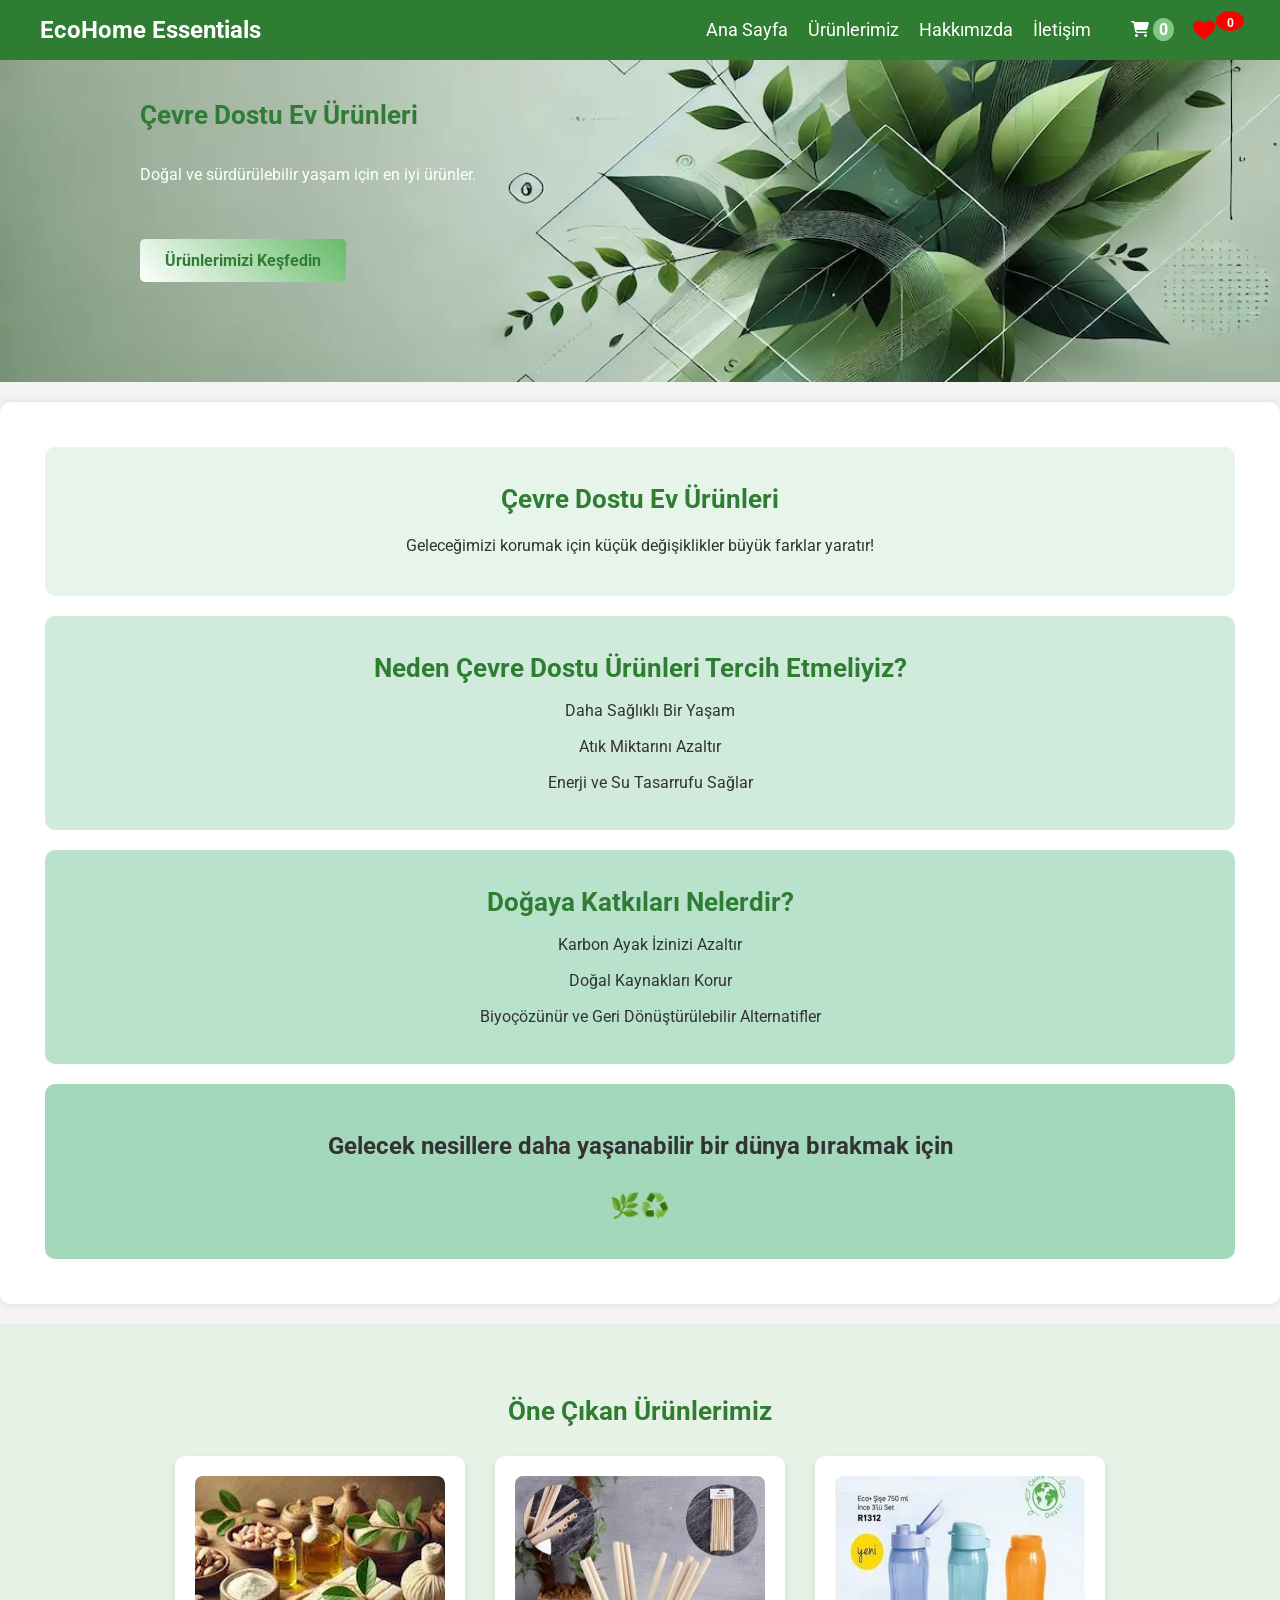
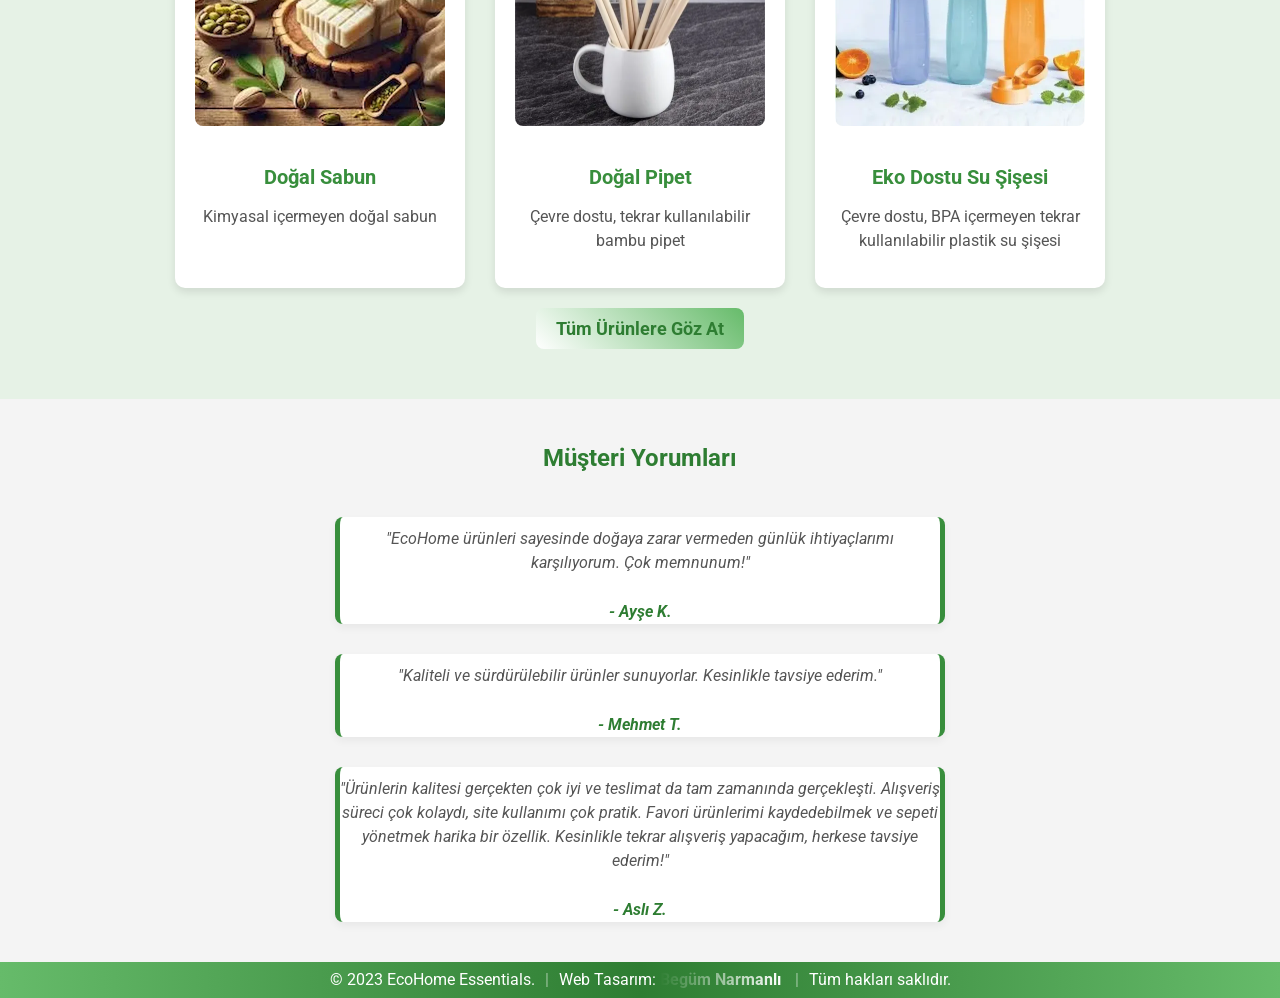
<file: index.html>
<!doctype html>
<html lang="tr">
  <head>
    <meta charset="UTF-8" />
    <meta name="viewport" content="width=device-width, initial-scale=1.0" />
    <title>Yeşil Ev Ürünleri | EcoHome Essentials</title>
    <link rel="icon" type="image/svg+xml" href="images/favicon.svg" />
    <meta
      name="description"
      content="Sürdürülebilir bir gelecek için doğa dostu, ekolojik ev ürünleri. Doğal sabunlar, bambu pipetler ve daha fazlası."
    />
    <link rel="preconnect" href="https://fonts.googleapis.com" />
    <link rel="preconnect" href="https://fonts.gstatic.com" crossorigin />
    <link
      rel="preload"
      as="image"
      href="images/EcoHome_Essentials.webp"
      fetchpriority="high"
    />
    <link rel="stylesheet" href="styles.css" />
    <link
      href="https://fonts.googleapis.com/css2?family=Roboto:wght@400;700&display=swap"
      rel="stylesheet"
      media="print"
      onload="this.media = 'all'"
    />
    <link
      rel="stylesheet"
      href="https://cdnjs.cloudflare.com/ajax/libs/font-awesome/6.5.1/css/all.min.css"
      media="print"
      onload="this.media = 'all'"
    />
  </head>

  <body>
    <header class="header">
      <div class="container">
        <h1 class="logo">EcoHome Essentials</h1>
        <nav class="nav">
          <ul>
            <li><a href="index.html">Ana Sayfa</a></li>
            <li><a href="urunler.html">Ürünlerimiz</a></li>
            <li><a href="hakkimizda.html">Hakkımızda</a></li>
            <li><a href="iletisim.html">İletişim</a></li>
            <li class="cart-container">
              <a href="#cart" id="cart-btn" class="cart-btn">
                <i class="fas fa-shopping-cart"></i>
                <span id="cart-count">0</span>
              </a>
              <div class="menu-favorite-btn" id="favorite-btn">
                <i class="fas fa-heart" id="heart-icon"></i>
                <span id="favorite-count">0</span>
              </div>
              <div id="favorite-container" class="favorite-container">
                <button class="close-fav-btn">×</button>
                <p>Henüz favori ürün yok.</p>
              </div>
            </li>
          </ul>
        </nav>
      </div>
      <div class="hamburger" id="hamburger">&#9776;</div>
    </header>

    <main>
      <section class="hero" id="home">
        <img
          src="images/EcoHome_Essentials.webp"
          alt="EcoHome Essentials - Doğal ve Sürdürülebilir Ev Ürünleri"
          fetchpriority="high"
          width="1200"
          height="600"
          style="
            position: absolute;
            inset: 0;
            width: 100%;
            height: 100%;
            object-fit: cover;
            z-index: 0;
          "
        />
        <div class="hero-content">
          <h2>Çevre Dostu Ev Ürünleri</h2>
          <p>Doğal ve sürdürülebilir yaşam için en iyi ürünler.</p>
          <a href="#products" class="btn special-btn">Ürünlerimizi Keşfedin</a>
        </div>
      </section>

      <div class="text-container">
        <div class="intro">
          <h1>Çevre Dostu Ev Ürünleri</h1>
          <p class="intro-p">
            Geleceğimizi korumak için küçük değişiklikler büyük farklar yaratır!
          </p>
        </div>

        <div class="neden">
          <h1>Neden Çevre Dostu Ürünleri Tercih Etmeliyiz?</h1>
          <ul class="neden-list">
            <li><strong>Daha Sağlıklı Bir Yaşam</strong></li>
            <li><strong>Atık Miktarını Azaltır</strong></li>
            <li><strong>Enerji ve Su Tasarrufu Sağlar</strong></li>
          </ul>
        </div>

        <div class="katkilar">
          <h1>Doğaya Katkıları Nelerdir?</h1>
          <ul class="katkilar-list">
            <li><strong>Karbon Ayak İzinizi Azaltır</strong></li>
            <li><strong>Doğal Kaynakları Korur</strong></li>
            <li>
              <strong
                >Biyoçözünür ve Geri Dönüştürülebilir Alternatifler</strong
              >
            </li>
          </ul>
        </div>

        <div class="son-mesaj">
          <p>
            <strong
              >Gelecek nesillere daha yaşanabilir bir dünya bırakmak
              için</strong
            >
          </p>
          <p><strong>🌿♻️</strong></p>
        </div>
      </div>

      <div class="cart-items-container">
        <div class="cart-item"></div>
      </div>

      <section class="featured-products" id="products">
        <h2>Öne Çıkan Ürünlerimiz</h2>
        <div class="product-cards">
          <div class="product-card">
            <img
              src="./images/sabun.webp"
              alt="Doğal Sabun"
              width="250"
              height="250"
              loading="lazy"
            />
            <h3>Doğal Sabun</h3>
            <p>Kimyasal içermeyen doğal sabun</p>
          </div>
          <div class="product-card">
            <img
              src="./images/pipet.webp"
              alt="Doğal Pipet"
              width="250"
              height="250"
              loading="lazy"
            />
            <h3>Doğal Pipet</h3>
            <p>Çevre dostu, tekrar kullanılabilir bambu pipet</p>
          </div>
          <div class="product-card">
            <img
              src="./images/eko_su.webp"
              alt="Eko Dostu Su Şişesi"
              width="250"
              height="250"
              loading="lazy"
            />
            <h3>Eko Dostu Su Şişesi</h3>
            <p>
              Çevre dostu, BPA içermeyen tekrar kullanılabilir plastik su şişesi
            </p>
          </div>
        </div>
        <a href="urunler.html" class="btn" id="btn-tum-urunler"
          >Tüm Ürünlere Göz At</a
        >
      </section>

      <section class="testimonials">
        <h2>Müşteri Yorumları</h2>
        <div class="testimonial">
          <p>
            "EcoHome ürünleri sayesinde doğaya zarar vermeden günlük
            ihtiyaçlarımı karşılıyorum. Çok memnunum!"
          </p>
          <p class="testimonial-author">- Ayşe K.</p>
        </div>
        <div class="testimonial">
          <p>
            "Kaliteli ve sürdürülebilir ürünler sunuyorlar. Kesinlikle tavsiye
            ederim."
          </p>
          <p class="testimonial-author">- Mehmet T.</p>
        </div>
        <div class="testimonial">
          <p>
            "Ürünlerin kalitesi gerçekten çok iyi ve teslimat da tam zamanında
            gerçekleşti. Alışveriş süreci çok kolaydı, site kullanımı çok
            pratik. Favori ürünlerimi kaydedebilmek ve sepeti yönetmek harika
            bir özellik. Kesinlikle tekrar alışveriş yapacağım, herkese tavsiye
            ederim!"
          </p>
          <p class="testimonial-author">- Aslı Z.</p>
        </div>
      </section>
    </main>

    <footer class="footer">
      <p>
        <span class="footer-item main-title"
          >&copy; 2023 EcoHome Essentials.</span
        >
        <span class="footer-item sub-items">
          Web Tasarım: <span class="shimmer-text">Begüm Narmanlı</span>
        </span>
        <span class="footer-item sub-items">Tüm hakları saklıdır.</span>
      </p>
    </footer>

    <button id="scrollToTopBtn" title="Yukarı Dön">
      <span class="scroll-progress-bg"></span>
      <span class="scroll-progress-border">
        <svg viewBox="0 0 64 64">
          <circle class="bg" cx="32" cy="32" r="28" stroke-width="4" />
          <circle id="scrollProgressCircle" cx="32" cy="32" r="28" />
        </svg>
      </span>
      <i class="fa-solid fa-feather-pointed scroll-feather"></i>
      <span class="scroll-rotate-ring"></span>
    </button>
    <script src="e_ticaret.js"></script>
  </body>
</html>
</file>
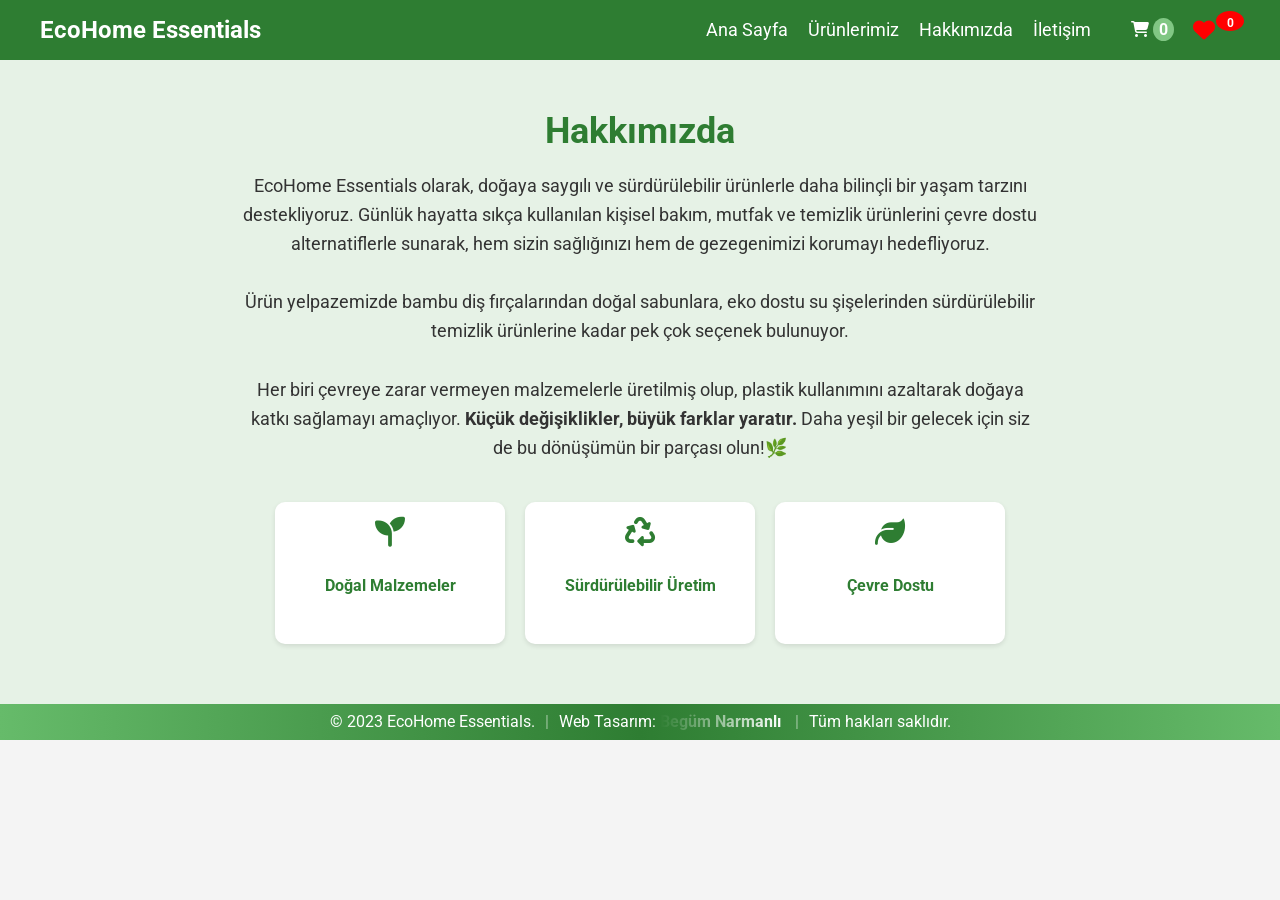
<file: hakkimizda.html>
<!doctype html>
<html lang="tr">
  <head>
    <meta charset="UTF-8" />
    <meta name="viewport" content="width=device-width, initial-scale=1.0" />
    <title>Hakkımızda</title>
    <link rel="icon" type="image/svg+xml" href="images/favicon.svg" />
    <link rel="stylesheet" href="styles.css" />
    <link
      href="https://fonts.googleapis.com/css2?family=Roboto:wght@400;700&display=swap"
      rel="stylesheet"
    />
    <link
      rel="stylesheet"
      href="https://cdnjs.cloudflare.com/ajax/libs/font-awesome/6.5.1/css/all.min.css"
    />
  </head>
  <body>
    <header class="header">
      <div class="container">
        <h1 class="logo">EcoHome Essentials</h1>
        <nav class="nav">
          <ul>
            <li><a href="index.html">Ana Sayfa</a></li>
            <li><a href="urunler.html">Ürünlerimiz</a></li>
            <li><a href="hakkimizda.html">Hakkımızda</a></li>
            <li><a href="iletisim.html">İletişim</a></li>
            <li class="cart-container">
              <a href="#cart" id="cart-btn" class="cart-btn">
                <i class="fas fa-shopping-cart"></i>
                <span id="cart-count">0</span>
              </a>
              <div class="menu-favorite-btn" id="favorite-btn">
                <i class="fas fa-heart" id="heart-icon"></i>
                <span id="favorite-count">0</span>
              </div>
              <div id="favorite-container" class="favorite-container">
                <h2>Favori Ürünler</h2>
                <p>Henüz favori ürün yok.</p>
              </div>
            </li>
          </ul>
          <div class="hamburger" id="hamburger">&#9776;</div>
        </nav>
      </div>
    </header>
    <div class="cart-items-container">
      <div class="cart-item"></div>
    </div>

    <main>
      <section class="about" id="about">
        <div class="about-container">
          <h2>Hakkımızda</h2>
          <p>
            EcoHome Essentials olarak, doğaya saygılı ve sürdürülebilir
            ürünlerle daha bilinçli bir yaşam tarzını destekliyoruz. Günlük
            hayatta sıkça kullanılan kişisel bakım, mutfak ve temizlik
            ürünlerini çevre dostu alternatiflerle sunarak, hem sizin
            sağlığınızı hem de gezegenimizi korumayı hedefliyoruz.
          </p>
          <p>
            Ürün yelpazemizde bambu diş fırçalarından doğal sabunlara, eko dostu
            su şişelerinden sürdürülebilir temizlik ürünlerine kadar pek çok
            seçenek bulunuyor.
          </p>
          <p>
            Her biri çevreye zarar vermeyen malzemelerle üretilmiş olup, plastik
            kullanımını azaltarak doğaya katkı sağlamayı amaçlıyor.
            <strong>Küçük değişiklikler, büyük farklar yaratır.</strong> Daha
            yeşil bir gelecek için siz de bu dönüşümün bir parçası olun!🌿
          </p>
          <div class="about-icons">
            <div>
              <i class="fas fa-seedling"></i>
              <p>Doğal Malzemeler</p>
            </div>
            <div>
              <i class="fas fa-recycle"></i>
              <p>Sürdürülebilir Üretim</p>
            </div>
            <div>
              <i class="fas fa-leaf"></i>
              <p>Çevre Dostu</p>
            </div>
          </div>
        </div>
      </section>
    </main>

    <footer class="footer">
      <p>
        <span class="footer-item main-title"
          >&copy; 2023 EcoHome Essentials.</span
        >
        <span class="footer-item sub-items">
          Web Tasarım: <span class="shimmer-text">Begüm Narmanlı</span>
        </span>
        <span class="footer-item sub-items">Tüm hakları saklıdır.</span>
      </p>
    </footer>
    <script src="e_ticaret.js"></script>
  </body>
</html>
</file>
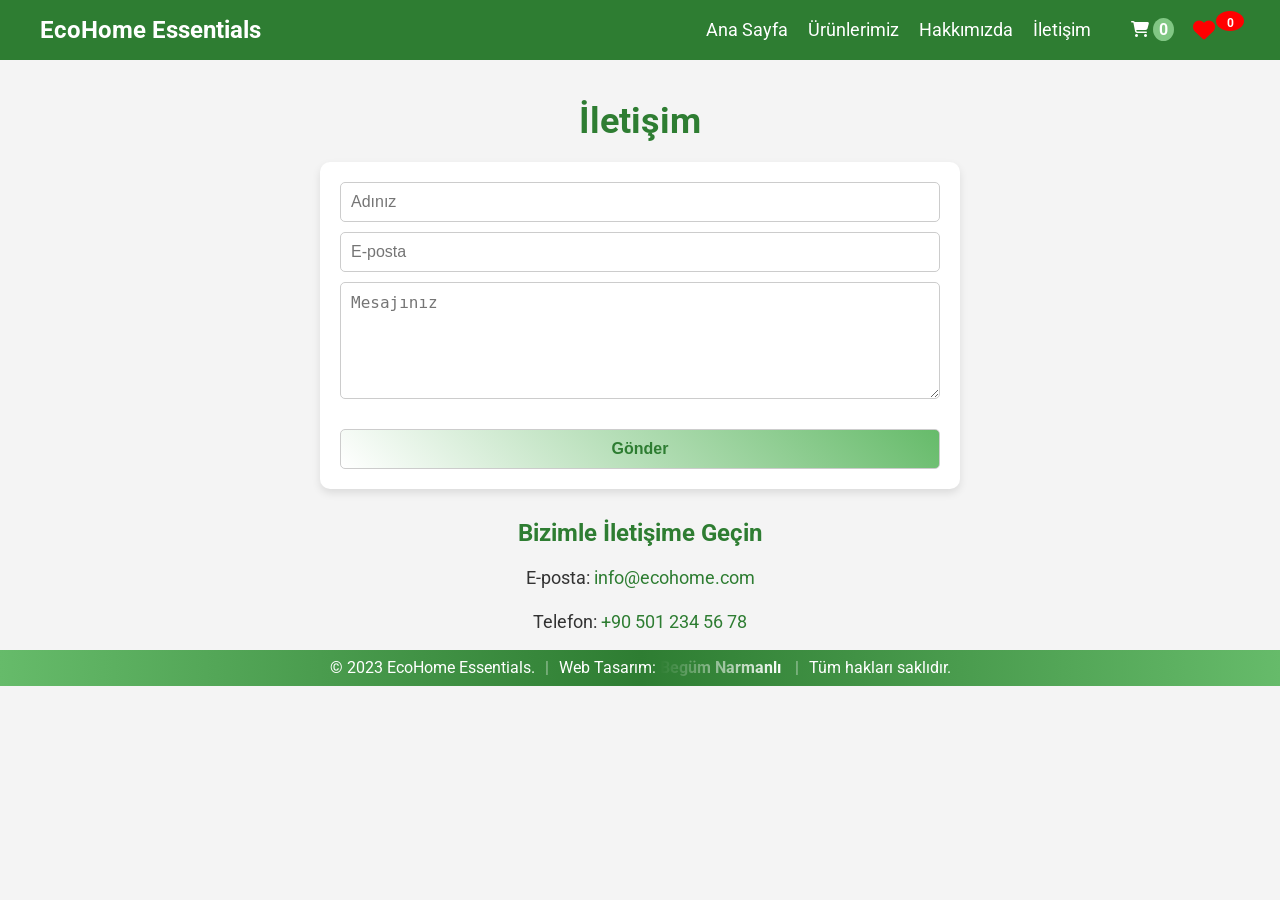
<file: iletisim.html>
<!doctype html>
<html lang="tr">
  <head>
    <meta charset="UTF-8" />
    <meta name="viewport" content="width=device-width, initial-scale=1.0" />
    <title>İletişim</title>
    <link rel="icon" type="image/svg+xml" href="images/favicon.svg" />
    <link rel="stylesheet" href="styles.css" />
    <link
      href="https://fonts.googleapis.com/css2?family=Roboto:wght@400;700&display=swap"
      rel="stylesheet"
    />
    <link
      rel="stylesheet"
      href="https://cdnjs.cloudflare.com/ajax/libs/font-awesome/6.5.1/css/all.min.css"
    />
  </head>
  <body>
    <header class="header">
      <div class="container">
        <h1 class="logo">EcoHome Essentials</h1>
        <nav class="nav">
          <ul>
            <li><a href="index.html">Ana Sayfa</a></li>
            <li><a href="urunler.html">Ürünlerimiz</a></li>
            <li><a href="hakkimizda.html">Hakkımızda</a></li>
            <li><a href="iletisim.html">İletişim</a></li>
            <li class="cart-container">
              <a href="#cart" id="cart-btn" class="cart-btn">
                <i class="fas fa-shopping-cart"></i>
                <span id="cart-count">0</span>
              </a>
              <div class="menu-favorite-btn" id="favorite-btn">
                <i class="fas fa-heart" id="heart-icon"></i>
                <span id="favorite-count">0</span>
              </div>
              <div id="favorite-container" class="favorite-container">
                <button class="close-fav-btn">×</button>
                <p>Henüz favori ürün yok.</p>
              </div>
            </li>
          </ul>
        </nav>
      </div>
      <div class="hamburger" id="hamburger">&#9776;</div>
    </header>
    <div class="cart-items-container">
      <div class="cart-item"></div>
    </div>

    <main>
      <section class="contact" id="contact">
        <h2>İletişim</h2>
        <form class="contact-form">
          <input type="text" placeholder="Adınız" required />
          <input type="email" placeholder="E-posta" required />
          <textarea placeholder="Mesajınız" rows="5" required></textarea>
          <button type="submit" class="btn">Gönder</button>
        </form>
        <div class="contact-info">
          <h3>Bizimle İletişime Geçin</h3>
          <p>E-posta: <a href="mailto:info@ecohome.com">info@ecohome.com</a></p>
          <p>Telefon: <a href="tel:+905012345678">+90 501 234 56 78</a></p>
        </div>
      </section>
    </main>

    <footer class="footer">
      <p>
        <span class="footer-item main-title"
          >&copy; 2023 EcoHome Essentials.</span
        >
        <span class="footer-item sub-items">
          Web Tasarım: <span class="shimmer-text">Begüm Narmanlı</span>
        </span>
        <span class="footer-item sub-items">Tüm hakları saklıdır.</span>
      </p>
    </footer>
    <script src="e_ticaret.js"></script>
  </body>
</html>
</file>
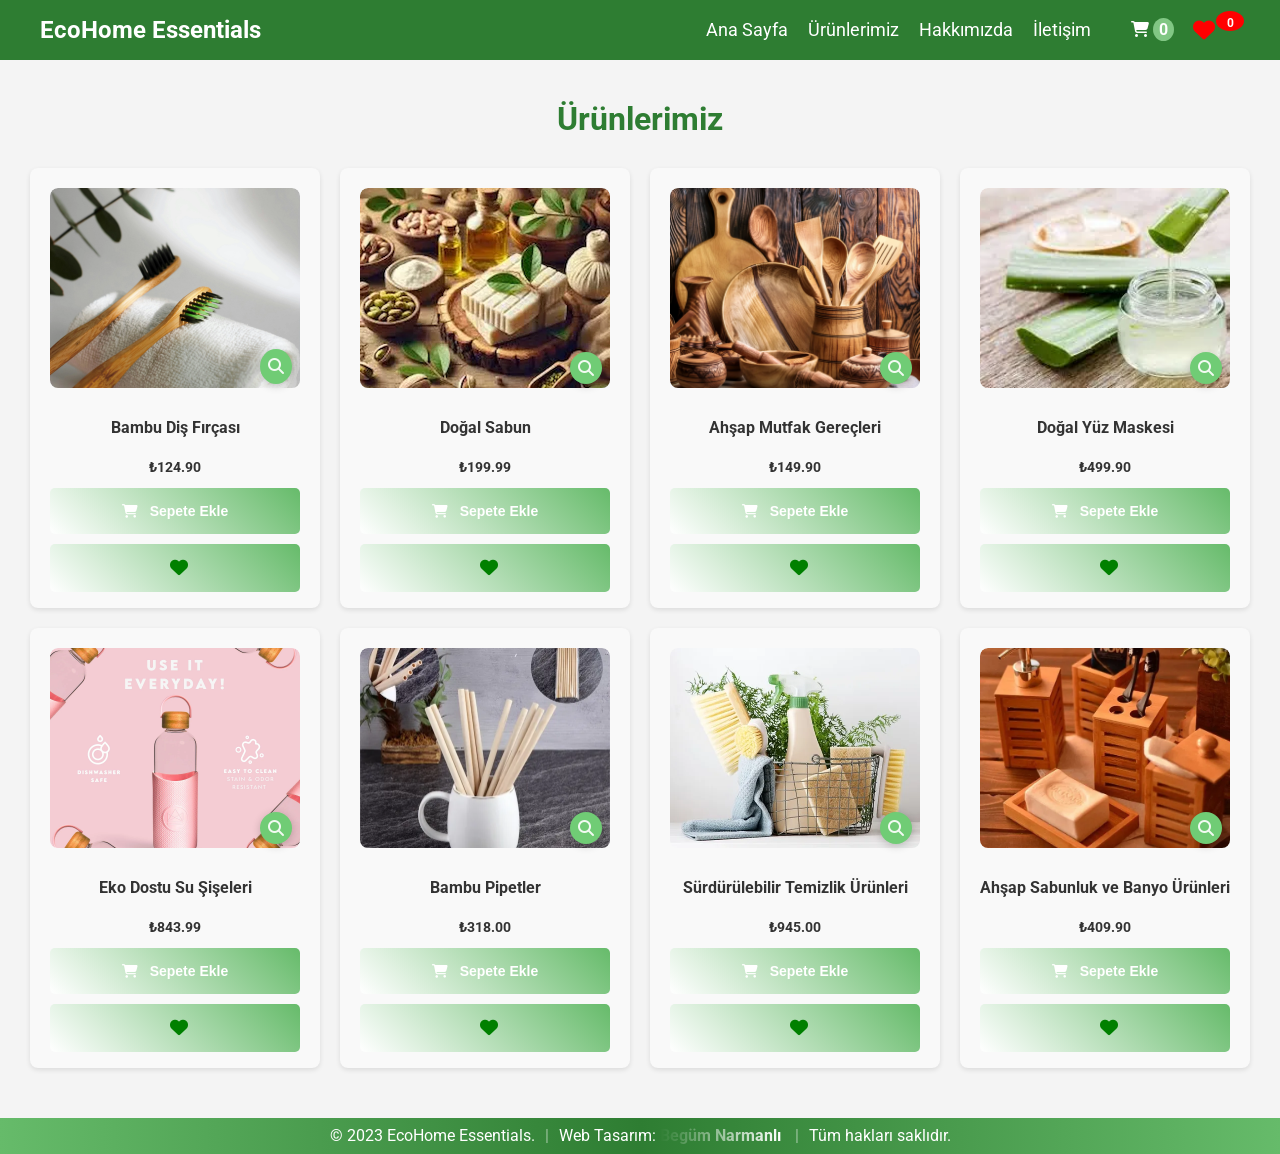
<file: urunler.html>
<!doctype html>
<html lang="tr">
  <head>
    <meta charset="UTF-8" />
    <meta name="viewport" content="width=device-width, initial-scale=1.0" />
    <title>Tüm Ürünler</title>
    <link rel="icon" type="image/svg+xml" href="images/favicon.svg" />
    <link rel="stylesheet" href="styles.css" />
    <link
      href="https://fonts.googleapis.com/css2?family=Roboto:wght@400;700&display=swap"
      rel="stylesheet"
    />
    <link
      rel="stylesheet"
      href="https://cdnjs.cloudflare.com/ajax/libs/font-awesome/6.5.1/css/all.min.css"
    />
  </head>
  <body>
    <header class="header">
      <div class="container">
        <h1 class="logo">EcoHome Essentials</h1>
        <nav class="nav">
          <ul>
            <li><a href="index.html">Ana Sayfa</a></li>
            <li><a href="urunler.html">Ürünlerimiz</a></li>
            <li><a href="hakkimizda.html">Hakkımızda</a></li>
            <li><a href="iletisim.html">İletişim</a></li>
            <li class="cart-container">
              <a href="#cart" id="cart-btn" class="cart-btn">
                <i class="fas fa-shopping-cart"></i>
                <span id="cart-count">0</span>
              </a>
              <div class="menu-favorite-btn" id="favorite-btn">
                <i class="fas fa-heart" id="heart-icon"></i>
                <span id="favorite-count">0</span>
              </div>
              <div id="favorite-container" class="favorite-container">
                <h2>Favori Ürünler</h2>
                <p>Henüz favori ürün yok.</p>
              </div>
            </li>
          </ul>
        </nav>
      </div>
      <div class="hamburger" id="hamburger">&#9776;</div>
    </header>

    <div class="cart-items-container">
      <div class="cart-item"></div>
    </div>

    <main>
      <section class="products" id="products">
        <h2>Ürünlerimiz</h2>
        <div class="product-grid">
          <div class="product-item">
            <a
              href="urunler-detay-html/bambu-dis-fircasi.html"
              class="product-link"
            >
              <div class="image-wrapper">
                <img
                  src="images/bambu.webp"
                  alt="Bambu Diş Fırçası"
                  width="250"
                  height="250"
                  loading="lazy"
                />
                <div class="search-icon"><i class="fas fa-search"></i></div>
              </div>
              <h3>Bambu Diş Fırçası</h3>
              <p>₺124.90</p>
            </a>
            <button
              class="btn cart-btn"
              data-name="Bambu Diş Fırçası"
              data-price="₺124.90"
              data-image="images/bambu.webp"
            >
              <i class="fas fa-shopping-cart"></i> Sepete Ekle
            </button>
            <button
              class="btn favorite-btn"
              data-name="Bambu Diş Fırçası"
              data-price="₺124.90"
              data-image="images/bambu.webp"
            >
              <i class="fas fa-heart"></i>
            </button>
          </div>

          <div class="product-item">
            <a href="urunler-detay-html/sabun.html" class="product-link">
              <div class="image-wrapper">
                <img
                  src="images/sabun.webp"
                  alt="Doğal Sabun"
                  width="250"
                  height="250"
                  loading="lazy"
                />
                <i class="fas fa-search search-icon"></i>
              </div>
              <h3>Doğal Sabun</h3>
              <p>₺199.99</p>
            </a>
            <button
              class="btn cart-btn"
              data-name="Doğal Sabun"
              data-price="₺199.99"
              data-image="images/sabun.webp"
            >
              <i class="fas fa-shopping-cart"></i> Sepete Ekle
            </button>
            <button
              class="btn favorite-btn"
              data-name="Doğal Sabun"
              data-price="₺199.99"
              data-image="images/sabun.webp"
            >
              <i class="fas fa-heart"></i>
            </button>
          </div>

          <div class="product-item">
            <a
              href="urunler-detay-html/ahsap-mutfak.html"
              class="product-link"
              style="display: block; text-decoration: none; color: inherit"
            >
              <div class="image-wrapper">
                <img
                  src="images/ahsap.webp"
                  alt="Ahşap Mutfak Gereçleri"
                  width="250"
                  height="250"
                  loading="lazy"
                />
                <i class="fas fa-search search-icon"></i>
              </div>
              <h3>Ahşap Mutfak Gereçleri</h3>
              <p>₺149.90</p>
            </a>
            <button
              class="btn cart-btn"
              data-name="Ahşap Mutfak Gereçleri"
              data-price="₺149.90"
              data-image="images/ahsap.webp"
            >
              <i class="fas fa-shopping-cart"></i> Sepete Ekle
            </button>
            <button
              class="btn favorite-btn"
              data-name="Ahşap Mutfak Gereçleri"
              data-price="₺149.90"
              data-image="images/ahsap.webp"
            >
              <i class="fas fa-heart"></i>
            </button>
          </div>

          <div class="product-item">
            <a
              href="urunler-detay-html/yüz-maskesi.html"
              class="product-link"
              style="display: block; text-decoration: none; color: inherit"
            >
              <div class="image-wrapper">
                <img
                  src="images/maske-sol.webp"
                  alt="Doğal Yüz Maskesi"
                  width="250"
                  height="250"
                  loading="lazy"
                />
                <i class="fas fa-search search-icon"></i>
              </div>
              <h3>Doğal Yüz Maskesi</h3>
              <p>₺499.90</p>
            </a>
            <button
              class="btn cart-btn"
              data-name="Doğal Yüz Maskesi"
              data-price="₺499.90"
              data-image="images/maske.webp"
            >
              <i class="fas fa-shopping-cart"></i> Sepete Ekle
            </button>
            <button
              class="btn favorite-btn"
              data-name="Doğal Yüz Maskesi"
              data-price="₺499.90"
              data-image="images/maske.webp"
            >
              <i class="fas fa-heart"></i>
            </button>
          </div>

          <div class="product-item">
            <a
              href="urunler-detay-html/eko-su.html"
              class="product-link"
              style="display: block; text-decoration: none; color: inherit"
            >
              <div class="image-wrapper">
                <img
                  src="images/eko_su_sol.webp"
                  alt="Eko Dostu Su Şişeleri"
                  width="250"
                  height="250"
                  loading="lazy"
                />
                <i class="fas fa-search search-icon"></i>
              </div>
              <h3>Eko Dostu Su Şişeleri</h3>
              <p>₺843.99</p>
            </a>
            <button
              class="btn cart-btn"
              data-name="Eko Dostu Su Şişeleri"
              data-price="₺843.99"
              data-image="images/eko_su.webp"
            >
              <i class="fas fa-shopping-cart"></i> Sepete Ekle
            </button>
            <button
              class="btn favorite-btn"
              data-name="Eko Dostu Su Şişeleri"
              data-price="₺843.99"
              data-image="images/eko_su.webp"
            >
              <i class="fas fa-heart"></i>
            </button>
          </div>

          <div class="product-item">
            <a
              href="urunler-detay-html/pipet.html"
              class="product-link"
              style="display: block; text-decoration: none; color: inherit"
            >
              <div class="image-wrapper">
                <img
                  src="images/pipet.webp"
                  alt="Bambu Pipetler"
                  width="250"
                  height="250"
                  loading="lazy"
                />
                <i class="fas fa-search search-icon"></i>
              </div>
              <h3>Bambu Pipetler</h3>
              <p>₺318.00</p>
            </a>
            <button
              class="btn cart-btn"
              data-name="Bambu Pipetler"
              data-price="₺318.00"
              data-image="images/pipet.webp"
            >
              <i class="fas fa-shopping-cart"></i> Sepete Ekle
            </button>
            <button
              class="btn favorite-btn"
              data-name="Bambu Pipetler"
              data-price="₺318.00"
              data-image="images/pipet.webp"
            >
              <i class="fas fa-heart"></i>
            </button>
          </div>

          <div class="product-item">
            <a
              href="urunler-detay-html/temizlik.html"
              class="product-link"
              style="display: block; text-decoration: none; color: inherit"
            >
              <div class="image-wrapper">
                <img
                  src="images/temizlik.webp"
                  alt="Sürdürülebilir Temizlik Ürünleri"
                  width="250"
                  height="250"
                  loading="lazy"
                />
                <i class="fas fa-search search-icon"></i>
              </div>
              <h3>Sürdürülebilir Temizlik Ürünleri</h3>
              <p>₺945.00</p>
            </a>
            <button
              class="btn cart-btn"
              data-name="Sürdürülebilir Temizlik Ürünleri"
              data-price="₺945.00"
              data-image="images/temizlik.webp"
            >
              <i class="fas fa-shopping-cart"></i> Sepete Ekle
            </button>
            <button
              class="btn favorite-btn"
              data-name="Sürdürülebilir Temizlik Ürünleri"
              data-price="₺945.00"
              data-image="images/temizlik.webp"
            >
              <i class="fas fa-heart"></i>
            </button>
          </div>

          <div class="product-item">
            <a
              href="urunler-detay-html/sabunluk.html"
              class="product-link"
              style="display: block; text-decoration: none; color: inherit"
            >
              <div class="image-wrapper">
                <img
                  src="images/sabunluk.webp"
                  alt="Ahşap Sabunluk ve Banyo Ürünleri"
                  width="250"
                  height="250"
                  loading="lazy"
                />
                <i class="fas fa-search search-icon"></i>
              </div>
              <h3>Ahşap Sabunluk ve Banyo Ürünleri</h3>
              <p>₺409.90</p>
            </a>
            <button
              class="btn cart-btn"
              data-name="Ahşap Sabunluk ve Banyo Ürünleri"
              data-price="₺409.90"
              data-image="images/sabunluk.webp"
            >
              <i class="fas fa-shopping-cart"></i> Sepete Ekle
            </button>
            <button
              class="btn favorite-btn"
              data-name="Ahşap Sabunluk ve Banyo Ürünleri"
              data-price="₺409.90"
              data-image="images/sabunluk.webp"
            >
              <i class="fas fa-heart"></i>
            </button>
          </div>
        </div>
      </section>
    </main>

    <button id="scrollToTopBtn" title="Yukarı Dön">
      <span class="scroll-progress-bg"></span>
      <span class="scroll-progress-border">
        <svg viewBox="0 0 64 64">
          <circle class="bg" cx="32" cy="32" r="28" stroke-width="4" />
          <circle id="scrollProgressCircle" cx="32" cy="32" r="28" />
        </svg>
      </span>
      <i class="fa-solid fa-feather-pointed scroll-feather"></i>
      <span class="scroll-rotate-ring"></span>
    </button>

    <footer class="footer">
      <p>
        <span class="footer-item main-title"
          >&copy; 2023 EcoHome Essentials.</span
        >
        <span class="footer-item sub-items">
          Web Tasarım: <span class="shimmer-text">Begüm Narmanlı</span>
        </span>
        <span class="footer-item sub-items">Tüm hakları saklıdır.</span>
      </p>
    </footer>
    <script src="e_ticaret.js"></script>
  </body>
</html>
</file>
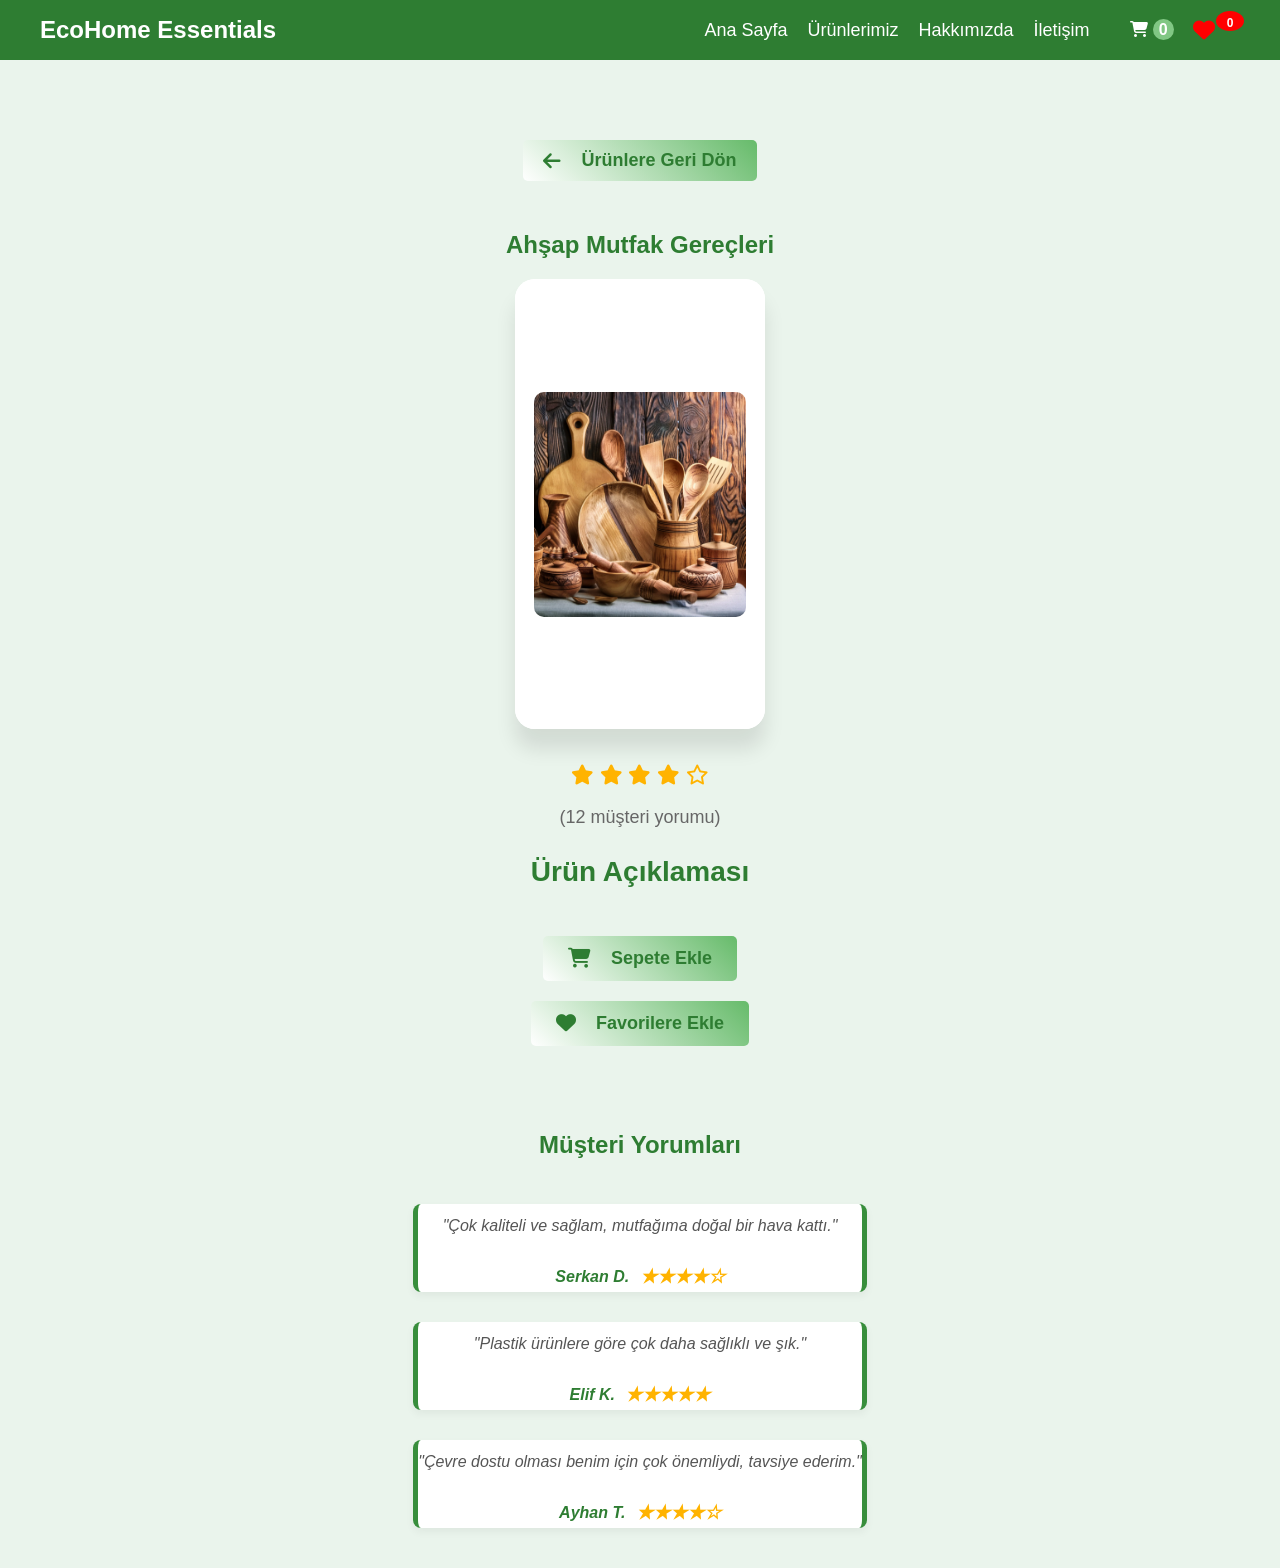
<file: urunler-detay-html/ahsap-mutfak.html>
<!doctype html>
<html lang="tr">
  <head>
    <meta charset="UTF-8" />
    <meta name="viewport" content="width=device-width, initial-scale=1.0" />
    <title>Ahşap Mutfak Gereçleri</title>
    <link rel="icon" type="image/svg+xml" href="../images/favicon.svg" />
    <link rel="stylesheet" href="../styles.css" />
    <link
      rel="stylesheet"
      href="https://cdnjs.cloudflare.com/ajax/libs/font-awesome/6.5.1/css/all.min.css"
    />
  </head>
  <body class="urun-detay-body">
    <header class="header">
      <div class="container">
        <h1 class="logo">EcoHome Essentials</h1>
        <nav class="nav">
          <ul>
            <li><a href="../index.html">Ana Sayfa</a></li>
            <li><a href="../urunler.html">Ürünlerimiz</a></li>
            <li><a href="../hakkimizda.html">Hakkımızda</a></li>
            <li><a href="../iletisim.html">İletişim</a></li>
            <li class="cart-container">
              <a href="#cart" id="cart-btn" class="cart-btn">
                <i class="fas fa-shopping-cart"></i>
                <span id="cart-count">0</span>
              </a>
              <div class="menu-favorite-btn" id="favorite-btn">
                <i class="fas fa-heart" id="heart-icon"></i>
                <span id="favorite-count">0</span>
              </div>
              <div id="favorite-container" class="favorite-container">
                <h2>Favori Ürünler</h2>
                <p>Henüz favori ürün yok.</p>
              </div>
            </li>
          </ul>
          <div class="hamburger" id="hamburger">&#9776;</div>
        </nav>
      </div>
    </header>
    <main class="product-detail" style="margin-top: 80px">
      <div class="bambu-detay-container">
        <a href="../urunler.html" class="btn back-btn">
          <i class="fas fa-arrow-left"></i> Ürünlere Geri Dön
        </a>
        <h2 class="urun-detay-baslik">Ahşap Mutfak Gereçleri</h2>
        <div class="card">
          <div class="cover">
            <img
              src="../images/ahsap.webp"
              alt="Ahşap Mutfak Gereçleri Ön Görseli"
              width="250"
              height="250"
              loading="lazy"
            />
            <img
              src="../images/ahsap-sol.webp"
              alt="Ahşap Mutfak Gereçleri Sol Görseli"
              width="250"
              height="250"
              loading="lazy"
            />
            <i class="fa-regular fa-hand-pointer urun-detay-pointer"></i>
          </div>
          <div class="details">
            <div>
              <img
                src="../images/ahsap-2.webp"
                alt="Ahşap Mutfak Gereçleri Detay Görseli"
                width="250"
                height="250"
                loading="lazy"
              />
              <h3>Ahşap Mutfak Gereçleri</h3>
              <h2>₺149.90</h2>
              <a href="#">Satın Al</a>
            </div>
          </div>
        </div>
        <div class="bambu-detay-stars">
          <div class="stars">
            <i class="fas fa-star"></i>
            <i class="fas fa-star"></i>
            <i class="fas fa-star"></i>
            <i class="fas fa-star"></i>
            <i class="far fa-star"></i>
          </div>
          <span class="customer-reviews">(12 müşteri yorumu)</span>
        </div>
        <div class="bambu-detay-aciklama">
          <h3 class="urun-aciklama-baslik" id="aciklamaBaslik">
            Ürün Açıklaması
          </h3>
          <ul id="aciklamaIcerik" style="display: none">
            <li>
              Doğal ahşaptan üretilmiş, çevre dostu ve sürdürülebilir bir
              üründür.
            </li>
            <li>
              Suya ve neme dayanıklı özel kaplama ile uzun ömürlü kullanım
              sağlar.
            </li>
            <li>
              Modern ve şık tasarımı ile banyo dekorasyonunuza doğal bir dokunuş
              katar.
            </li>
            <li>Sabun, sünger ve küçük banyo aksesuarları için idealdir.</li>
            <li>Kolay temizlenir, bakteri ve küf oluşumunu önler.</li>
            <li>Plastik kullanımını azaltarak doğaya katkı sağlar.</li>
            <li>Vegan ve hayvanlar üzerinde test edilmemiştir.</li>
            <li>Her ürün el işçiliğiyle özenle üretilmiştir, benzersizdir.</li>
            <li>Ambalajı geri dönüştürülebilir malzemeden yapılmıştır.</li>
          </ul>
        </div>
        <button
          class="btn cart-btn"
          data-name="Ahşap Mutfak Gereçleri"
          data-price="₺149.90"
          data-image="/images/ahsap.webp"
        >
          <i class="fas fa-shopping-cart"></i> Sepete Ekle
        </button>
        <button
          class="btn favorite-btn"
          data-name="Ahşap Mutfak Gereçleri"
          data-price="₺149.90"
          data-image="/images/ahsap.webp"
        >
          <i class="fas fa-heart"></i> Favorilere Ekle
        </button>
      </div>
      <section class="testimonials" style="margin-top: 40px">
        <h2>Müşteri Yorumları</h2>
        <div class="testimonial">
          <p>"Çok kaliteli ve sağlam, mutfağıma doğal bir hava kattı."</p>
          <p class="testimonial-author">
            Serkan D. <span class="yorum-stars">★★★★☆</span>
          </p>
        </div>
        <div class="testimonial">
          <p>"Plastik ürünlere göre çok daha sağlıklı ve şık."</p>
          <p class="testimonial-author">
            Elif K. <span class="yorum-stars">★★★★★</span>
          </p>
        </div>
        <div class="testimonial">
          <p>"Çevre dostu olması benim için çok önemliydi, tavsiye ederim."</p>
          <p class="testimonial-author">
            Ayhan T. <span class="yorum-stars">★★★★☆</span>
          </p>
        </div>
        <div class="testimonial" style="display: none">
          <p>"Ahşap dokusu çok hoş, mutfağımda doğal bir atmosfer yarattı."</p>
          <p class="testimonial-author">
            Melis Y. <span class="yorum-stars">★★★☆☆</span>
          </p>
        </div>
        <div class="testimonial" style="display: none">
          <p>"Kargo hızlıydı, ürün beklediğimden daha iyi çıktı."</p>
          <p class="testimonial-author">
            Barış K. <span class="yorum-stars">★★☆☆☆</span>
          </p>
        </div>
        <div class="testimonial" style="display: none">
          <p>"Çok pratik ve kullanışlı, temizliği de çok kolay."</p>
          <p class="testimonial-author">
            Gülşah T. <span class="yorum-stars">★★★★★</span>
          </p>
        </div>
        <div class="testimonial" style="display: none">
          <p>
            "Doğal malzeme olması benim için çok önemliydi, gönül rahatlığıyla
            kullanıyorum."
          </p>
          <p class="testimonial-author">
            Emre S. <span class="yorum-stars">★★★☆☆</span>
          </p>
        </div>
        <div class="testimonial" style="display: none">
          <p>"Şık tasarımıyla mutfağıma çok yakıştı."</p>
          <p class="testimonial-author">
            Selin A. <span class="yorum-stars">★★★★★</span>
          </p>
        </div>
        <div class="testimonial" style="display: none">
          <p>"Fiyat performans açısından oldukça başarılı bir ürün."</p>
          <p class="testimonial-author">
            Can D. <span class="yorum-stars">★★☆☆☆</span>
          </p>
        </div>
        <div class="testimonial" style="display: none">
          <p>"El işçiliği belli oluyor, çok kaliteli."</p>
          <p class="testimonial-author">
            Ayşe N. <span class="yorum-stars">★★★★★</span>
          </p>
        </div>
        <div class="testimonial" style="display: none">
          <p>"Ambalajı da çok özenliydi, teşekkürler."</p>
          <p class="testimonial-author">
            Burak E. <span class="yorum-stars">★★★☆☆</span>
          </p>
        </div>
      </section>
    </main>
    <div class="cart-items-container"></div>

    <button id="scrollToTopBtn" title="Yukarı Dön">
      <span class="scroll-progress-bg"></span>
      <span class="scroll-progress-border">
        <svg viewBox="0 0 64 64">
          <circle class="bg" cx="32" cy="32" r="28" stroke-width="4" />
          <circle id="scrollProgressCircle" cx="32" cy="32" r="28" />
        </svg>
      </span>
      <i class="fa-solid fa-feather-pointed scroll-feather"></i>
      <span class="scroll-rotate-ring"></span>
    </button>
    <script src="../e_ticaret.js"></script>
  </body>
</html>
</file>
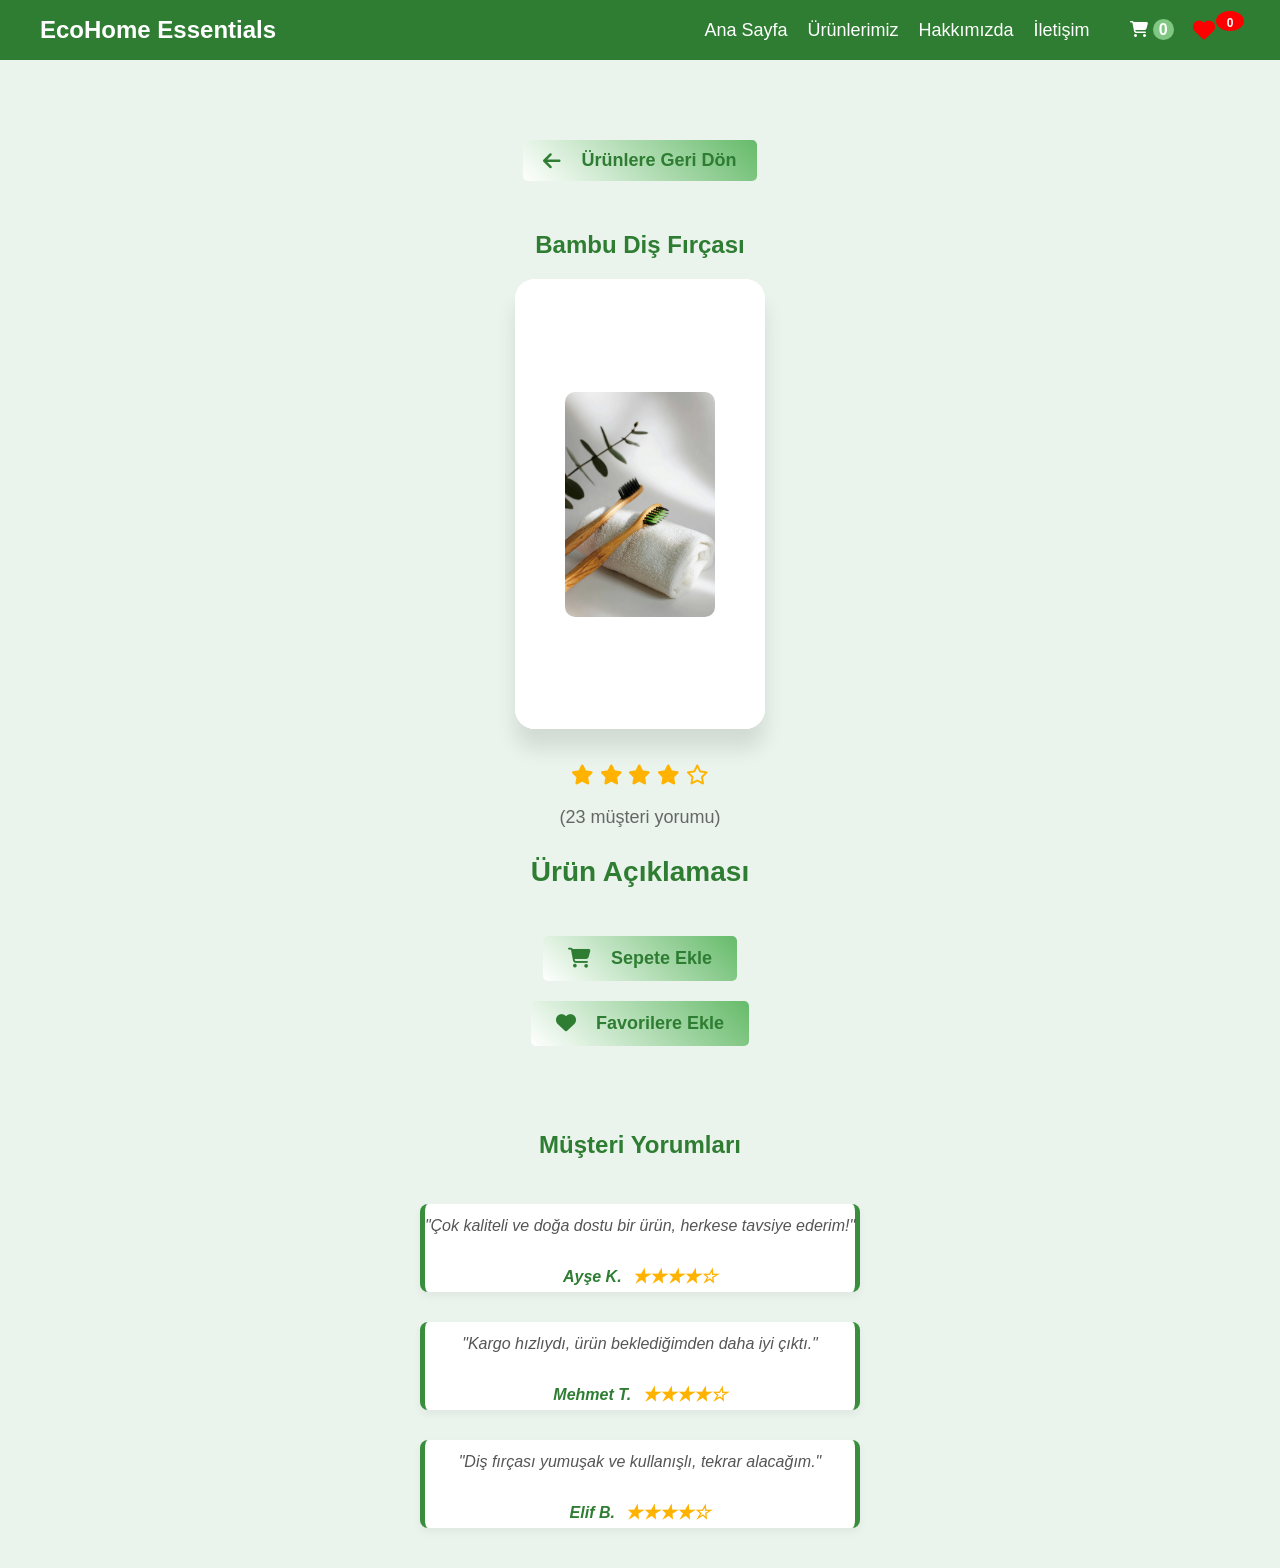
<file: urunler-detay-html/bambu-dis-fircasi.html>
<!doctype html>
<html lang="tr">
  <head>
    <meta charset="UTF-8" />
    <meta name="viewport" content="width=device-width, initial-scale=1.0" />
    <title>Bambu Diş Fırçası</title>
    <link rel="icon" type="image/svg+xml" href="../images/favicon.svg" />
    <link rel="stylesheet" href="../styles.css" />
    <link
      rel="stylesheet"
      href="https://cdnjs.cloudflare.com/ajax/libs/font-awesome/6.5.1/css/all.min.css"
    />
  </head>
  <body class="urun-detay-body">
    <header class="header">
      <div class="container">
        <h1 class="logo">EcoHome Essentials</h1>
        <nav class="nav">
          <ul>
            <li><a href="../index.html">Ana Sayfa</a></li>
            <li><a href="../urunler.html">Ürünlerimiz</a></li>
            <li><a href="../hakkimizda.html">Hakkımızda</a></li>
            <li><a href="../iletisim.html">İletişim</a></li>
            <li class="cart-container">
              <a href="#cart" id="cart-btn" class="cart-btn">
                <i class="fas fa-shopping-cart"></i>
                <span id="cart-count">0</span>
              </a>
              <div class="menu-favorite-btn" id="favorite-btn">
                <i class="fas fa-heart" id="heart-icon"></i>
                <span id="favorite-count">0</span>
              </div>
              <div id="favorite-container" class="favorite-container">
                <h2>Favori Ürünler</h2>
                <p>Henüz favori ürün yok.</p>
              </div>
            </li>
          </ul>
          <div class="hamburger" id="hamburger">&#9776;</div>
        </nav>
      </div>
    </header>
    <main class="product-detail" style="margin-top: 80px">
      <div class="bambu-detay-container">
        <a href="../urunler.html" class="btn back-btn">
          <i class="fas fa-arrow-left"></i> Ürünlere Geri Dön
        </a>
        <h2 class="urun-detay-baslik">Bambu Diş Fırçası</h2>

        <div class="card">
          <div class="cover">
            <img
              src="../images/bambu.webp"
              alt="Bambu Ürün Ön Görseli"
              width="250"
              height="250"
              loading="lazy"
            />
            <img
              src="../images/bambu-sol.webp"
              alt="Bambu Ürün Sol Görseli"
              width="250"
              height="250"
              loading="lazy"
            />
            <i class="fa-regular fa-hand-pointer urun-detay-pointer"></i>
          </div>
          <div class="details">
            <div>
              <img
                src="../images/bambu-2.webp"
                alt="Bambu Ürün Arka Görseli"
                width="250"
                height="250"
                loading="lazy"
              />
              <h3>Bambu Diş Fırçası</h3>
              <h2>₺124.90</h2>
              <a href="#">Satın Al</a>
            </div>
          </div>
        </div>

        <div class="bambu-detay-stars">
          <div class="stars">
            <i class="fas fa-star"></i>
            <i class="fas fa-star"></i>
            <i class="fas fa-star"></i>
            <i class="fas fa-star"></i>
            <i class="far fa-star"></i>
          </div>
          <span class="customer-reviews">(23 müşteri yorumu)</span>
        </div>

        <div class="bambu-detay-aciklama">
          <h3 class="urun-aciklama-baslik" id="aciklamaBaslik">
            Ürün Açıklaması
          </h3>
          <ul id="aciklamaIcerik" style="display: none">
            <li>%100 doğal bambudan üretilmiştir, çevre dostudur.</li>
            <li>Plastik içermeyen sapı sayesinde doğada çözünebilir.</li>
            <li>Yumuşak ve hassas kılları diş etlerine zarar vermez.</li>
            <li>Hem yetişkinler hem de çocuklar için uygundur.</li>
            <li>Vegan ve hayvanlar üzerinde test edilmemiştir.</li>
            <li>Hafif ve ergonomik tasarımı ile kolay kavranır.</li>
            <li>Her fırça ayrı ambalajlıdır, hijyeniktir.</li>
            <li>Düzenli kullanımda diş ve ağız sağlığınızı destekler.</li>
            <li>Kullanım sonrası sapı kompost edilebilir.</li>
          </ul>
        </div>
        <button
          class="btn cart-btn"
          data-name="Bambu Diş Fırçası"
          data-price="₺124.90"
          data-image="../images/bambu.webp"
        >
          <i class="fas fa-shopping-cart"></i> Sepete Ekle
        </button>
        <button
          class="btn favorite-btn"
          data-name="Bambu Diş Fırçası"
          data-price="₺124.90"
          data-image="../images/bambu.webp"
        >
          <i class="fas fa-heart"></i> Favorilere Ekle
        </button>
      </div>

      <section class="testimonials" style="margin-top: 40px">
        <h2>Müşteri Yorumları</h2>
        <div class="testimonial">
          <p>"Çok kaliteli ve doğa dostu bir ürün, herkese tavsiye ederim!"</p>
          <p class="testimonial-author">
            Ayşe K. <span class="yorum-stars">★★★★☆</span>
          </p>
        </div>
        <div class="testimonial">
          <p>"Kargo hızlıydı, ürün beklediğimden daha iyi çıktı."</p>
          <p class="testimonial-author">
            Mehmet T. <span class="yorum-stars">★★★★☆</span>
          </p>
        </div>
        <div class="testimonial">
          <p>"Diş fırçası yumuşak ve kullanışlı, tekrar alacağım."</p>
          <p class="testimonial-author">
            Elif B. <span class="yorum-stars">★★★★☆</span>
          </p>
        </div>
        <div class="testimonial" style="display: none">
          <p>"Ürün harika, dişlerim gerçekten daha temiz hissettiriyor."</p>
          <p class="testimonial-author">
            Deniz A. <span class="yorum-stars">★★★★★</span>
          </p>
        </div>
        <div class="testimonial" style="display: none">
          <p>
            "Çevreci olması çok güzel, artık sadece bu diş fırçasını
            kullanıyorum."
          </p>
          <p class="testimonial-author">
            Selin K. <span class="yorum-stars">★★★★☆</span>
          </p>
        </div>
        <div class="testimonial" style="display: none">
          <p>"Fırçanın sapı elime çok iyi oturuyor, rahat kullanılıyor."</p>
          <p class="testimonial-author">
            Emre Y. <span class="yorum-stars">★★★★☆</span>
          </p>
        </div>
        <div class="testimonial" style="display: none">
          <p>"Yumuşak kıllar diş etlerimi tahriş etmiyor, çok memnunum."</p>
          <p class="testimonial-author">
            Funda D. <span class="yorum-stars">★★★★☆</span>
          </p>
        </div>
        <div class="testimonial" style="display: none">
          <p>"Hızlı kargo ve sağlam paketleme için teşekkürler."</p>
          <p class="testimonial-author">
            Ali R. <span class="yorum-stars">★★★★☆</span>
          </p>
        </div>
        <div class="testimonial" style="display: none">
          <p>"Çocuklarım için de aldım, onlar da severek kullanıyor."</p>
          <p class="testimonial-author">
            Burcu T. <span class="yorum-stars">★★★★☆</span>
          </p>
        </div>
        <div class="testimonial" style="display: none">
          <p>
            "Diş fırçası ambalajı da çevre dostu, detaylara dikkat edilmiş."
          </p>
          <p class="testimonial-author">
            Melis Ö. <span class="yorum-stars">★★★★☆</span>
          </p>
        </div>
        <div class="testimonial" style="display: none">
          <p>"Düzenli kullanınca dişlerim daha sağlıklı görünüyor."</p>
          <p class="testimonial-author">
            Serkan B. <span class="yorum-stars">★★★★☆</span>
          </p>
        </div>
        <div class="testimonial" style="display: none">
          <p>"Fiyat performans açısından oldukça başarılı bir ürün."</p>
          <p class="testimonial-author">
            Elif S. <span class="yorum-stars">★★★★☆</span>
          </p>
        </div>
        <div class="testimonial" style="display: none">
          <p>
            "Çevreye duyarlı alışveriş yapmak isteyenlere kesinlikle öneririm."
          </p>
          <p class="testimonial-author">
            Canan M. <span class="yorum-stars">★★★★☆</span>
          </p>
        </div>
        <div class="testimonial" style="display: none">
          <p>"Yumuşaklığı ve tasarımı çok hoş, tekrar almayı düşünüyorum."</p>
          <p class="testimonial-author">
            Murat G. <span class="yorum-stars">★★★★☆</span>
          </p>
        </div>
        <div class="testimonial" style="display: none">
          <p>"Ambalajı açar açmaz kalite hissi verdi, çok beğendim."</p>
          <p class="testimonial-author">
            Ayşegül K. <span class="yorum-stars">★★★★★</span>
          </p>
        </div>
        <div class="testimonial" style="display: none">
          <p>"Kargo biraz geç geldi ama ürün tam istediğim gibi."</p>
          <p class="testimonial-author">
            Okan Ç. <span class="yorum-stars">★★★☆☆</span>
          </p>
        </div>
        <div class="testimonial" style="display: none">
          <p>"Hassas diş etlerim için ideal, artık vazgeçilmezim."</p>
          <p class="testimonial-author">
            Şule A. <span class="yorum-stars">★★★★☆</span>
          </p>
        </div>
        <div class="testimonial" style="display: none">
          <p>"Çocuklarla birlikte kullanıyoruz, herkes çok memnun."</p>
          <p class="testimonial-author">
            Deniz P. <span class="yorum-stars">★★★★☆</span>
          </p>
        </div>
        <div class="testimonial" style="display: none">
          <p>
            "Vegan olması benim için çok önemliydi, beklentilerimi karşıladı."
          </p>
          <p class="testimonial-author">
            Emel K. <span class="yorum-stars">★★★★☆</span>
          </p>
        </div>
        <div class="testimonial" style="display: none">
          <p>"Her fırça ayrı paketlenmiş, hijyenik ve güven verici."</p>
          <p class="testimonial-author">
            Alihan T. <span class="yorum-stars">★★★★☆</span>
          </p>
        </div>
        <div class="testimonial" style="display: none">
          <p>
            "Ergonomik tasarım elde çok rahat, uzun süre kullanmak için ideal."
          </p>
          <p class="testimonial-author">
            İrem D. <span class="yorum-stars">★★★★☆</span>
          </p>
        </div>
        <div class="testimonial" style="display: none">
          <p>"Doğal ürün kullanmak isteyen herkese tavsiye ederim."</p>
          <p class="testimonial-author">
            Levent B. <span class="yorum-stars">★★★☆☆</span>
          </p>
        </div>
        <div class="testimonial" style="display: none">
          <p>"Hem doğaya hem de diş sağlığıma katkısı olduğu için mutluyum."</p>
          <p class="testimonial-author">
            Seda N. <span class="yorum-stars">★★☆☆☆</span>
          </p>
        </div>
      </section>
    </main>
    <div class="cart-items-container"></div>
    <button id="scrollToTopBtn" title="Yukarı Dön">
      <span class="scroll-progress-bg"></span>
      <span class="scroll-progress-border">
        <svg viewBox="0 0 64 64">
          <circle class="bg" cx="32" cy="32" r="28" stroke-width="4" />
          <circle id="scrollProgressCircle" cx="32" cy="32" r="28" />
        </svg>
      </span>
      <i class="fa-solid fa-feather-pointed scroll-feather"></i>
      <span class="scroll-rotate-ring"></span>
    </button>

    <script src="../e_ticaret.js"></script>
  </body>
</html>
</file>
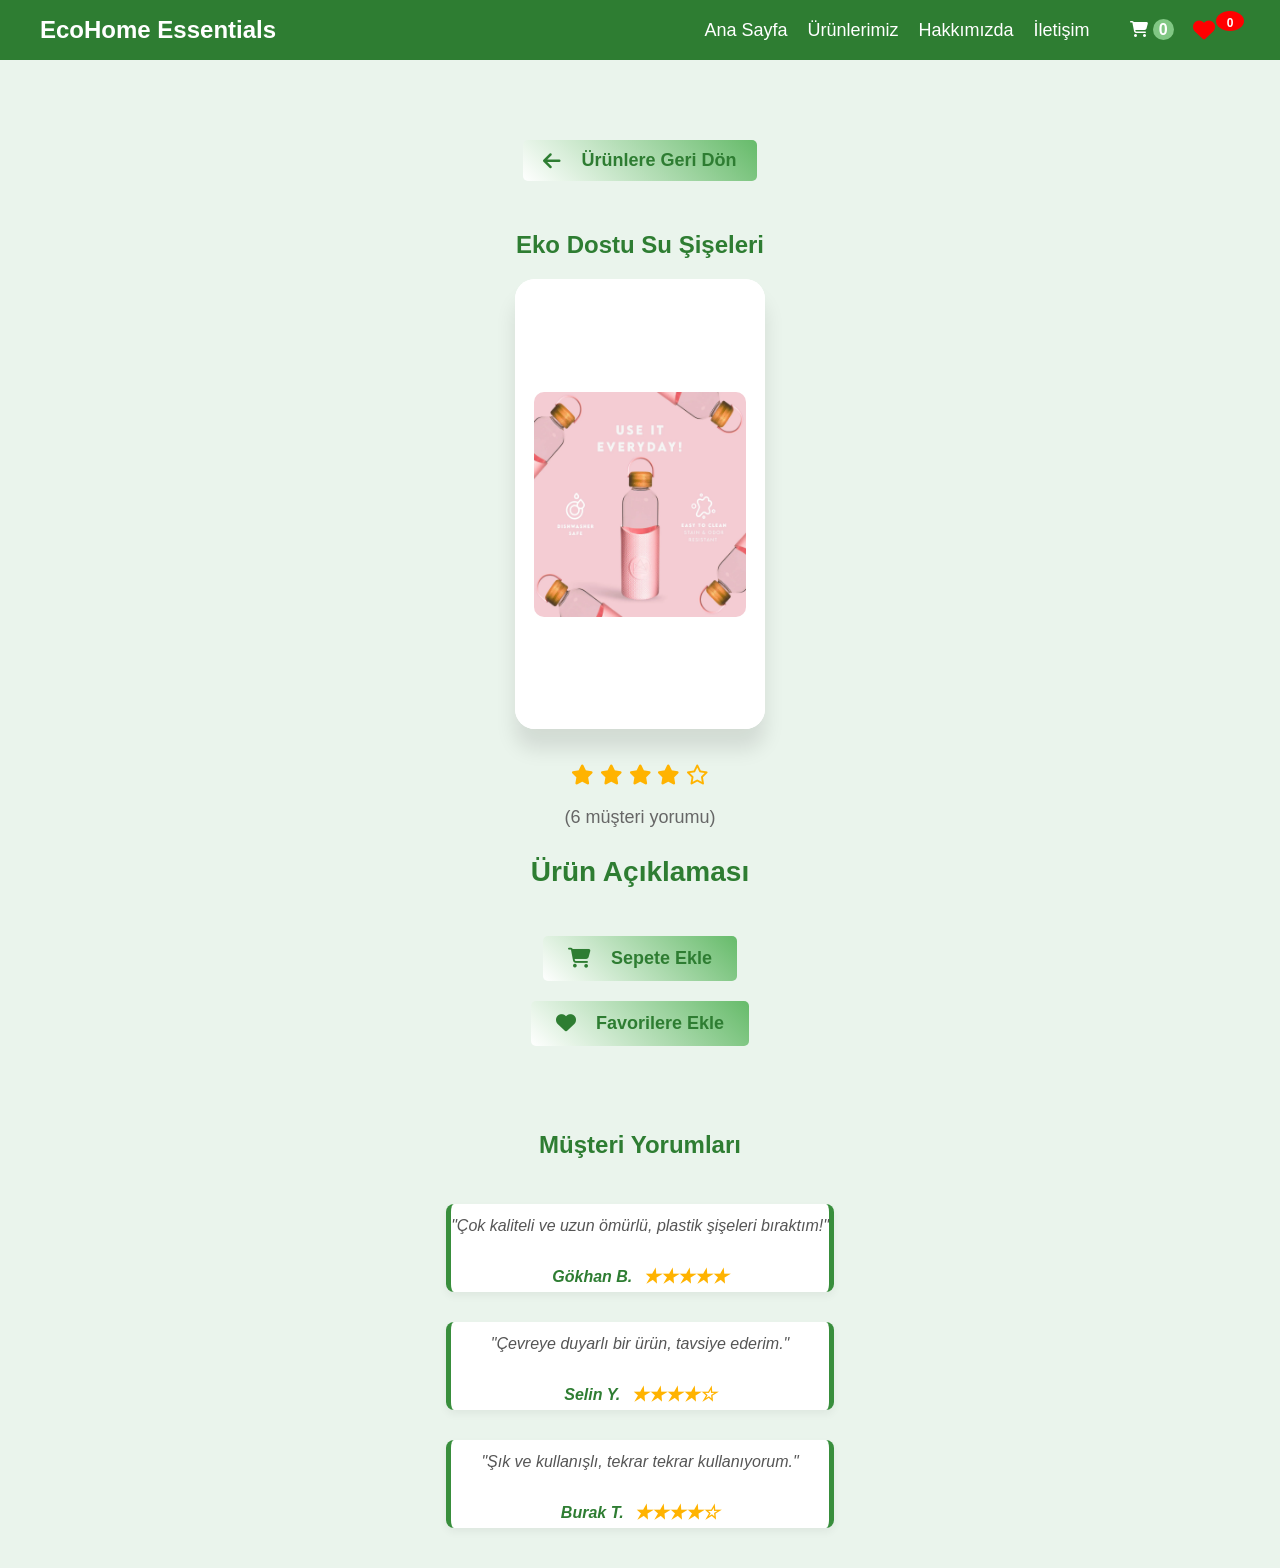
<file: urunler-detay-html/eko-su.html>
<!doctype html>
<html lang="tr">
  <head>
    <meta charset="UTF-8" />
    <meta name="viewport" content="width=device-width, initial-scale=1.0" />
    <title>Eko Dostu Su Şişeleri</title>
    <link rel="icon" type="image/svg+xml" href="../images/favicon.svg" />
    <link rel="stylesheet" href="../styles.css" />
    <link
      rel="stylesheet"
      href="https://cdnjs.cloudflare.com/ajax/libs/font-awesome/6.5.1/css/all.min.css"
    />
  </head>
  <body class="urun-detay-body">
    <header class="header">
      <div class="container">
        <h1 class="logo">EcoHome Essentials</h1>
        <nav class="nav">
          <ul>
            <li><a href="../index.html">Ana Sayfa</a></li>
            <li><a href="../urunler.html">Ürünlerimiz</a></li>
            <li><a href="../hakkimizda.html">Hakkımızda</a></li>
            <li><a href="../iletisim.html">İletişim</a></li>
            <li class="cart-container">
              <a href="#cart" id="cart-btn" class="cart-btn">
                <i class="fas fa-shopping-cart"></i>
                <span id="cart-count">0</span>
              </a>
              <div class="menu-favorite-btn" id="favorite-btn">
                <i class="fas fa-heart" id="heart-icon"></i>
                <span id="favorite-count">0</span>
              </div>
              <div id="favorite-container" class="favorite-container">
                <h2>Favori Ürünler</h2>
                <p>Henüz favori ürün yok.</p>
              </div>
            </li>
          </ul>
          <div class="hamburger" id="hamburger">&#9776;</div>
        </nav>
      </div>
    </header>
    <main class="product-detail" style="margin-top: 80px">
      <div class="bambu-detay-container">
        <a href="../urunler.html" class="btn back-btn">
          <i class="fas fa-arrow-left"></i> Ürünlere Geri Dön
        </a>
        <h2 class="urun-detay-baslik">Eko Dostu Su Şişeleri</h2>
        <div class="card">
          <div class="cover">
            <img
              src="../images/eko_su_sol.webp"
              alt="Eko Dostu Su Şişeleri Ön Görseli"
              width="250"
              height="250"
              loading="lazy"
            />
            <img
              src="../images/eko_su-2.webp"
              alt="Eko Dostu Su Şişeleri Sol Görseli"
              width="250"
              height="250"
              loading="lazy"
            />
            <i class="fa-regular fa-hand-pointer urun-detay-pointer"></i>
          </div>
          <div class="details">
            <div>
              <img
                src="../images/eko_su.webp"
                alt="Eko Dostu Su Şişeleri Detay Görseli"
                width="250"
                height="250"
                loading="lazy"
              />
              <h3>Eko Dostu Su Şişeleri</h3>
              <h2>₺843.99</h2>
              <a href="#">Satın Al</a>
            </div>
          </div>
        </div>

        <div class="bambu-detay-stars">
          <div class="stars">
            <i class="fas fa-star"></i>
            <i class="fas fa-star"></i>
            <i class="fas fa-star"></i>
            <i class="fas fa-star"></i>
            <i class="far fa-star"></i>
          </div>
          <span class="customer-reviews">(6 müşteri yorumu)</span>
        </div>

        <div class="bambu-detay-aciklama">
          <h3 class="urun-aciklama-baslik" id="aciklamaBaslik">
            Ürün Açıklaması
          </h3>
          <ul id="aciklamaIcerik" style="display: none">
            <li>
              Yüksek kaliteli, BPA ve toksik madde içermeyen malzemeden
              üretilmiştir.
            </li>
            <li>
              Tekrar tekrar kullanılabilir yapısıyla plastik atıkların önüne
              geçer.
            </li>
            <li>
              Dayanıklı ve hafif tasarımı sayesinde çantada veya elde kolayca
              taşınır.
            </li>
            <li>
              Sızdırmaz kapak yapısı ile çantanızda güvenle taşıyabilirsiniz.
            </li>
            <li>
              Hem sıcak hem soğuk içecekler için uygundur, uzun süre ısıyı
              korur.
            </li>
            <li>
              Modern ve şık görünümüyle günlük kullanıma ve spora uygundur.
            </li>
            <li>Bulaşık makinesinde yıkanabilir, kolay temizlenir.</li>
            <li>
              Çevreye duyarlı üretim süreçleriyle doğa dostu bir tercihtir.
            </li>
            <li>
              Farklı renk ve boyut seçenekleriyle her ihtiyaca hitap eder.
            </li>
            <li>Sağlıklı yaşamı ve sürdürülebilirliği destekler.</li>
          </ul>
        </div>
        <button
          class="btn cart-btn"
          data-name="Eko Dostu Su Şişeleri"
          data-price="₺843.99"
          data-image="../images/eko_su.webp"
        >
          <i class="fas fa-shopping-cart"></i> Sepete Ekle
        </button>
        <button
          class="btn favorite-btn"
          data-name="Eko Dostu Su Şişeleri"
          data-price="₺843.99"
          data-image="../images/eko_su.webp"
        >
          <i class="fas fa-heart"></i> Favorilere Ekle
        </button>
      </div>
      <section class="testimonials" style="margin-top: 40px">
        <h2>Müşteri Yorumları</h2>
        <div class="testimonial">
          <p>"Çok kaliteli ve uzun ömürlü, plastik şişeleri bıraktım!"</p>
          <p class="testimonial-author">
            Gökhan B. <span class="yorum-stars">★★★★★</span>
          </p>
        </div>
        <div class="testimonial">
          <p>"Çevreye duyarlı bir ürün, tavsiye ederim."</p>
          <p class="testimonial-author">
            Selin Y. <span class="yorum-stars">★★★★☆</span>
          </p>
        </div>
        <div class="testimonial">
          <p>"Şık ve kullanışlı, tekrar tekrar kullanıyorum."</p>
          <p class="testimonial-author">
            Burak T. <span class="yorum-stars">★★★★☆</span>
          </p>
        </div>
        <div class="testimonial hidden-testimonial" style="display: none">
          <p>
            "Sızdırmaz kapağı sayesinde çantamda hiç sorun yaşamadım. Spor
            salonuna giderken yanımdan ayırmıyorum."
          </p>
          <p class="testimonial-author">
            Melda S. <span class="yorum-stars">★★★★★</span>
          </p>
        </div>
        <div class="testimonial hidden-testimonial" style="display: none">
          <p>
            "Bulaşık makinesinde yıkadım, hiçbir deformasyon olmadı. Renk
            seçenekleri de çok güzel."
          </p>
          <p class="testimonial-author">
            Emre K. <span class="yorum-stars">★★★★☆</span>
          </p>
        </div>
        <div class="testimonial hidden-testimonial" style="display: none">
          <p>
            "Biraz pahalı ama uzun ömürlü olduğu için değer. Hem sıcak hem soğuk
            içecekler için kullanıyorum."
          </p>
          <p class="testimonial-author">
            Ayça D. <span class="yorum-stars">★★★☆☆</span>
          </p>
        </div>
      </section>
    </main>
    <div class="cart-items-container"></div>
    <button id="scrollToTopBtn" title="Yukarı Dön">
      <span class="scroll-progress-bg"></span>
      <span class="scroll-progress-border">
        <svg viewBox="0 0 64 64">
          <circle class="bg" cx="32" cy="32" r="28" stroke-width="4" />
          <circle id="scrollProgressCircle" cx="32" cy="32" r="28" />
        </svg>
      </span>
      <i class="fa-solid fa-feather-pointed scroll-feather"></i>
      <span class="scroll-rotate-ring"></span>
    </button>
    <script src="../e_ticaret.js"></script>
  </body>
</html>
</file>
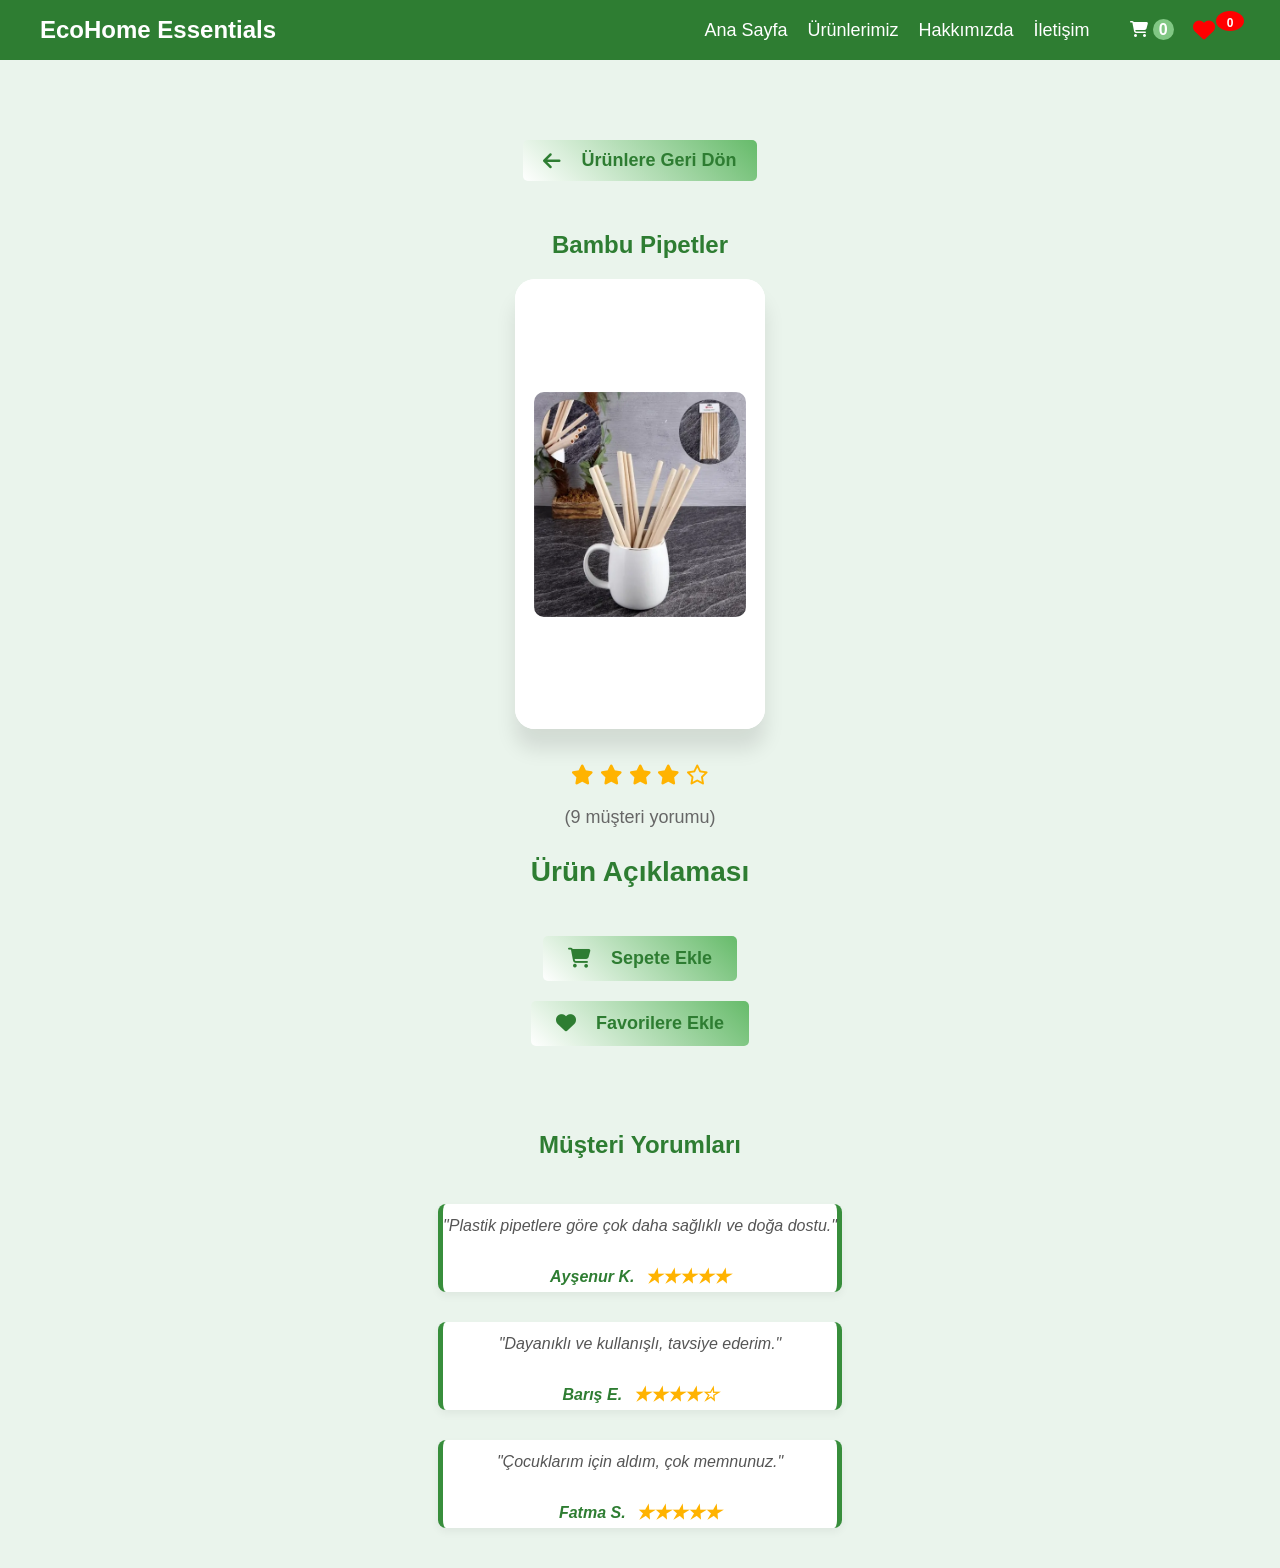
<file: urunler-detay-html/pipet.html>
<!doctype html>
<html lang="tr">
  <head>
    <meta charset="UTF-8" />
    <meta name="viewport" content="width=device-width, initial-scale=1.0" />
    <title>Bambu Pipetler</title>
    <link rel="icon" type="image/svg+xml" href="../images/favicon.svg" />
    <link rel="stylesheet" href="../styles.css" />
    <link
      rel="stylesheet"
      href="https://cdnjs.cloudflare.com/ajax/libs/font-awesome/6.5.1/css/all.min.css"
    />
  </head>
  <body class="urun-detay-body">
    <header class="header">
      <div class="container">
        <h1 class="logo">EcoHome Essentials</h1>
        <nav class="nav">
          <ul>
            <li><a href="../index.html">Ana Sayfa</a></li>
            <li><a href="../urunler.html">Ürünlerimiz</a></li>
            <li><a href="../hakkimizda.html">Hakkımızda</a></li>
            <li><a href="../iletisim.html">İletişim</a></li>
            <li class="cart-container">
              <a href="#cart" id="cart-btn" class="cart-btn">
                <i class="fas fa-shopping-cart"></i>
                <span id="cart-count">0</span>
              </a>
              <div class="menu-favorite-btn" id="favorite-btn">
                <i class="fas fa-heart" id="heart-icon"></i>
                <span id="favorite-count">0</span>
              </div>
              <div id="favorite-container" class="favorite-container">
                <h2>Favori Ürünler</h2>
                <p>Henüz favori ürün yok.</p>
              </div>
            </li>
          </ul>
          <div class="hamburger" id="hamburger">&#9776;</div>
        </nav>
      </div>
    </header>
    <main class="product-detail" style="margin-top: 80px">
      <div class="bambu-detay-container">
        <a href="../urunler.html" class="btn back-btn">
          <i class="fas fa-arrow-left"></i> Ürünlere Geri Dön
        </a>
        <h2 class="urun-detay-baslik">Bambu Pipetler</h2>
        <div class="card">
          <div class="cover">
            <img
              src="../images/pipet.webp"
              alt="Bambu Pipetler Ön Görseli"
              width="250"
              height="250"
              loading="lazy"
            />
            <img
              src="../images/pipet-sol.webp"
              alt="Bambu Pipetler Sol Görseli"
              width="250"
              height="250"
              loading="lazy"
            />
            <i class="fa-regular fa-hand-pointer urun-detay-pointer"></i>
          </div>
          <div class="details">
            <div>
              <img
                src="../images/pipet-2.webp"
                alt="Bambu Pipetler Detay Görseli"
                width="250"
                height="250"
                loading="lazy"
              />
              <h3>Bambu Pipetler</h3>
              <h2>₺318.00</h2>
              <a href="#">Satın Al</a>
            </div>
          </div>
        </div>

        <div class="bambu-detay-stars">
          <div class="stars">
            <i class="fas fa-star"></i>
            <i class="fas fa-star"></i>
            <i class="fas fa-star"></i>
            <i class="fas fa-star"></i>
            <i class="far fa-star"></i>
          </div>
          <span class="customer-reviews">(9 müşteri yorumu)</span>
        </div>

        <div class="bambu-detay-aciklama">
          <h3 class="urun-aciklama-baslik" id="aciklamaBaslik">
            Ürün Açıklaması
          </h3>
          <ul id="aciklamaIcerik" style="display: none">
            <li>
              Doğal bambudan üretilmiş, tamamen biyolojik olarak çözünebilen bir
              üründür.
            </li>
            <li>
              Tekrar tekrar kullanılabilir yapısıyla plastik pipetlere
              sürdürülebilir bir alternatiftir.
            </li>
            <li>
              Her türlü sıcak ve soğuk içecek için güvenle kullanılabilir.
            </li>
            <li>
              Kolay temizlenir, elde veya bulaşık makinesinde yıkanabilir.
            </li>
            <li>
              Çocuklar ve yetişkinler için sağlıklı ve güvenli bir tercihtir.
            </li>
            <li>Doğal dokusu sayesinde içeceklere koku veya tat vermez.</li>
            <li>
              Hafif ve dayanıklı yapısıyla çantada veya piknikte kolayca
              taşınabilir.
            </li>
            <li>
              Her bir pipet el işçiliğiyle özenle üretilmiştir, her biri
              benzersizdir.
            </li>
            <li>Çevre dostu ambalaj ile gönderilir.</li>
            <li>Plastik atıkların azaltılmasına katkı sağlar, doğayı korur.</li>
          </ul>
        </div>
        <button
          class="btn cart-btn"
          data-name="Bambu Pipetler"
          data-price="₺318.00"
          data-image="../images/pipet.webp"
        >
          <i class="fas fa-shopping-cart"></i> Sepete Ekle
        </button>
        <button
          class="btn favorite-btn"
          data-name="Bambu Pipetler"
          data-price="₺318.00"
          data-image="../images/pipet.webp"
        >
          <i class="fas fa-heart"></i> Favorilere Ekle
        </button>
      </div>
      <section class="testimonials" style="margin-top: 40px">
        <h2>Müşteri Yorumları</h2>
        <div class="testimonial">
          <p>"Plastik pipetlere göre çok daha sağlıklı ve doğa dostu."</p>
          <p class="testimonial-author">
            Ayşenur K. <span class="yorum-stars">★★★★★</span>
          </p>
        </div>
        <div class="testimonial">
          <p>"Dayanıklı ve kullanışlı, tavsiye ederim."</p>
          <p class="testimonial-author">
            Barış E. <span class="yorum-stars">★★★★☆</span>
          </p>
        </div>
        <div class="testimonial">
          <p>"Çocuklarım için aldım, çok memnunuz."</p>
          <p class="testimonial-author">
            Fatma S. <span class="yorum-stars">★★★★★</span>
          </p>
        </div>
        <div class="testimonial hidden-testimonial" style="display: none">
          <p>
            "Paketlemesi çok özenliydi, pipetler sağlam geldi. Temizleme fırçası
            da içinden çıkıyor, çok pratik"
          </p>
          <p class="testimonial-author">
            Mehmet T. <span class="yorum-stars">★★★★★</span>
          </p>
        </div>
        <div class="testimonial hidden-testimonial" style="display: none">
          <p>
            "Hem çevre dostu hem de dayanıklı. Defalarca kullandım, hâlâ ilk
            günkü gibi."
          </p>
          <p class="testimonial-author">
            Gülşah B. <span class="yorum-stars">★★★★☆</span>
          </p>
        </div>
        <div class="testimonial hidden-testimonial" style="display: none">
          <p>
            "Yanımda taşıması pratik, özellikle dışarıda çok işe yarıyor.
            Sürdürülebilirlik açısından da içim rahat."
          </p>
          <p class="testimonial-author">
            Serkan Y. <span class="yorum-stars">★★★★★</span>
          </p>
        </div>
        <div class="testimonial hidden-testimonial" style="display: none">
          <p>
            "Bir pipet çatladı ama diğerleri gayet sağlam. Yine de plastikten
            çok daha iyi bir alternatif."
          </p>
          <p class="testimonial-author">
            Elif Z. <span class="yorum-stars">★★★☆☆</span>
          </p>
        </div>
        <div class="testimonial hidden-testimonial" style="display: none">
          <p>
            "Doğal ve çevre dostu olması çok güzel. Yanında gelen kese sayesinde
            dışarıda da rahatça taşıyorum."
          </p>
          <p class="testimonial-author">
            Burcu S. <span class="yorum-stars">★★★★☆</span>
          </p>
        </div>
        <div class="testimonial hidden-testimonial" style="display: none">
          <p>
            "Fiyatı biraz yüksek ama uzun vadede plastik pipet almaktan
            kurtarıyor. Temizliği kolay, tekrar alırım."
          </p>
          <p class="testimonial-author">
            Caner D. <span class="yorum-stars">★★★☆☆</span>
          </p>
        </div>
      </section>
    </main>
    <div class="cart-items-container"></div>
    <button id="scrollToTopBtn" title="Yukarı Dön">
      <span class="scroll-progress-bg"></span>
      <span class="scroll-progress-border">
        <svg viewBox="0 0 64 64">
          <circle class="bg" cx="32" cy="32" r="28" stroke-width="4" />
          <circle id="scrollProgressCircle" cx="32" cy="32" r="28" />
        </svg>
      </span>
      <i class="fa-solid fa-feather-pointed scroll-feather"></i>
      <span class="scroll-rotate-ring"></span>
    </button>
    <script src="../e_ticaret.js"></script>
  </body>
</html>
</file>
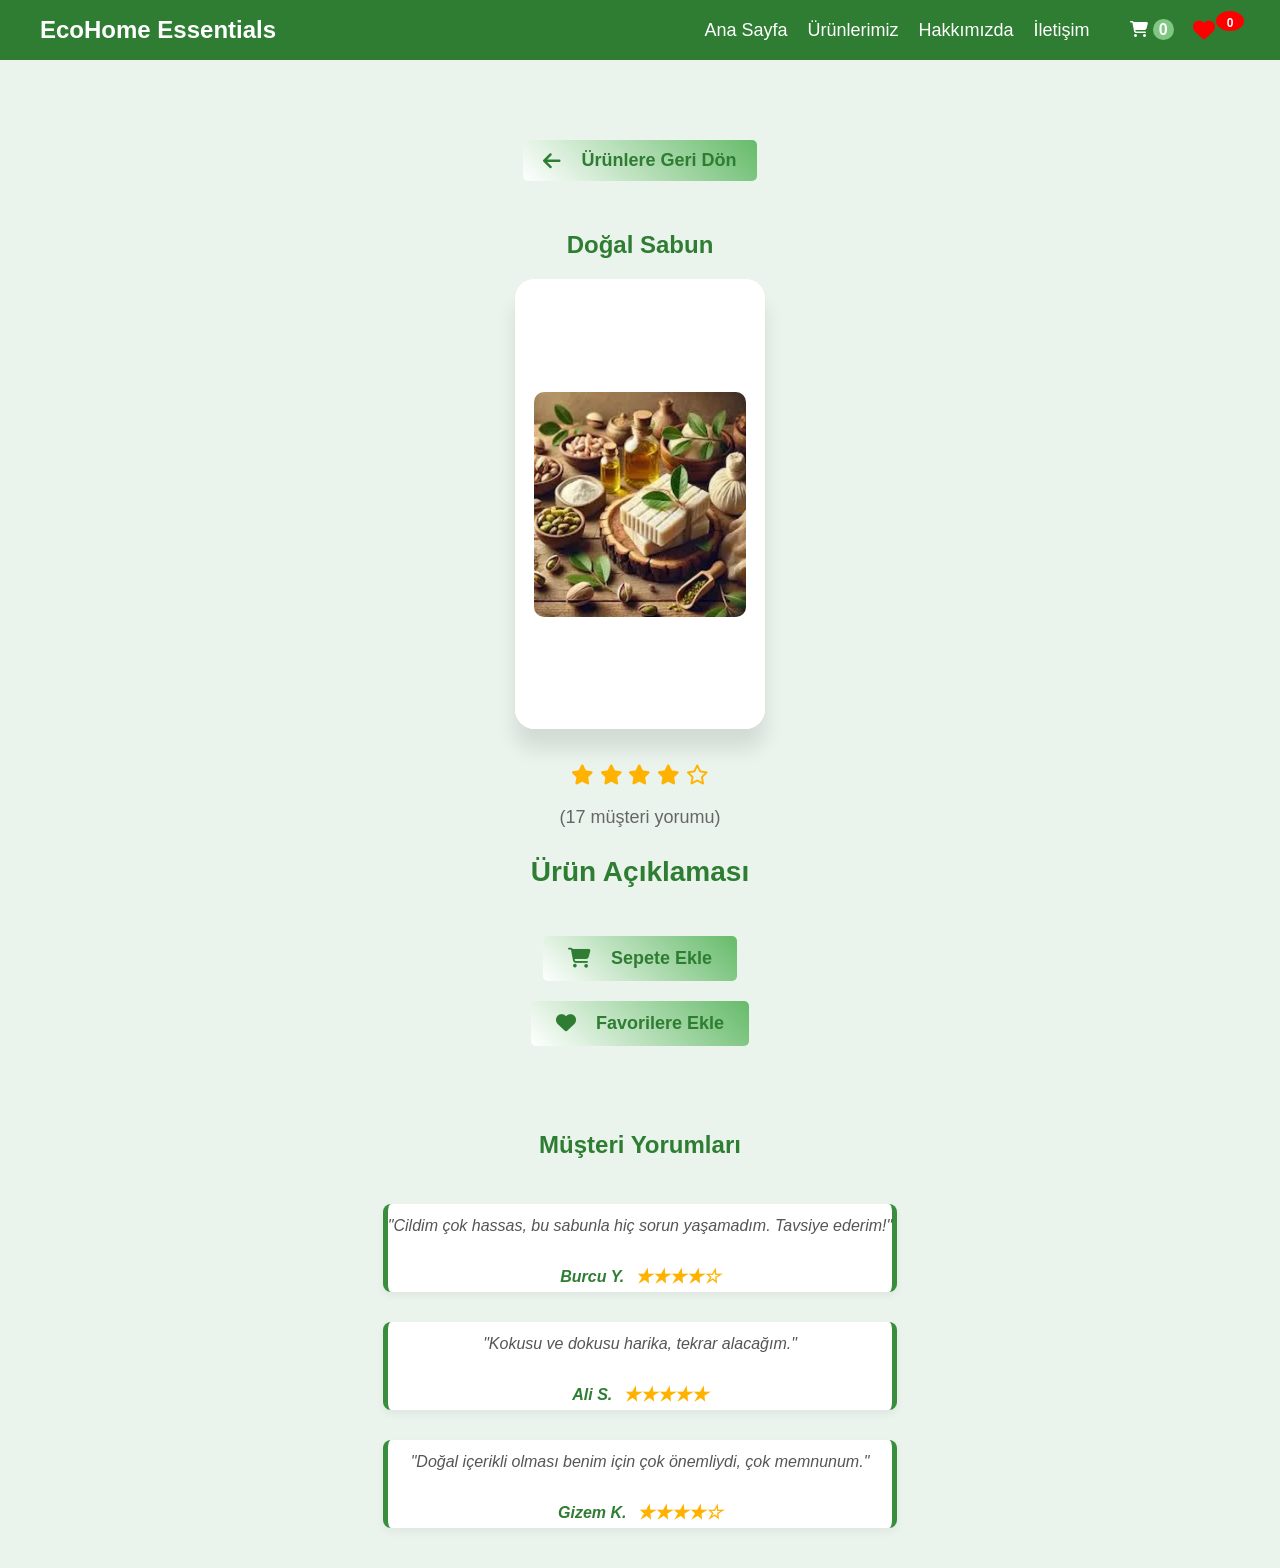
<file: urunler-detay-html/sabun.html>
<!doctype html>
<html lang="tr">
  <head>
    <meta charset="UTF-8" />
    <meta name="viewport" content="width=device-width, initial-scale=1.0" />
    <title>Doğal Sabun</title>
    <link rel="icon" type="image/svg+xml" href="../images/favicon.svg" />
    <link rel="stylesheet" href="../styles.css" />
    <link
      rel="stylesheet"
      href="https://cdnjs.cloudflare.com/ajax/libs/font-awesome/6.5.1/css/all.min.css"
    />
  </head>
  <body class="urun-detay-body">
    <header class="header">
      <div class="container">
        <h1 class="logo">EcoHome Essentials</h1>
        <nav class="nav">
          <ul>
            <li><a href="../index.html">Ana Sayfa</a></li>
            <li><a href="../urunler.html">Ürünlerimiz</a></li>
            <li><a href="../hakkimizda.html">Hakkımızda</a></li>
            <li><a href="../iletisim.html">İletişim</a></li>
            <li class="cart-container">
              <a href="#cart" id="cart-btn" class="cart-btn">
                <i class="fas fa-shopping-cart"></i>
                <span id="cart-count">0</span>
              </a>
              <div class="menu-favorite-btn" id="favorite-btn">
                <i class="fas fa-heart" id="heart-icon"></i>
                <span id="favorite-count">0</span>
              </div>
              <div id="favorite-container" class="favorite-container">
                <h2>Favori Ürünler</h2>
                <p>Henüz favori ürün yok.</p>
              </div>
            </li>
          </ul>
          <div class="hamburger" id="hamburger">&#9776;</div>
        </nav>
      </div>
    </header>
    <main class="product-detail" style="margin-top: 80px">
      <div class="bambu-detay-container">
        <a href="../urunler.html" class="btn back-btn">
          <i class="fas fa-arrow-left"></i> Ürünlere Geri Dön
        </a>
        <h2 class="urun-detay-baslik">Doğal Sabun</h2>
        <div class="card">
          <div class="cover">
            <img
              src="../images/sabun.webp"
              alt="Doğal Sabun Ön Görseli"
              width="250"
              height="250"
              loading="lazy"
            />
            <img
              src="../images/sabun-sol.webp"
              alt="Doğal Sabun Sol Görseli"
              width="250"
              height="250"
              loading="lazy"
            />
            <i class="fa-regular fa-hand-pointer urun-detay-pointer"></i>
          </div>
          <div class="details">
            <div>
              <img
                src="../images/sabun-2.webp"
                alt="Doğal Sabun Detay Görseli"
                width="250"
                height="250"
                loading="lazy"
              />
              <h3>Doğal Sabun</h3>
              <h2>₺199.99</h2>
              <a href="#">Satın Al</a>
            </div>
          </div>
        </div>

        <div class="bambu-detay-stars">
          <div class="stars">
            <i class="fas fa-star"></i>
            <i class="fas fa-star"></i>
            <i class="fas fa-star"></i>
            <i class="fas fa-star"></i>
            <i class="far fa-star"></i>
          </div>
          <span class="customer-reviews">(17 müşteri yorumu)</span>
        </div>

        <div class="bambu-detay-aciklama">
          <h3 class="urun-aciklama-baslik" id="aciklamaBaslik">
            Ürün Açıklaması
          </h3>
          <ul id="aciklamaIcerik" style="display: none">
            <li>%100 doğal bitkisel yağlardan üretilmiştir, cilt dostudur.</li>
            <li>Sentetik parfüm, boya ve koruyucu içermez.</li>
            <li>El yapımı üretim sayesinde her sabun benzersizdir.</li>
            <li>
              Hassas ve kuru ciltler dahil tüm cilt tipleri için uygundur.
            </li>
            <li>Doğal gliserin içerdiğinden cildi nemlendirir ve yumuşatır.</li>
            <li>Çevre dostu ve sürdürülebilir ambalaj ile sunulur.</li>
            <li>Hayvanlar üzerinde test edilmemiştir, vegandır.</li>
            <li>Yüz, el ve vücut temizliğinde güvenle kullanılabilir.</li>
          </ul>
        </div>
        <button
          class="btn cart-btn"
          data-name="Doğal Sabun"
          data-price="₺199.99"
          data-image="../images/sabun.webp"
        >
          <i class="fas fa-shopping-cart"></i> Sepete Ekle
        </button>
        <button
          class="btn favorite-btn"
          data-name="Doğal Sabun"
          data-price="₺199.99"
          data-image="../images/sabun.webp"
        >
          <i class="fas fa-heart"></i> Favorilere Ekle
        </button>
      </div>
      <section class="testimonials" style="margin-top: 40px">
        <h2>Müşteri Yorumları</h2>
        <div class="testimonial">
          <p>
            "Cildim çok hassas, bu sabunla hiç sorun yaşamadım. Tavsiye ederim!"
          </p>
          <p class="testimonial-author">
            Burcu Y. <span class="yorum-stars">★★★★☆</span>
          </p>
        </div>
        <div class="testimonial">
          <p>"Kokusu ve dokusu harika, tekrar alacağım."</p>
          <p class="testimonial-author">
            Ali S. <span class="yorum-stars">★★★★★</span>
          </p>
        </div>
        <div class="testimonial">
          <p>"Doğal içerikli olması benim için çok önemliydi, çok memnunum."</p>
          <p class="testimonial-author">
            Gizem K. <span class="yorum-stars">★★★★☆</span>
          </p>
        </div>
        <div class="testimonial" style="display: none">
          <p>"Cildimi kurutmadan temizliyor, çok memnun kaldım."</p>
          <p class="testimonial-author">
            Serkan T. <span class="yorum-stars">★★★☆☆</span>
          </p>
        </div>
        <div class="testimonial" style="display: none">
          <p>"Ambalajı çok özenliydi, hızlı kargo için teşekkürler."</p>
          <p class="testimonial-author">
            Elif D. <span class="yorum-stars">★★★★★</span>
          </p>
        </div>
        <div class="testimonial" style="display: none">
          <p>"Kokusu doğal ve ferah, kimyasal kokusu yok."</p>
          <p class="testimonial-author">
            Mehmet K. <span class="yorum-stars">★★★☆☆</span>
          </p>
        </div>
        <div class="testimonial" style="display: none">
          <p>"Çocuklarım için de güvenle kullanabiliyorum."</p>
          <p class="testimonial-author">
            Ayşe N. <span class="yorum-stars">★★★★★</span>
          </p>
        </div>
        <div class="testimonial" style="display: none">
          <p>"Fiyatı biraz yüksek ama kalitesi çok iyi."</p>
          <p class="testimonial-author">
            Barış E. <span class="yorum-stars">★★☆☆☆</span>
          </p>
        </div>
        <div class="testimonial" style="display: none">
          <p>"Ciltte yumuşaklık bırakıyor, tekrar alacağım."</p>
          <p class="testimonial-author">
            Selin U. <span class="yorum-stars">★★★★★</span>
          </p>
        </div>
        <div class="testimonial" style="display: none">
          <p>"Doğal içerik arayanlara kesinlikle tavsiye ederim."</p>
          <p class="testimonial-author">
            Can G. <span class="yorum-stars">★★★★☆</span>
          </p>
        </div>
        <div class="testimonial" style="display: none">
          <p>
            "Uzun zamandır kullandığım en iyi doğal sabun. Cildim tahriş
            olmuyor, temizliyor ama kurutmuyor. Kesinlikle tavsiye ederim."
          </p>
          <p class="testimonial-author">
            Melis S. <span class="yorum-stars">★★★☆☆</span>
          </p>
        </div>
        <div class="testimonial" style="display: none">
          <p>"Cildimde tahrişe neden olmadı, hassas ciltler için uygun."</p>
          <p class="testimonial-author">
            Emre B. <span class="yorum-stars">★★★☆☆</span>
          </p>
        </div>
        <div class="testimonial" style="display: none">
          <p>"Köpürmesi güzel, kolay durulanıyor."</p>
          <p class="testimonial-author">
            Gülşah F. <span class="yorum-stars">★★★★★</span>
          </p>
        </div>
        <div class="testimonial" style="display: none">
          <p>"Doğal sabun kullanmaya yeni başladım, memnun kaldım."</p>
          <p class="testimonial-author">
            Deniz M. <span class="yorum-stars">★★★☆☆</span>
          </p>
        </div>
        <div class="testimonial" style="display: none">
          <p>"Kargo biraz gecikti ama ürün çok iyi."</p>
          <p class="testimonial-author">
            Burak Z. <span class="yorum-stars">★★☆☆☆</span>
          </p>
        </div>
        <div class="testimonial" style="display: none">
          <p>"Kokusu kalıcı, banyoda ferah bir hava bırakıyor."</p>
          <p class="testimonial-author">
            Funda L. <span class="yorum-stars">★★★★★</span>
          </p>
        </div>
      </section>
    </main>
    <div class="cart-items-container"></div>
    <button id="scrollToTopBtn" title="Yukarı Dön">
      <span class="scroll-progress-bg"></span>
      <span class="scroll-progress-border">
        <svg viewBox="0 0 64 64">
          <circle class="bg" cx="32" cy="32" r="28" stroke-width="4" />
          <circle id="scrollProgressCircle" cx="32" cy="32" r="28" />
        </svg>
      </span>
      <i class="fa-solid fa-feather-pointed scroll-feather"></i>
      <span class="scroll-rotate-ring"></span>
    </button>
    <script src="../e_ticaret.js"></script>
  </body>
</html>
</file>
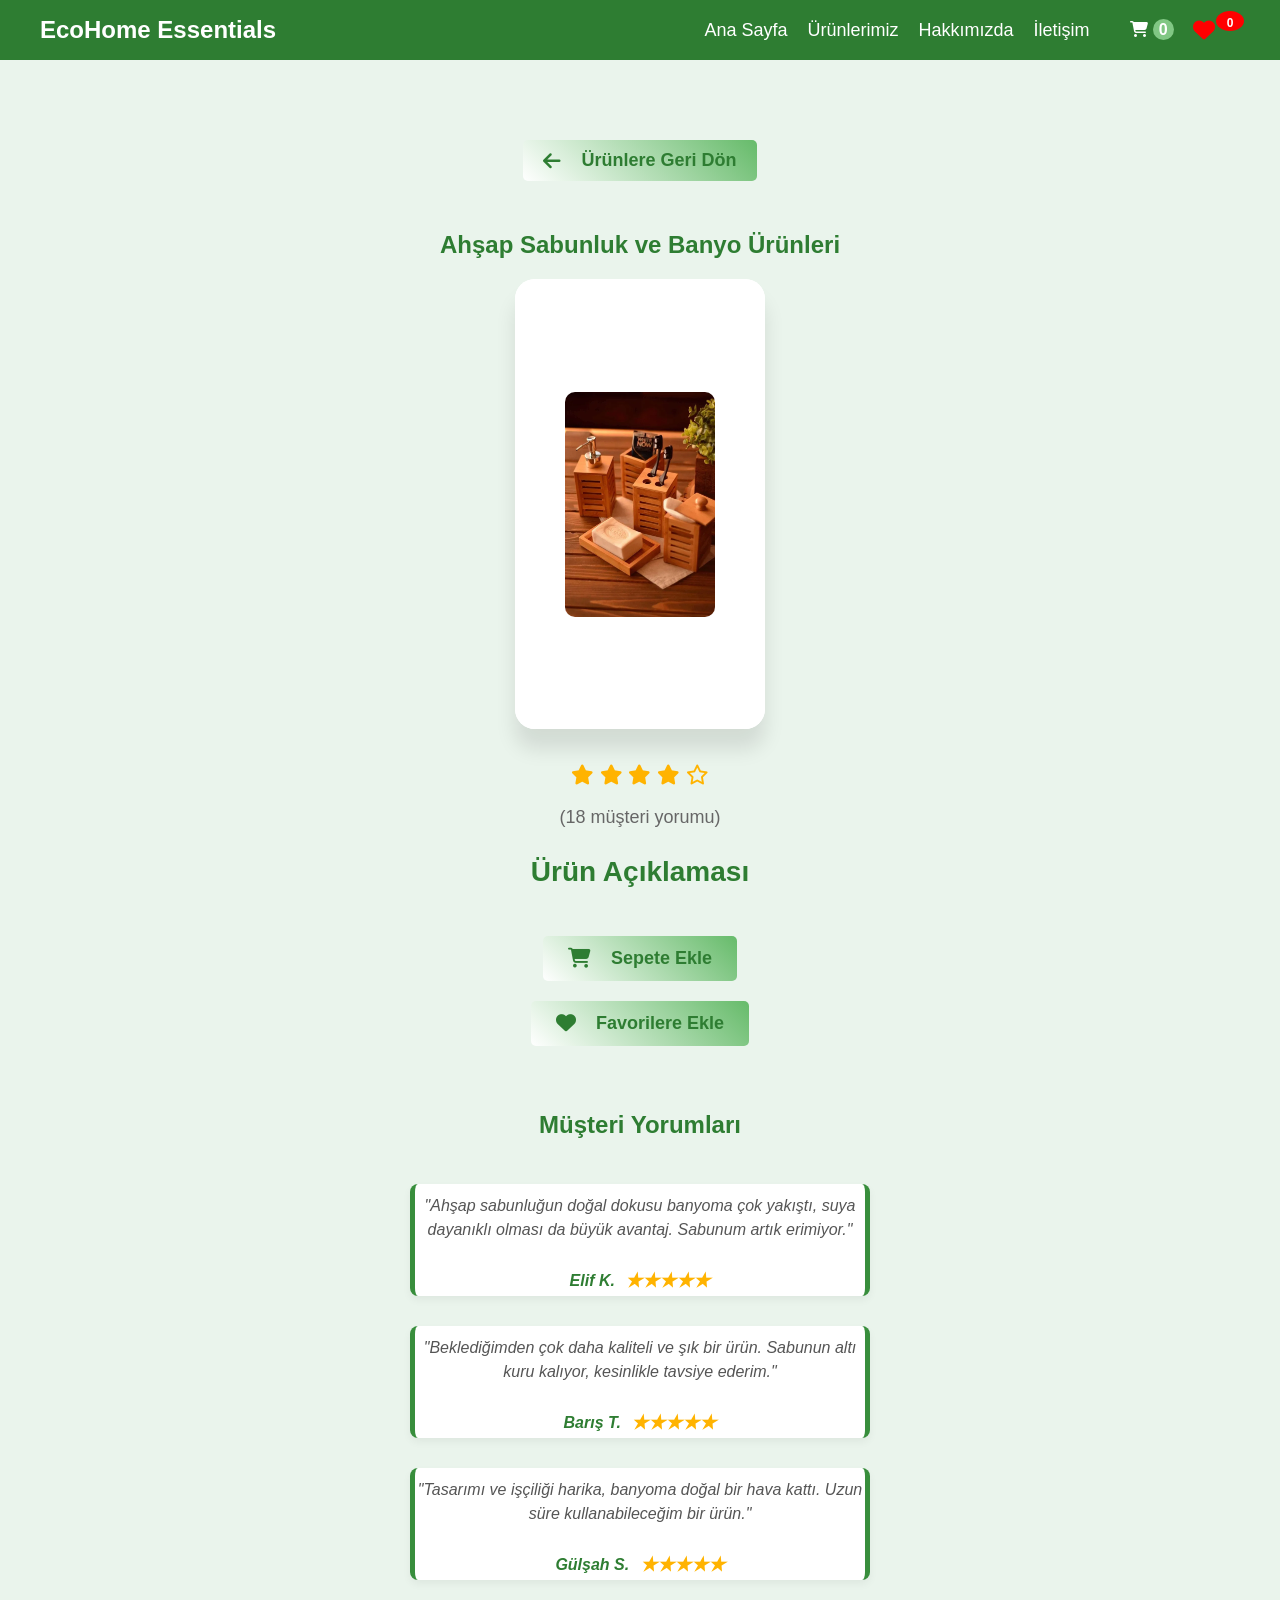
<file: urunler-detay-html/sabunluk.html>
<!doctype html>
<html lang="tr">
  <head>
    <meta charset="UTF-8" />
    <meta name="viewport" content="width=device-width, initial-scale=1.0" />
    <title>Ahşap Sabunluk ve Banyo Ürünleri</title>
    <link rel="icon" type="image/svg+xml" href="../images/favicon.svg" />
    <link rel="stylesheet" href="../styles.css" />
    <link
      rel="stylesheet"
      href="https://cdnjs.cloudflare.com/ajax/libs/font-awesome/6.5.1/css/all.min.css"
    />
  </head>
  <body class="urun-detay-body">
    <header class="header">
      <div class="container">
        <h1 class="logo">EcoHome Essentials</h1>
        <nav class="nav">
          <ul>
            <li><a href="../index.html">Ana Sayfa</a></li>
            <li><a href="../urunler.html">Ürünlerimiz</a></li>
            <li><a href="../hakkimizda.html">Hakkımızda</a></li>
            <li><a href="../iletisim.html">İletişim</a></li>
            <li class="cart-container">
              <a href="#cart" id="cart-btn" class="cart-btn">
                <i class="fas fa-shopping-cart"></i>
                <span id="cart-count">0</span>
              </a>
              <div class="menu-favorite-btn" id="favorite-btn">
                <i class="fas fa-heart" id="heart-icon"></i>
                <span id="favorite-count">0</span>
              </div>
              <div id="favorite-container" class="favorite-container">
                <h2>Favori Ürünler</h2>
                <p>Henüz favori ürün yok.</p>
              </div>
            </li>
          </ul>
          <div class="hamburger" id="hamburger">&#9776;</div>
        </nav>
      </div>
    </header>
    <main class="product-detail" style="margin-top: 80px">
      <div class="bambu-detay-container">
        <a href="../urunler.html" class="btn back-btn">
          <i class="fas fa-arrow-left"></i> Ürünlere Geri Dön
        </a>
        <h2 class="urun-detay-baslik">Ahşap Sabunluk ve Banyo Ürünleri</h2>
        <div class="card">
          <div class="cover">
            <img
              src="../images/sabunluk.webp"
              alt="Sabunluk Ön Görseli"
              width="250"
              height="250"
              loading="lazy"
            />
            <img
              src="../images/sabunluk-sol.webp"
              alt="Sabunluk Sol Görseli"
              width="250"
              height="250"
              loading="lazy"
            />
            <i class="fa-regular fa-hand-pointer urun-detay-pointer"></i>
          </div>
          <div class="details">
            <div>
              <img
                src="../images/sabunluk-2.webp"
                alt="Sabunluk Detay Görseli"
                width="250"
                height="250"
                loading="lazy"
              />
              <h3>Ahşap Sabunluk ve Banyo Ürünleri</h3>
              <h2>₺409,90</h2>
              <a href="#">Satın Al</a>
            </div>
          </div>
        </div>

        <div class="bambu-detay-stars">
          <div class="stars">
            <i class="fas fa-star"></i>
            <i class="fas fa-star"></i>
            <i class="fas fa-star"></i>
            <i class="fas fa-star"></i>
            <i class="far fa-star"></i>
          </div>
          <span class="customer-reviews">(18 müşteri yorumu)</span>
        </div>
        <div class="bambu-detay-aciklama">
          <h3 class="urun-aciklama-baslik" id="aciklamaBaslik">
            Ürün Açıklaması
          </h3>
          <ul id="aciklamaIcerik" style="display: none">
            <li>
              %100 doğal ahşaptan el işçiliğiyle üretilmiştir, her biri
              benzersizdir.
            </li>
            <li>
              Suya ve neme dayanıklı özel kaplama ile uzun ömürlü kullanım
              sağlar.
            </li>
            <li>
              Alt kısmındaki oluklu tasarım sayesinde sabunun hızlı kurumasını
              ve ömrünün uzamasını destekler.
            </li>
            <li>
              Banyonuzda veya mutfağınızda doğal ve modern bir görünüm sunar.
            </li>
            <li>
              Kaymaz taban yapısı ile yüzeyde sabit durur, kolayca devrilmez.
            </li>
            <li>
              Çevre dostu ve sürdürülebilir kaynaklardan elde edilen malzemeler
              kullanılmıştır.
            </li>
            <li>Kolay temizlenebilir, deterjan veya kimyasal gerektirmez.</li>
            <li>
              Plastik kullanımını azaltmaya yardımcı olur, doğa dostu bir
              alternatiftir.
            </li>
            <li>Hem katı sabunlar hem de süngerler için uygundur.</li>
          </ul>
        </div>
        <button
          class="btn cart-btn"
          data-name="Ahşap Sabunluk ve Banyo Ürünleri"
          data-price="₺409,90"
          data-image="../images/sabunluk.webp"
        >
          <i class="fas fa-shopping-cart"></i> Sepete Ekle
        </button>
        <button
          class="btn favorite-btn"
          data-name="Ahşap Sabunluk ve Banyo Ürünleri"
          data-price="₺409,90"
          data-image="../images/sabunluk.webp"
        >
          <i class="fas fa-heart"></i> Favorilere Ekle
        </button>
        <div class="testimonials" style="margin-top: 40px">
          <h2>Müşteri Yorumları</h2>
          <div class="testimonial">
            <p>
              "Ahşap sabunluğun doğal dokusu banyoma çok yakıştı, suya dayanıklı
              olması da büyük avantaj. Sabunum artık erimiyor."
            </p>
            <p class="testimonial-author">
              Elif K. <span class="yorum-stars">★★★★★</span>
            </p>
          </div>
          <div class="testimonial">
            <p>
              "Beklediğimden çok daha kaliteli ve şık bir ürün. Sabunun altı
              kuru kalıyor, kesinlikle tavsiye ederim."
            </p>
            <p class="testimonial-author">
              Barış T. <span class="yorum-stars">★★★★★</span>
            </p>
          </div>
          <div class="testimonial">
            <p>
              "Tasarımı ve işçiliği harika, banyoma doğal bir hava kattı. Uzun
              süre kullanabileceğim bir ürün."
            </p>
            <p class="testimonial-author">
              Gülşah S. <span class="yorum-stars">★★★★★</span>
            </p>
          </div>
          <div class="testimonial" style="display: none">
            <p>
              "Kargo çok hızlıydı, paketleme özenliydi. Ürün elime sapasağlam
              ulaştı, çok memnun kaldım."
            </p>
            <p class="testimonial-author">
              Mehmet Y. <span class="yorum-stars">★★★★★</span>
            </p>
          </div>
          <div class="testimonial" style="display: none">
            <p>
              "Çevre dostu olması ve doğal malzemeden üretilmiş olması harika.
              Fiyatını kesinlikle hak ediyor."
            </p>
            <p class="testimonial-author">
              Deniz A. <span class="yorum-stars">★★★★★</span>
            </p>
          </div>
          <div class="testimonial" style="display: none">
            <p>
              "Sabunluğun altı kaymıyor, yüzeyde sabit duruyor. Temizlemesi de
              çok kolay, kullanımı pratik."
            </p>
            <p class="testimonial-author">
              Ayhan B. <span class="yorum-stars">★★★★★</span>
            </p>
          </div>
          <div class="testimonial" style="display: none">
            <p>
              "Ahşap dokusu çok hoş, sabunlarım artık daha uzun süre dayanıyor.
              Herkese tavsiye ederim."
            </p>
            <p class="testimonial-author">
              Melis U. <span class="yorum-stars">★★★★★</span>
            </p>
          </div>
          <div class="testimonial" style="display: none">
            <p>
              "Banyoda doğal bir hava kattı, uzun süredir kullanıyorum ve hala
              yeni gibi. Suya dayanıklı olması çok iyi."
            </p>
            <p class="testimonial-author">
              Serkan D. <span class="yorum-stars">★★★★★</span>
            </p>
          </div>
          <div class="testimonial" style="display: none">
            <p>
              "Ürün çok şık ve kullanışlı, sabunlarım erimiyor. Her detayında
              kalite hissediliyor."
            </p>
            <p class="testimonial-author">
              Fatma Z. <span class="yorum-stars">★★★★★</span>
            </p>
          </div>
          <div class="testimonial" style="display: none">
            <p>
              "Doğal ahşap olması ve elde üretilmiş olması çok hoşuma gitti.
              Hediye olarak da aldım, alan herkes çok beğendi."
            </p>
            <p class="testimonial-author">
              Burcu S. <span class="yorum-stars">★★★★★</span>
            </p>
          </div>
          <div class="testimonial" style="display: none">
            <p>
              "Küf veya kötü koku yapmıyor, sabunlarım uzun süre dayanıyor.
              Fiyatı da kalitesine göre çok uygun."
            </p>
            <p class="testimonial-author">
              Onur E. <span class="yorum-stars">★★★★★</span>
            </p>
          </div>
          <div class="testimonial" style="display: none">
            <p>
              "Ürün açıklamasında yazdığı gibi doğal ve kaliteli. İlk yıkamada
              bile kalitesini belli ediyor, çok memnunum."
            </p>
            <p class="testimonial-author">
              Selin T. <span class="yorum-stars">★★★★★</span>
            </p>
          </div>
          <div class="testimonial" style="display: none">
            <p>
              "Kullanımı pratik, sabunlarım erimiyor. Tasarımı sade ve modern,
              banyoma çok yakıştı."
            </p>
            <p class="testimonial-author">
              Ali R. <span class="yorum-stars">★★★★★</span>
            </p>
          </div>
          <div class="testimonial" style="display: none">
            <p>
              "Ahşap sabunluk arayanlar için kesinlikle ideal. Hem büyük hem
              küçük sabunlar için çok uygun."
            </p>
            <p class="testimonial-author">
              Gizem N. <span class="yorum-stars">★★★★★</span>
            </p>
          </div>
          <div class="testimonial" style="display: none">
            <p>
              "Çok hafif ve dayanıklı, doğal olması büyük avantaj. Herkese
              tavsiye ederim."
            </p>
            <p class="testimonial-author">
              Yusuf K. <span class="yorum-stars">★★★★★</span>
            </p>
          </div>
          <div class="testimonial" style="display: none">
            <p>
              "Banyoda şık duruyor, doğal ahşap kokusu var. Sabunlarım artık
              daha uzun süre dayanıyor."
            </p>
            <p class="testimonial-author">
              Esra M. <span class="yorum-stars">★★★★★</span>
            </p>
          </div>
          <div class="testimonial" style="display: none">
            <p>
              "Küçük banyolar için ideal boyutta. Hem dekoratif hem de işlevsel,
              çok memnun kaldım."
            </p>
            <p class="testimonial-author">
              Canan P. <span class="yorum-stars">★★★★★</span>
            </p>
          </div>
          <div class="testimonial" style="display: none">
            <p>
              "Ürün çok güzel, müşteri hizmetleri de çok ilgili. Herkese gönül
              rahatlığıyla tavsiye ederim."
            </p>
            <p class="testimonial-author">
              Hakan S. <span class="yorum-stars">★★★★★</span>
            </p>
          </div>
          <div class="testimonial" style="display: none">
            <p>
              "Doğal ahşap sabunluk sayesinde sabunlarım çok daha uzun süre
              dayanıyor. Hem dekoratif hem de çok kullanışlı, kesinlikle tavsiye
              ederim."
            </p>
            <p class="testimonial-author">
              Sevgi D. <span class="yorum-stars">★★★★★</span>
            </p>
          </div>
          <div class="testimonial" style="display: none">
            <p>
              "Banyomda doğal bir atmosfer oluşturdu. Temizliği çok kolay, suya
              dayanıklı olması da büyük avantaj."
            </p>
            <p class="testimonial-author">
              Okan F. <span class="yorum-stars">★★★★★</span>
            </p>
          </div>
          <div class="testimonial" style="display: none">
            <p>
              "Hem mutfakta hem banyoda kullanıyorum, çok memnunum. Sabunlarım
              artık erimiyor ve yüzeyde iz bırakmıyor."
            </p>
            <p class="testimonial-author">
              Şeyma K. <span class="yorum-stars">★★★★★</span>
            </p>
          </div>
          <div class="testimonial" style="display: none">
            <p>
              "El işçiliği detayları çok güzel, doğal ahşap dokusu banyoma
              sıcaklık kattı. Paketlemesi de çok özenliydi."
            </p>
            <p class="testimonial-author">
              Rıza B. <span class="yorum-stars">★★★★★</span>
            </p>
          </div>
          <div class="testimonial" style="display: none">
            <p>
              "Çocuklarım için de güvenle kullanabiliyorum. Kimyasal içermemesi
              ve doğal olması benim için çok önemliydi."
            </p>
            <p class="testimonial-author">
              Yelda S. <span class="yorum-stars">★★★★★</span>
            </p>
          </div>
          <div class="testimonial" style="display: none">
            <p>
              "Küçük hediyelik olarak da aldım, alan herkes çok beğendi. Doğal
              ve sürdürülebilir olması harika."
            </p>
            <p class="testimonial-author">
              İlker M. <span class="yorum-stars">★★★★★</span>
            </p>
          </div>
          <div class="testimonial" style="display: none">
            <p>
              "Uzun zamandır böyle kaliteli bir sabunluk arıyordum. Hem şık hem
              de çok sağlam, kesinlikle tavsiye ederim."
            </p>
            <p class="testimonial-author">
              Arzu T. <span class="yorum-stars">★★★★★</span>
            </p>
          </div>
        </div>
      </div>
    </main>
    <div class="cart-items-container"></div>
    <button id="scrollToTopBtn" title="Yukarı Dön">
      <span class="scroll-progress-bg"></span>
      <span class="scroll-progress-border">
        <svg viewBox="0 0 64 64">
          <circle class="bg" cx="32" cy="32" r="28" stroke-width="4" />
          <circle id="scrollProgressCircle" cx="32" cy="32" r="28" />
        </svg>
      </span>
      <i class="fa-solid fa-feather-pointed scroll-feather"></i>
      <span class="scroll-rotate-ring"></span>
    </button>

    <script src="../e_ticaret.js"></script>
  </body>
</html>
</file>
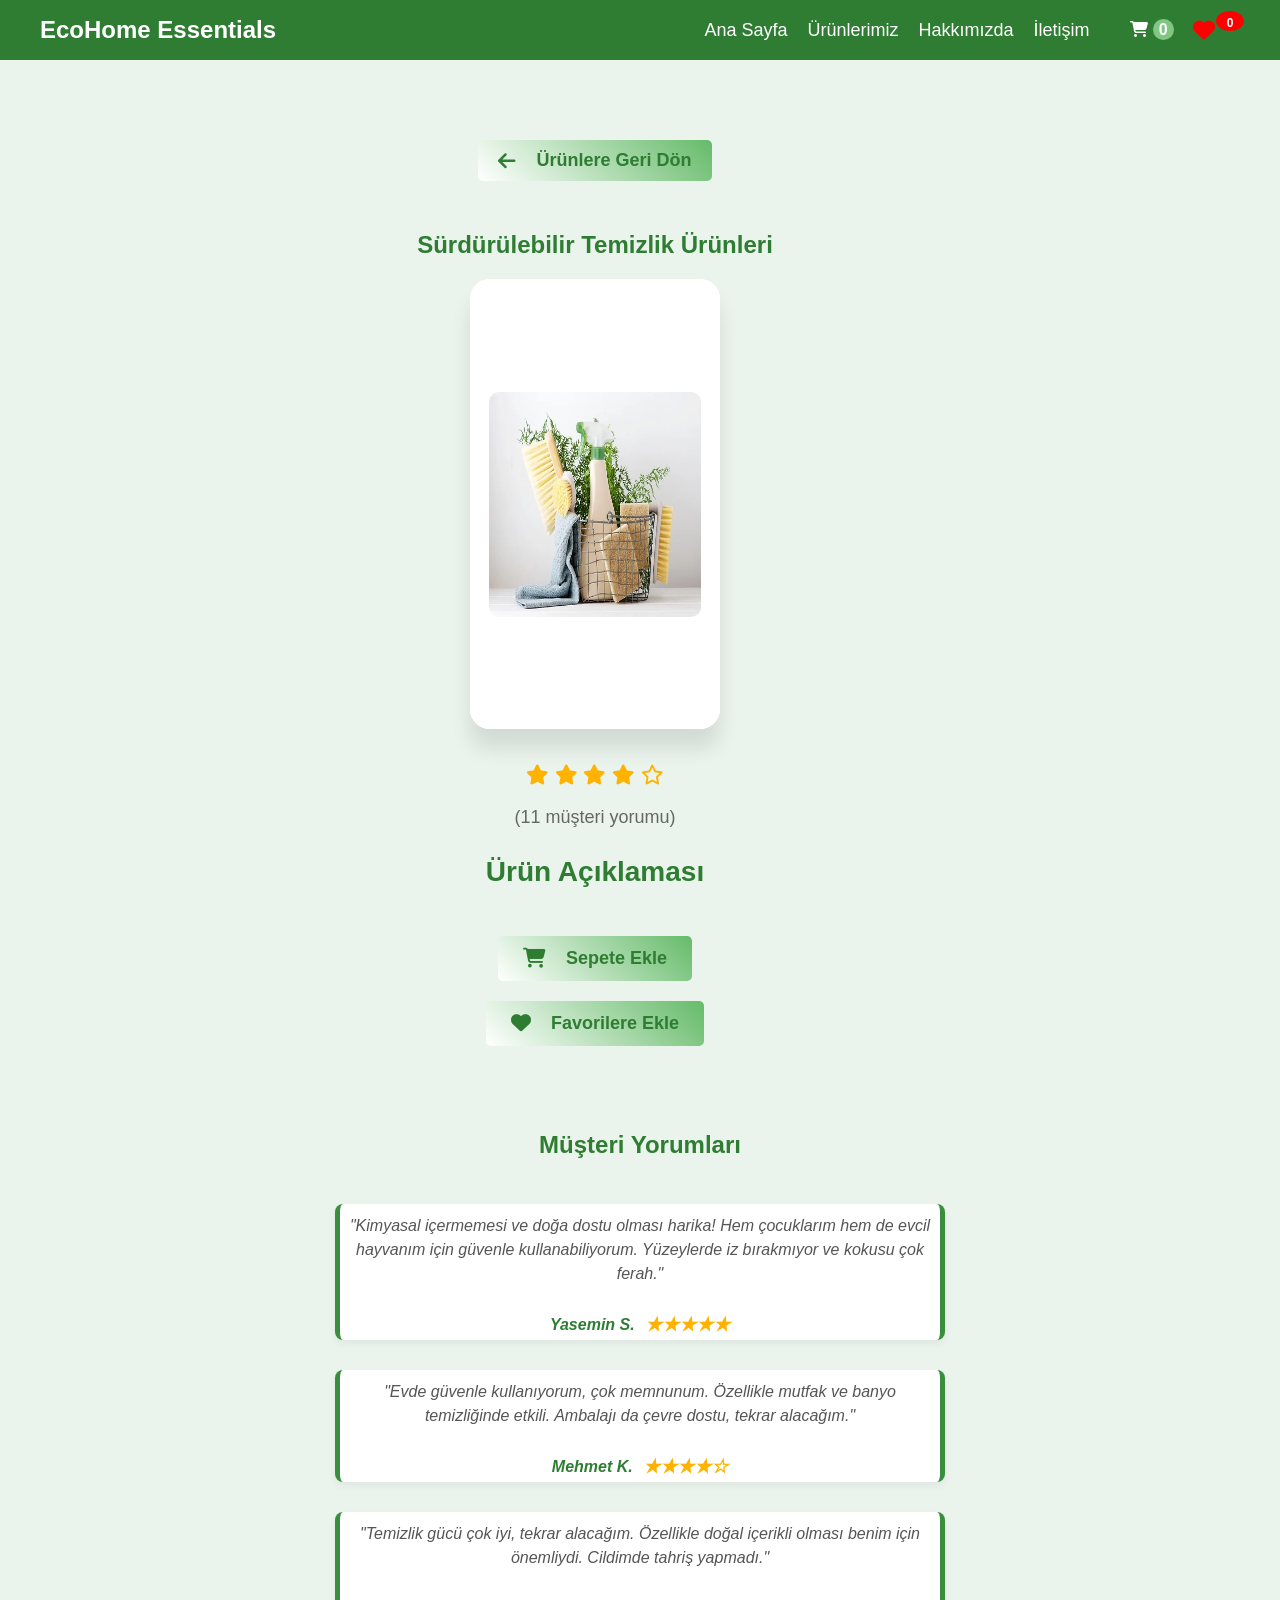
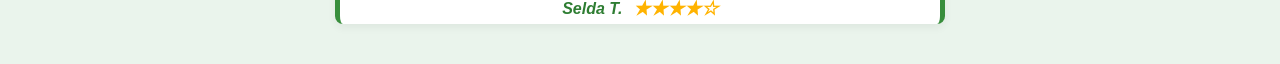
<file: urunler-detay-html/temizlik.html>
<!doctype html>
<html lang="tr">
  <head>
    <meta charset="UTF-8" />
    <meta name="viewport" content="width=device-width, initial-scale=1.0" />
    <title>Sürdürülebilir Temizlik Ürünleri</title>
    <link rel="icon" type="image/svg+xml" href="../images/favicon.svg" />
    <link rel="stylesheet" href="../styles.css" />
    <link
      rel="stylesheet"
      href="https://cdnjs.cloudflare.com/ajax/libs/font-awesome/6.5.1/css/all.min.css"
    />
  </head>
  <body class="urun-detay-body">
    <header class="header">
      <div class="container">
        <h1 class="logo">EcoHome Essentials</h1>
        <nav class="nav">
          <ul>
            <li><a href="../index.html">Ana Sayfa</a></li>
            <li><a href="../urunler.html">Ürünlerimiz</a></li>
            <li><a href="../hakkimizda.html">Hakkımızda</a></li>
            <li><a href="../iletisim.html">İletişim</a></li>
            <li class="cart-container">
              <a href="#cart" id="cart-btn" class="cart-btn">
                <i class="fas fa-shopping-cart"></i>
                <span id="cart-count">0</span>
              </a>
              <div class="menu-favorite-btn" id="favorite-btn">
                <i class="fas fa-heart" id="heart-icon"></i>
                <span id="favorite-count">0</span>
              </div>
              <div id="favorite-container" class="favorite-container">
                <h2>Favori Ürünler</h2>
                <p>Henüz favori ürün yok.</p>
              </div>
            </li>
          </ul>
          <div class="hamburger" id="hamburger">&#9776;</div>
        </nav>
      </div>
    </header>
    <main class="product-detail" style="margin-top: 80px">
      <div class="bambu-detay-container">
        <a href="../urunler.html" class="btn back-btn">
          <i class="fas fa-arrow-left"></i> Ürünlere Geri Dön
        </a>
        <h2 class="urun-detay-baslik">Sürdürülebilir Temizlik Ürünleri</h2>

        <div class="card">
          <div class="cover">
            <img
              src="../images/temizlik.webp"
              alt="Sürdürülebilir Temizlik Ürünleri Ön Görseli"
              width="250"
              height="250"
              loading="lazy"
            />
            <img
              src="../images/temizlik-sol.webp"
              alt="Temizlik Sol Görseli"
              width="250"
              height="250"
              loading="lazy"
            />
            <i class="fa-regular fa-hand-pointer urun-detay-pointer"></i>
          </div>
          <div class="details">
            <div>
              <img
                src="../images/temizlik-2.webp"
                alt="Sürdürülebilir Temizlik Ürünleri Detay Görseli"
                width="250"
                height="250"
                loading="lazy"
              />
              <h3>Sürdürülebilir Temizlik Ürünleri</h3>
              <h2>₺945.00</h2>
              <a href="#">Satın Al</a>
            </div>
          </div>
        </div>

        <div class="bambu-detay-stars">
          <div class="stars">
            <i class="fas fa-star"></i>
            <i class="fas fa-star"></i>
            <i class="fas fa-star"></i>
            <i class="fas fa-star"></i>
            <i class="far fa-star"></i>
          </div>
          <span class="customer-reviews">(11 müşteri yorumu)</span>
        </div>

        <div class="bambu-detay-aciklama">
          <h3 class="urun-aciklama-baslik" id="aciklamaBaslik">
            Ürün Açıklaması
          </h3>
          <ul id="aciklamaIcerik" style="display: none">
            <li>
              Bitkisel ve doğal içeriklerle formüle edilmiş, kimyasal madde
              içermez.
            </li>
            <li>
              Evde güvenle kullanılabilir, çocuklar ve evcil hayvanlar için
              uygundur.
            </li>
            <li>Yüzeylerde etkili temizlik sağlar, kalıntı ve iz bırakmaz.</li>
            <li>
              Çevre dostu ambalaj ve üretim süreçleriyle doğaya zarar vermez.
            </li>
            <li>Hoş ve ferah bir koku bırakır, havayı kirletmez.</li>
            <li>Farklı yüzeyler için çok amaçlı kullanım imkanı sunar.</li>
            <li>
              Biyolojik olarak kolayca çözünebilen formülüyle doğada hızla yok
              olur.
            </li>
            <li>Ekonomik ve konsantre yapısıyla uzun süre kullanılabilir.</li>
            <li>
              Dermatolojik olarak test edilmiştir, ciltte tahrişe neden olmaz.
            </li>
            <li>Plastik atıkların azaltılmasına katkı sağlar.</li>
          </ul>
        </div>
        <button
          class="btn cart-btn"
          data-name="Sürdürülebilir Temizlik Ürünleri"
          data-price="₺945.00"
          data-image="../images/temizlik.webp"
        >
          <i class="fas fa-shopping-cart"></i> Sepete Ekle
        </button>
        <button
          class="btn favorite-btn"
          data-name="Sürdürülebilir Temizlik Ürünleri"
          data-price="₺945.00"
          data-image="../images/temizlik.webp"
        >
          <i class="fas fa-heart"></i> Favorilere Ekle
        </button>
      </div>
      <section class="testimonials" style="margin-top: 40px">
        <h2>Müşteri Yorumları</h2>
        <div class="testimonial">
          <p>
            "Kimyasal içermemesi ve doğa dostu olması harika! Hem çocuklarım hem
            de evcil hayvanım için güvenle kullanabiliyorum. Yüzeylerde iz
            bırakmıyor ve kokusu çok ferah."
          </p>
          <p class="testimonial-author">
            Yasemin S. <span class="yorum-stars">★★★★★</span>
          </p>
        </div>
        <div class="testimonial">
          <p>
            "Evde güvenle kullanıyorum, çok memnunum. Özellikle mutfak ve banyo
            temizliğinde etkili. Ambalajı da çevre dostu, tekrar alacağım."
          </p>
          <p class="testimonial-author">
            Mehmet K. <span class="yorum-stars">★★★★☆</span>
          </p>
        </div>
        <div class="testimonial">
          <p>
            "Temizlik gücü çok iyi, tekrar alacağım. Özellikle doğal içerikli
            olması benim için önemliydi. Cildimde tahriş yapmadı."
          </p>
          <p class="testimonial-author">
            Selda T. <span class="yorum-stars">★★★★☆</span>
          </p>
        </div>
        <div class="testimonial" style="display: none">
          <p>
            "Çamaşır suyu gibi ağır kokulara maruz kalmadan temizlik yapmak
            harika. Doğal formülü sayesinde ellerimde kuruluk yapmadı. Tavsiye
            ederim."
          </p>
          <p class="testimonial-author">
            Gökhan D. <span class="yorum-stars">★★★★★</span>
          </p>
        </div>
        <div class="testimonial" style="display: none">
          <p>
            "Çevreye zarar vermeyen ürünler kullanmak benim için çok önemli. Bu
            ürün hem etkili hem de doğa dostu. Ambalajı da geri
            dönüştürülebilir."
          </p>
          <p class="testimonial-author">
            Elif B. <span class="yorum-stars">★★★★☆</span>
          </p>
        </div>
        <div class="testimonial" style="display: none">
          <p>
            "Beklediğimden biraz daha az köpürüyor ama temizlik performansı
            gayet iyi. Özellikle cam ve ayna temizliğinde iz bırakmıyor."
          </p>
          <p class="testimonial-author">
            Burak Y. <span class="yorum-stars">★★★☆☆</span>
          </p>
        </div>
        <div class="testimonial" style="display: none">
          <p>
            "Konsantre formülü sayesinde uzun süre kullanabiliyorum. Fiyatı
            başta yüksek gibi gelse de performansına göre çok ekonomik."
          </p>
          <p class="testimonial-author">
            Deniz Ç. <span class="yorum-stars">★★★★☆</span>
          </p>
        </div>
        <div class="testimonial" style="display: none">
          <p>
            "Çocuklarımın oyuncaklarını bile bu ürünle temizliyorum, içim çok
            rahat. Dermatolojik olarak test edilmiş olması güven veriyor."
          </p>
          <p class="testimonial-author">
            Ayşe N. <span class="yorum-stars">★★★★★</span>
          </p>
        </div>
        <div class="testimonial" style="display: none">
          <p>
            "Kokusu biraz daha yoğun olabilirdi ama genel olarak memnun kaldım.
            Özellikle mutfak tezgahında çok iyi sonuç veriyor."
          </p>
          <p class="testimonial-author">
            Serkan E. <span class="yorum-stars">★★★☆☆</span>
          </p>
        </div>
        <div class="testimonial" style="display: none">
          <p>
            "Plastik atıkların azaltılmasına katkı sağladığı için tercih ettim.
            Temizlik sonrası yüzeylerde kalıntı bırakmıyor, çok pratik."
          </p>
          <p class="testimonial-author">
            Melis T. <span class="yorum-stars">★★★★☆</span>
          </p>
        </div>
        <div class="testimonial" style="display: none">
          <p>
            "Uzun zamandır bu kadar etkili ve doğal bir temizlik ürünü
            kullanmamıştım. Hem ekonomik hem de çevreye duyarlı olması çok
            güzel."
          </p>
          <p class="testimonial-author">
            Fatma Z. <span class="yorum-stars">★★★★★</span>
          </p>
        </div>
        <div class="testimonial" style="display: none">
          <p>
            "Farklı yüzeylerde denedim, hepsinde başarılı sonuç aldım. Özellikle
            banyo fayanslarında lekeleri kolayca çıkardı."
          </p>
          <p class="testimonial-author">
            Onur A. <span class="yorum-stars">★★★★☆</span>
          </p>
        </div>
      </section>
    </main>
    <div class="cart-items-container"></div>
    <button id="scrollToTopBtn" title="Yukarı Dön">
      <span class="scroll-progress-bg"></span>
      <span class="scroll-progress-border">
        <svg viewBox="0 0 64 64">
          <circle class="bg" cx="32" cy="32" r="28" stroke-width="4" />
          <circle id="scrollProgressCircle" cx="32" cy="32" r="28" />
        </svg>
      </span>
      <i class="fa-solid fa-feather-pointed scroll-feather"></i>
      <span class="scroll-rotate-ring"></span>
    </button>

    <script src="../e_ticaret.js"></script>
  </body>
</html>
</file>
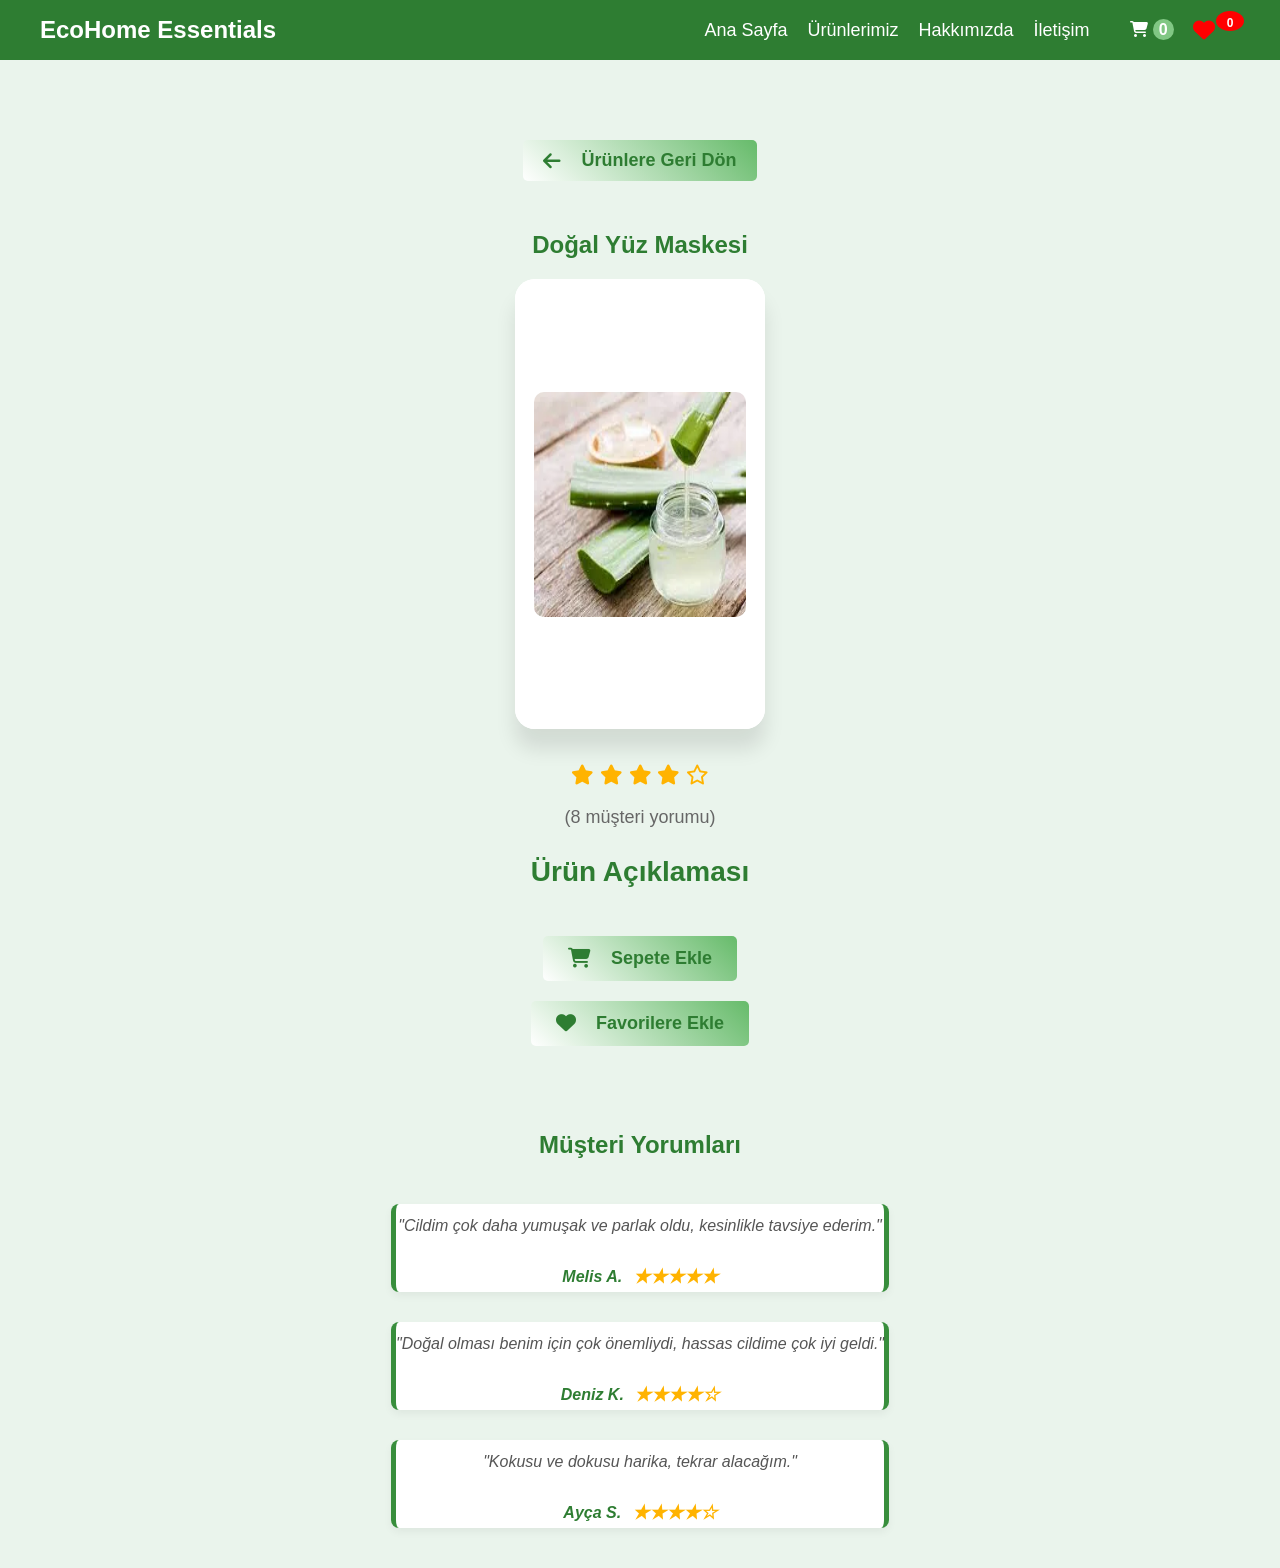
<file: urunler-detay-html/yüz-maskesi.html>
<!doctype html>
<html lang="tr">
  <head>
    <meta charset="UTF-8" />
    <meta name="viewport" content="width=device-width, initial-scale=1.0" />
    <title>Doğal Yüz Maskesi</title>
    <link rel="icon" type="image/svg+xml" href="../images/favicon.svg" />
    <link rel="stylesheet" href="../styles.css" />
    <link
      rel="stylesheet"
      href="https://cdnjs.cloudflare.com/ajax/libs/font-awesome/6.5.1/css/all.min.css"
    />
  </head>
  <body class="urun-detay-body">
    <header class="header">
      <div class="container">
        <h1 class="logo">EcoHome Essentials</h1>
        <nav class="nav">
          <ul>
            <li><a href="../index.html">Ana Sayfa</a></li>
            <li><a href="../urunler.html">Ürünlerimiz</a></li>
            <li><a href="../hakkimizda.html">Hakkımızda</a></li>
            <li><a href="../iletisim.html">İletişim</a></li>
            <li class="cart-container">
              <a href="#cart" id="cart-btn" class="cart-btn">
                <i class="fas fa-shopping-cart"></i>
                <span id="cart-count">0</span>
              </a>
              <div class="menu-favorite-btn" id="favorite-btn">
                <i class="fas fa-heart" id="heart-icon"></i>
                <span id="favorite-count">0</span>
              </div>
              <div id="favorite-container" class="favorite-container">
                <h2>Favori Ürünler</h2>
                <p>Henüz favori ürün yok.</p>
              </div>
            </li>
          </ul>
          <div class="hamburger" id="hamburger">&#9776;</div>
        </nav>
      </div>
    </header>
    <main class="product-detail" style="margin-top: 80px">
      <div class="bambu-detay-container">
        <a href="../urunler.html" class="btn back-btn">
          <i class="fas fa-arrow-left"></i> Ürünlere Geri Dön
        </a>
        <h2 class="urun-detay-baslik">Doğal Yüz Maskesi</h2>

        <div class="card">
          <div class="cover">
            <img
              src="../images/maske-sol.webp"
              alt="Doğal Yüz Maskesi Ön Görseli"
              width="250"
              height="250"
              loading="lazy"
            />
            <img
              src="../images/maske.webp"
              alt="Doğal Yüz Maskesi Sol Görseli"
              width="250"
              height="250"
              loading="lazy"
            />
            <i class="fa-regular fa-hand-pointer urun-detay-pointer"></i>
          </div>
          <div class="details">
            <div>
              <img
                src="../images/maske-2.webp"
                alt="Doğal Yüz Maskesi Detay Görseli"
                width="250"
                height="250"
                loading="lazy"
              />
              <h3>Doğal Yüz Maskesi</h3>
              <h2>₺499.90</h2>
              <a href="#">Satın Al</a>
            </div>
          </div>
        </div>

        <div class="bambu-detay-stars">
          <div class="stars">
            <i class="fas fa-star"></i>
            <i class="fas fa-star"></i>
            <i class="fas fa-star"></i>
            <i class="fas fa-star"></i>
            <i class="far fa-star"></i>
          </div>
          <span class="customer-reviews">(8 müşteri yorumu)</span>
        </div>
        <div class="bambu-detay-aciklama">
          <h3 class="urun-aciklama-baslik" id="aciklamaBaslik">
            Ürün Açıklaması
          </h3>
          <ul id="aciklamaIcerik" style="display: none">
            <li>
              %100 doğal özlerle formüle edilmiş, cildinizi derinlemesine
              nemlendirir ve besler.
            </li>
            <li>
              Cildin doğal parlaklığını ortaya çıkaran, zengin vitamin ve
              mineraller içeren bakım maskesi.
            </li>
            <li>
              Hassas ciltler için ideal, tahrişi azaltan ve nem dengesini
              sağlayan formül.
            </li>
            <li>
              Cildi yumuşatan ve canlandıran, düzenli kullanımda cilt dokusunu
              iyileştiren doğal maske.
            </li>
            <li>
              Kimyasal içermeyen, bitkisel özlerle cilt bariyerini güçlendiren
              nem bombası.
            </li>
            <li>
              Gözenekleri sıkılaştırmaya yardımcı, cildi tazeleyen ve yenileyen
              bakım ürünü.
            </li>
            <li>
              Yoğun nem sağlayarak cildin elastikiyetini artıran, doğal
              kaynaklardan elde edilen içeriklerle hazırlanmıştır.
            </li>
            <li>
              Ciltteki kuruluğu giderir, pürüzsüz ve sağlıklı bir görünüm
              kazandırır.
            </li>
            <li>
              Antioksidanlar açısından zengin, cildi dış etkenlere karşı koruyan
              ve besleyen maske.
            </li>
            <li>
              Derinlemesine arındırıcı ve nemlendirici etkisiyle cildinizin
              ışıltısını geri kazandırır.
            </li>
          </ul>
        </div>
        <button
          class="btn cart-btn"
          data-name="Doğal Yüz Maskesi"
          data-price="₺499.90"
          data-image="../images/maske.webp"
        >
          <i class="fas fa-shopping-cart"></i> Sepete Ekle
        </button>
        <button
          class="btn favorite-btn"
          data-name="Doğal Yüz Maskesi"
          data-price="₺499.90"
          data-image="../images/maske.webp"
        >
          <i class="fas fa-heart"></i> Favorilere Ekle
        </button>
      </div>
      <section class="testimonials" style="margin-top: 40px">
        <h2>Müşteri Yorumları</h2>
        <div class="testimonial">
          <p>
            "Cildim çok daha yumuşak ve parlak oldu, kesinlikle tavsiye ederim."
          </p>
          <p class="testimonial-author">
            Melis A. <span class="yorum-stars">★★★★★</span>
          </p>
        </div>
        <div class="testimonial">
          <p>
            "Doğal olması benim için çok önemliydi, hassas cildime çok iyi
            geldi."
          </p>
          <p class="testimonial-author">
            Deniz K. <span class="yorum-stars">★★★★☆</span>
          </p>
        </div>
        <div class="testimonial">
          <p>"Kokusu ve dokusu harika, tekrar alacağım."</p>
          <p class="testimonial-author">
            Ayça S. <span class="yorum-stars">★★★★☆</span>
          </p>
        </div>
        <div
          class="testimonial hidden-testimonial"
          data-stars="5"
          style="display: none"
        >
          <p>
            "Cildimdeki kuruluk tamamen geçti, ilk kullanımdan itibaren farkı
            hissettim. Düzenli kullandıkça cildim daha sağlıklı görünüyor."
          </p>
          <p class="testimonial-author">
            Burcu Y. <span class="yorum-stars">★★★★★</span>
          </p>
        </div>
        <div
          class="testimonial hidden-testimonial"
          data-stars="4"
          style="display: none"
        >
          <p>
            "Kokusu çok hoşuma gitti, cildimi yormadan güzelce nemlendirdi.
            Biraz daha büyük boy olsa harika olurdu."
          </p>
          <p class="testimonial-author">
            Serap T. <span class="yorum-stars">★★★★☆</span>
          </p>
        </div>
        <div
          class="testimonial hidden-testimonial"
          data-stars="3"
          style="display: none"
        >
          <p>
            "Ürün güzel ama etkisi beklediğim kadar uzun sürmedi. Yine de doğal
            içerik olması artı."
          </p>
          <p class="testimonial-author">
            Gizem E. <span class="yorum-stars">★★★☆☆</span>
          </p>
        </div>
        <div
          class="testimonial hidden-testimonial"
          data-stars="2"
          style="display: none"
        >
          <p>
            "Cildimde hafif bir kızarıklık yaptı, hassas ciltler dikkatli
            kullanmalı. Nemlendirmesi fena değil."
          </p>
          <p class="testimonial-author">
            Elif D. <span class="yorum-stars">★★☆☆☆</span>
          </p>
        </div>
        <div
          class="testimonial hidden-testimonial"
          data-stars="4"
          style="display: none"
        >
          <p>
            "Yüzümde ferahlatıcı bir his bıraktı, özellikle yaz aylarında çok
            sevdim. Tavsiye ederim."
          </p>
          <p class="testimonial-author">
            Selin U. <span class="yorum-stars">★★★★☆</span>
          </p>
        </div>
      </section>
    </main>

    <div class="cart-items-container"></div>
    <button id="scrollToTopBtn" title="Yukarı Dön">
      <span class="scroll-progress-bg"></span>
      <span class="scroll-progress-border">
        <svg viewBox="0 0 64 64">
          <circle class="bg" cx="32" cy="32" r="28" stroke-width="4" />
          <circle id="scrollProgressCircle" cx="32" cy="32" r="28" />
        </svg>
      </span>
      <i class="fa-solid fa-feather-pointed scroll-feather"></i>
      <span class="scroll-rotate-ring"></span>
    </button>
    <script src="../e_ticaret.js"></script>
  </body>
</html>
</file>
<file: styles.css>
html,
body {
  font-family: "Roboto", sans-serif;
  margin: 0;
  padding: 0;
  box-sizing: border-box;
  background-color: #f4f4f4;
  color: #333;
  overflow-x: hidden;
}

.container {
  position: relative;
  max-width: 1200px;
  margin: 0 auto;
  padding: 0 20px;
  display: flex;
  align-items: center;
  justify-content: space-between;
}

.text-container {
  max-width: 1200px;
  margin: auto;
  background: #fff;
  padding: 45px;
  border-radius: 10px;
  box-shadow: 0 0 10px rgba(0, 0, 0, 0.1);
  margin-top: 20px;
  margin-bottom: 20px;
}

h1,
h2 {
  text-align: center;
  color: #2e7d32;
  display: block;
}

p,
ul {
  display: block;
  margin-bottom: 15px;
  line-height: 1.5;
}

ul {
  list-style-type: square;
  padding-left: 20px;
}

.header {
  background-color: #2e7d32;
  color: #fff;
  padding: 0;
  position: fixed;
  top: 0;
  width: 100%;
  height: 60px;
  z-index: 1000;
  animation: backgroundAnimation 5s infinite alternate;
  line-height: 71px;
}

@keyframes backgroundAnimation {
  0% {
    background-color: #2e7d32;
  }
  50% {
    background-color: #1b5e20;
  }
  100% {
    background-color: #1a6b1e;
  }
}

.logo {
  margin: 0;
  padding: 0;
  font-size: 24px;
  font-weight: bolder;
  color: white;
  line-height: 60px;
  display: flex;
  align-items: center;
  height: 60px;
}

.hamburger {
  position: fixed;
  right: 20px;
  top: 0;
  height: 60px;
  display: flex;
  align-items: center;
  font-size: 30px;
  color: white;
  cursor: pointer;
  z-index: 2001;
}

.nav ul {
  list-style: none;
  padding: 0;
  display: none;
  flex-direction: column;
  width: 100%;
  margin-top: 20px;
  background-color: #333;
  position: absolute;
  top: 40px;
  left: 0;
  z-index: 10;
  max-height: none;
  overflow-y: visible;
  transition:
    opacity 1.5s ease-out,
    transform 1.5s ease-out;
}

.nav.open ul {
  display: flex;
  background-color: #2e7d32;
  opacity: 1;
}

.nav.closing ul {
  opacity: 0;
  transition:
    opacity 1.5s ease-out,
    transform 1.5s ease-out;
}

.nav li {
  text-align: center;
  padding: 30px 10px;
}

.nav a {
  color: white;
  text-decoration: none;
  font-size: 1.2rem;
  position: relative;
}

.nav a:hover::after {
  content: "";
  position: absolute;
  left: 0;
  text-decoration: none;
  transition: width 0.4s ease-in-out;
}

.hero {
  position: relative;
  color: #fff;
  text-align: center;
  padding: 100px 0;
  overflow: hidden;
}

.hero-content {
  position: relative;
  z-index: 1;
  max-width: 50%;
  margin: 0 auto;
  margin-left: 5px;
  font-size: large;
  display: flex;
  flex-direction: column;
  gap: 18px;
  align-items: flex-start;
}

#home .hero-content h2 {
  display: block;
  max-width: 220px;
  margin: 0;
  text-align: left;
  margin-left: 5px;
  font-size: 36px;
  line-height: 1.2;
  word-break: normal;
  white-space: normal;
}

#home .hero-content p {
  margin-left: 5px;
  margin-right: 0;
  max-width: 220px;
  text-align: left;
  font-size: 24px;
  line-height: 1.3;
  word-break: normal;
  white-space: normal;
}

#home .hero-content .btn {
  margin-left: 5px;
  margin-right: 0;
  width: fit-content;
  display: block;
}

.intro {
  background-color: #e6f4ea;
  padding: 20px;
  border-radius: 10px;
}

.intro-p {
  text-align: center;
  line-height: 1.8;
  font-size: 18px;
}

.neden {
  background-color: #d0ebdc;
  padding: 20px;
  margin-top: 20px;
  border-radius: 10px;
}

.neden-list {
  list-style-type: none;
  text-align: center;
  font-size: 17px;
}

.neden-list li {
  margin-bottom: 12px;
}

.neden-list li strong {
  font-weight: normal;
}

.neden h1 {
  font-size: 26px;
  margin-bottom: 10px;
  font-weight: bold;
}

.katkilar {
  background-color: #b9e2cc;
  padding: 20px;
  margin-top: 20px;
  border-radius: 10px;
}

.katkilar-list {
  list-style-type: none;
  text-align: center;
  font-size: 17px;
}

.katkilar-list li {
  margin-bottom: 12px;
}

.katkilar-list li strong {
  font-weight: normal;
}

.katkilar h1 {
  font-size: 26px;
  margin-bottom: 10px;
}

.son-mesaj {
  background-color: #a3d8bb;
  text-align: center;
  padding: 20px;
  margin-top: 20px;
  font-size: 24px;
  border-radius: 10px;
}

.featured-products {
  padding: 50px 20px;
  background-color: #e6f2e6;
  text-align: center;
}

.featured-products h2 {
  font-size: 2.5rem;
  margin-bottom: 30px;
  color: #2e7d32;
}

.product-cards {
  display: flex;
  justify-content: center;
  gap: 30px;
  flex-wrap: wrap;
}

.product-card {
  background: white;
  border-radius: 10px;
  box-shadow: 0 4px 8px rgba(0, 0, 0, 0.1);
  max-width: 250px;
  padding: 20px;
  transition: transform 0.3s ease;
}

.product-card:hover {
  transform: translateY(-10px);
}

.product-card img {
  max-width: 100%;
  border-radius: 8px;
  margin-bottom: 15px;
}

.product-card h3 {
  color: #388e3c;
  margin-bottom: 10px;
  font-size: 26px;
}

.product-card p {
  font-size: 18px;
  color: #555;
}

#btn-tum-urunler {
  background: linear-gradient(45deg, #ffffff, #66bb6a);
  color: #2e7d32;
  padding: 10px 20px;
  font-size: 20px;
  border: none;
  text-decoration: none;
  border-radius: 8px;
  display: inline-block;
  transition:
    background 0.4s ease-in-out,
    color 0.4s ease-in-out;
}

#btn-tum-urunler:hover {
  background: linear-gradient(45deg, #66bb6a, #ffffff);
  color: #ffffff;
}

.testimonials {
  text-align: center;
  line-height: 1.6;
  max-width: 700px;
  margin: 40px auto;
  padding: 0 20px;
}

.testimonials h2 {
  font-size: 30px;
  margin-bottom: 40px;
  color: #2e7d32;
}

.testimonial {
  max-width: 600px;
  margin: 0 auto 30px auto;
  font-style: italic;
  color: #555;
  border-left: 5px solid #388e3c;
  border-right: 5px solid #388e3c;
  background-color: white;
  box-shadow: 0 4px 8px rgba(0, 0, 0, 0.05);
  border-radius: 8px;
  transition: box-shadow 0.3s ease;
}

.testimonial:hover {
  box-shadow: 0 8px 16px rgba(0, 0, 0, 0.1);
}

.testimonial-author {
  margin-top: 15px;
  font-weight: 700;
  color: #2e7d32;
  font-size: 18px;
}

.testimonial p {
  font-size: 18px;
  padding-top: 10px;
}

.btn {
  background: linear-gradient(45deg, #ffffff, #66bb6a);
  color: #2e7d32;
  padding: 12px 25px;
  text-decoration: none;
  border: none;
  cursor: pointer;
  display: inline-block;
  margin-top: 20px;
  font-size: 18px;
  font-weight: bold;
  border-radius: 5px;
  transition:
    background 0.3s ease,
    color 0.3s ease;
}

button:hover {
  background: linear-gradient(45deg, #66bb6a, #ffffff);
  color: #ffffff;
}

@keyframes gradientAnimation {
  0% {
    background: linear-gradient(45deg, #ffffff, #66bb6a);
  }
  50% {
    background: linear-gradient(45deg, #66bb6a, #ffffff);
  }
  100% {
    background: linear-gradient(45deg, #ffffff, #66bb6a);
  }
}

.special-btn {
  background: linear-gradient(45deg, #ffffff, #66bb6a);
  animation: gradientAnimation 5s ease-in-out infinite;
  color: #2e7d32;
}

.special-btn:hover {
  background: linear-gradient(45deg, #66bb6a, #ffffff);
}

.cover img {
  position: absolute;
  transition: opacity 0.5s ease;
  opacity: 0;
  visibility: hidden;
}
.cover img.active {
  opacity: 1;
  visibility: visible;
}

#cart-count {
  font-weight: bold;
  background: #81c784;
  color: white;
  padding: 2px 6px;
  border-radius: 50%;
  font-size: 14px;
}

.cart-items-container {
  position: fixed;
  top: 60px;
  right: 0;
  width: 370px;
  max-width: 95vw;
  background-color: #fff;
  border: 2px solid #2e7d32;
  padding: 28px 20px 24px 20px;
  box-shadow: -8px 0 32px rgba(46, 125, 50, 0.18);
  height: 50vh;
  max-height: 60vh;
  overflow-y: auto;
  z-index: 2000;
  transform: translateX(100%);
  transition:
    transform 1.5s cubic-bezier(0.25, 0.46, 0.45, 0.94),
    opacity 1s ease-in-out,
    visibility 1s ease-in-out;
  opacity: 0;
  visibility: hidden;
  pointer-events: none;
  will-change: transform, opacity, visibility;
}

.cart-items-container.active {
  transform: translateX(0);
  opacity: 1;
  visibility: visible;
  pointer-events: auto;
  transition:
    transform 1.5s cubic-bezier(0.25, 0.46, 0.45, 0.94),
    opacity 1s ease-in-out,
    visibility 1s ease-in-out;
}

.cart-items-container.closing {
  transform: translateX(100%);
  opacity: 0;
  visibility: hidden;
  pointer-events: none;
  transition:
    transform 1.5s cubic-bezier(0.25, 0.46, 0.45, 0.94),
    opacity 1s ease-in-out,
    visibility 1s ease-in-out;
}

.cart-items-container .close-cart-btn {
  position: absolute;
  left: -36px;
  top: 24px;
  width: 32px;
  height: 32px;
  background: #2e7d32;
  color: #fff;
  border: none;
  border-radius: 50%;
  display: flex;
  align-items: center;
  justify-content: center;
  font-size: 22px;
  cursor: pointer;
  box-shadow: 0 2px 8px rgba(46, 125, 50, 0.15);
  z-index: 2100;
  transition: background 0.2s;
}

.cart-items-container .close-cart-btn:hover {
  background: #388e3c;
}

.total-price {
  font-size: 20px;
  font-weight: bold;
  color: #2e7d32;
  margin-top: 40px;
  text-align: center;
}

#cart-btn,
#favorite-btn {
  text-decoration: none;
}

#cart-btn:hover::after,
#favorite-btn:hover::after {
  content: none;
}

.cart-item img {
  width: 50px;
  height: 50px;
  object-fit: cover;
  border-radius: 8px;
  margin-right: 10px;
}

.cart-item p {
  flex-grow: 1;
  font-size: 16px;
  font-weight: bold;
  position: relative;
  display: block;
  color: #333;
  margin-top: 10px;
}

.cart-item {
  display: flex;
  justify-content: space-between;
  align-items: center;
  margin-bottom: 10px;
  padding: 20px 12px;
  background-color: #f9f9f9;
  border-radius: 8px;
  border: 1px solid #ddd;
}

.cart-item-price {
  display: flex;
  flex-direction: column;
  align-items: flex-start;
  margin-bottom: 1px;
}

.cart-item-name {
  font-weight: bold;
  font-size: 16px;
  color: #222;
}

.cart-item-amount {
  font-size: 15px;
  color: #222;
  margin-bottom: 4px;
  display: inline-block;
}

.increase-btn {
  background-color: #76e67a;
  color: black;
  padding: 5px 10px;
  border-radius: 5px;
  border: none;
  position: relative;
  top: -35px;
  left: 70px;
}

.decrease-btn {
  background-color: #76e67a;
  color: black;
  padding: 5px 10px;
  border-radius: 5px;
  border: none;
  position: relative;
  top: 35px;
  left: 45px;
}

.remove-btn {
  background-color: #76e67a;
  color: black;
  padding: 8px 16px;
  border-radius: 5px;
  border: none;
  cursor: pointer;
}

.remove-btn:hover {
  background-color: #ff6347;
}

.heart-icon {
  color: gray;
}

.heart-icon.active {
  color: red;
}

.favorite-container {
  width: 375px;
  right: 0;
  left: auto;
  top: 60px;
  padding: 12px 4vw 16px 4vw;
  height: 51.5vh;
  max-height: 60vh;
  position: fixed;
  background-color: #fff;
  border: 2px solid #2e7d32;
  box-shadow: -8px 0 32px rgba(46, 125, 50, 0.18);
  overflow-y: auto;
  z-index: 2000;
  transform: translateX(100%);
  transition:
    transform 1.5s cubic-bezier(0.25, 0.46, 0.45, 0.94),
    opacity 1s ease-in-out,
    visibility 1s ease-in-out;
  opacity: 0;
  visibility: hidden;
  pointer-events: none;
  will-change: transform, opacity, visibility;
}

.favorite-container.active {
  transform: translateX(0);
  opacity: 1;
  visibility: visible;
  pointer-events: auto;
  transition:
    transform 1.5s cubic-bezier(0.25, 0.46, 0.45, 0.94),
    opacity 1s ease-in-out,
    visibility 1s ease-in-out;
}

.favorite-container.closing {
  transform: translateX(100%);
  opacity: 0;
  visibility: hidden;
  pointer-events: none;
  transition:
    transform 1.5s cubic-bezier(0.25, 0.46, 0.45, 0.94),
    opacity 1s ease-in-out,
    visibility 1s ease-in-out;
}

.favorite-container h2 {
  font-size: 18px;
  margin-bottom: 10px;
}

.favorite-item {
  display: flex;
  align-items: center;
  justify-content: space-between;
  background: #f7f7f7;
  padding: 8px;
  border-radius: 8px;
  margin-bottom: 8px;
  height: 90px;
}

.favorite-btn i.favorited {
  font-size: 24px;
  color: red;
  cursor: pointer;
}

.favorite-btn span {
  margin-left: 5px;
  font-size: 14px;
}

.favorite-item img {
  width: 50px;
  height: 50px;
  border-radius: 5px;
  margin-right: 10px;
}

.favorite-item span {
  flex-grow: 1;
  font-size: 14px;
  color: #333;
}

.favorite-container .close-fav-btn {
  position: absolute;
  left: -28px;
  top: 12px;
  width: 28px;
  height: 28px;
  font-size: 18px;
  background: #2e7d32;
  color: #fff;
  border: none;
  border-radius: 50%;
  display: flex;
  align-items: center;
  justify-content: center;
  cursor: pointer;
  box-shadow: 0 2px 8px rgba(46, 125, 50, 0.15);
  z-index: 2100;
  transition: background 0.2s;
}

.favorite-container .close-fav-btn:hover {
  background: #388e3c;
}

.remove-favorite {
  background: #ff3d00;
  color: white;
  border: none;
  padding: 5px 10px;
  border-radius: 5px;
  cursor: pointer;
}

.remove-favorite:hover {
  background: #d32f2f;
}

.favorite-btn {
  border: none;
  display: inline-flex;
  align-items: center;
  padding: 5px;
  cursor: pointer;
  border-radius: 5px;
  transition: all 0.3s ease;
  margin-top: -8px;
  font-size: 20px;
  color: white;
}

.favorite-btn:hover {
  background-color: #81c784;
  transform: scale(1.1);
}

.products {
  padding: 50px 0;
  text-align: center;
}

.products h2 {
  font-size: 36px;
  font-weight: bold;
  text-align: center;
  margin-bottom: 30px;
  color: #2e7d32;
  margin-top: 50px;
}

.product-grid {
  display: flex;
  gap: 20px;
  justify-content: center;
  flex-wrap: wrap;
}

.product-item {
  background-color: #f9f9f9;
  padding: 20px;
  border-radius: 8px;
  box-shadow: 0 2px 5px rgba(0, 0, 0, 0.1);
  width: 250px;
  text-align: center;
  position: relative;
  display: flex;
  flex-direction: column;
  justify-content: flex-start;
  height: 400px;
  overflow: hidden;
  transition: transform 0.3s ease;
}

.product-item img {
  width: 100%;
  height: 170px;
  object-fit: cover;
  border-radius: 8px;
  margin-bottom: 20px;
}

.product-item h3,
.product-item p,
.product-item button {
  margin: 0;
  padding: 10px 0;
  z-index: 1;
  background-color: #f9f9f9;
}

.product-item h3 {
  font-size: 22px;
}

.product-item p {
  font-size: 18px;
  font-weight: bold;
}

.button-container {
  display: flex;
  justify-content: space-between;
  gap: 10px;
  width: 100%;
  margin-top: auto;
}

.product-item .favorite-btn {
  flex: 1;
  padding: 15px 20px;
  border-radius: 5px;
  text-align: center;
  cursor: pointer;
  font-size: 14px;
  background-color: #2e7d32;
  color: white;
  border: none;
  transition:
    background-color 0.3s ease,
    transform 0.2s ease;
}

.product-item .favorite-btn:hover {
  background-color: #1b5e20;
  transform: scale(1.05);
}

.product-item .btn {
  flex: 1;
  margin-bottom: 10px;
  padding: 15px 20px;
  border-radius: 5px;
  text-align: center;
  cursor: pointer;
  font-size: 16px;
  background-color: #2e7d32;
  color: white;
  border: none;
  transition:
    background-color 0.3s ease,
    transform 0.2s ease;
}

.product-item .btn:hover {
  background-color: #1b5e20;
  transform: scale(1.05);
}

.product-item:hover {
  transform: translateY(-5px);
}

.favorite-button {
  display: flex;
  align-items: center;
  padding: 10px 15px;
  font-size: 16px;
  color: transparent;
  border: none;
  border-radius: 5px;
  cursor: pointer;
}

.favorite-button i {
  color: red;
  font-size: 20px;
  margin-right: 5px;
}

.favorite-button:hover i {
  transform: scale(1.2);
  background-color: #4caf50;
}

.cart-container a i {
  color: white;
  margin-left: 20px;
  font-size: 20px;
}

.favorite-btn i {
  margin-right: 8px;
  color: white;
  transition: color 0.3s ease;
  font-size: 22px;
  cursor: pointer;
  color: green;
  margin-left: 100px;
}

.btn i {
  margin-right: 8px;
}

#heart-icon:hover {
  color: #f50057;
}

.menu-favorite-btn {
  position: relative;
  display: inline-flex;
  align-items: center;
  justify-content: center;
  padding: 10px 15px;
  border: 2px;
  cursor: pointer;
  transition:
    background-color 0.3s ease,
    box-shadow 0.3s ease;
  border-radius: 5px;
}

#heart-icon {
  font-size: 26px;
  color: red;
  transition: color 0.3s ease;
  cursor: pointer;
  margin-inline: auto;
}

#favorite-count {
  position: absolute;
  top: 20px;
  right: -14px;
  background-color: red;
  color: white;
  font-size: 14px;
  font-weight: bold;
  padding: 3px 7px;
  border-radius: 50%;
  min-width: 18px;
  height: 18px;
  text-align: center;
  line-height: 18px;
}

.menu-favorite-btn:focus {
  outline: none;
  box-shadow: 0 0 0 2px rgba(0, 132, 143, 0.5);
}

.about {
  background-color: #e6f2e6;
  padding: 60px 20px;
  text-align: center;
}

.about-container {
  max-width: 800px;
  margin: 0 auto;
}

.about h2 {
  font-size: 36px;
  font-weight: bold;
  text-align: center;
  margin-bottom: 20px;
  color: #2e7d32;
  margin-top: 50px;
}

.about p {
  font-size: 18px;
  color: #333;
  line-height: 1.6;
  margin-bottom: 30px;
}

.about-icons {
  display: flex;
  justify-content: center;
  gap: 20px;
  margin-top: 40px;
}

.about-icons div {
  background-color: #fff;
  padding: 15px;
  border-radius: 10px;
  box-shadow: 0 2px 5px rgba(0, 0, 0, 0.1);
  width: 200px;
}

.about-icons div i {
  font-size: 30px;
  color: #2e7d32;
  margin-bottom: 10px;
}

.about-icons p {
  font-size: 16px;
  font-weight: bold;
  color: #2e7d32;
}

.contact-form {
  max-width: 600px;
  margin: 0 auto;
  display: flex;
  flex-direction: column;
  gap: 10px;
  padding: 20px;
  background-color: #fff;
  border-radius: 10px;
  box-shadow: 0 4px 8px rgba(0, 0, 0, 0.1);
}

.contact-form input,
.contact-form textarea,
.contact-form button {
  padding: 10px;
  border: 1px solid #ccc;
  border-radius: 5px;
  font-size: 16px;
}

.contact-form input:focus,
.contact-form textarea:focus {
  border-color: #66bb6a;
  outline: none;
}

.contact h2 {
  font-size: 36px;
  font-weight: bold;
  text-align: center;
  margin-bottom: 20px;
  color: #2e7d32;
  margin-top: 100px;
}

.contact-info {
  margin-top: 30px;
  text-align: center;
}

.contact-info h3 {
  font-size: 1.5rem;
  color: #2e7d32;
  margin-bottom: 10px;
}

.contact-info p {
  font-size: 1.1rem;
  color: #333;
}

.contact-info a {
  color: #2e7d32;
  text-decoration: none;
}

.contact-info a:hover {
  text-decoration: underline;
}

.footer {
  background: linear-gradient(to right, #66bb6a, #2e7d32, #66bb6a);
  color: #fff;
  text-align: center;
  padding: 5px 0;
  font-size: 14px;
  font-weight: normal;
}

.footer p {
  margin: 5px 0;
}

.footer a {
  color: #fff;
  text-decoration: none;
}

.footer a:hover {
  text-decoration: underline;
}

.footer-item {
  display: block;
  line-height: 1.6;
}

::-webkit-scrollbar {
  width: 20px;
  background: #e6f2e6;
  border-radius: 8px;
}

::-webkit-scrollbar-thumb {
  background: linear-gradient(135deg, #66bb6a, #2e7d32);
  border-radius: 8px;
  border: 3px solid #e6f2e6;
}

::-webkit-scrollbar-thumb:hover {
  background: linear-gradient(135deg, #388e3c, #81c784);
}

#scrollToTopBtn {
  position: fixed;
  bottom: 20px;
  right: 20px;
  z-index: 9999;
  background: transparent;
  border: none;
  outline: none;
  cursor: pointer;
  padding: 0;
  border-radius: 50%;
  box-shadow: 0 2px 8px rgba(0, 0, 0, 0.15);
  display: none;
  transition: opacity 0.3s;
  width: 48px;
  height: 48px;
  overflow: visible;
}

.scroll-feather {
  font-size: 1.7rem;
  color: #2e7d32;
  position: absolute;
  left: 50%;
  top: 50%;
  transform: translate(-50%, -50%);
  z-index: 2;
  pointer-events: none;
  transition:
    color 0.2s,
    filter 0.2s;
}

.scroll-progress-bg {
  position: absolute;
  left: 0;
  top: 0;
  right: 0;
  bottom: 0;
  border-radius: 50%;
  background: #fff;
  z-index: 1;
  transition: background 0.2s;
}

.scroll-progress-border {
  position: absolute;
  left: 0;
  top: 0;
  right: 0;
  bottom: 0;
  border-radius: 50%;
  pointer-events: none;
  z-index: 3;
}

.scroll-progress-border svg {
  width: 100%;
  height: 100%;
  display: block;
  transform: rotate(-90deg);
}

.scroll-progress-border circle {
  fill: none;
  stroke: #66bb6a;
  stroke-width: 4;
  stroke-linecap: round;
  transition: stroke-dashoffset 0.2s;
}

.scroll-progress-border .bg {
  stroke: #e0e0e0;
}

.scroll-rotate-ring {
  position: absolute;
  left: 6px;
  top: 6px;
  right: 6px;
  bottom: 6px;
  border-radius: 50%;
  border: 2px dashed #b2dfdb;
  z-index: 0;
  pointer-events: none;
}

html {
  scrollbar-width: thin;
  scrollbar-color: #2e7d32 #e6f2e6;
}

.bambu-detay-container {
  display: flex;
  flex-direction: column;
  align-items: center;
  justify-content: center;
  text-align: center;
  max-width: 500px;
  padding: 40px 30px;
  border-radius: 16px;
}

.bambu-detay-img {
  width: 360px;
  height: 360px;
  object-fit: contain;
  margin-bottom: 24px;
  border-radius: 12px;
  box-shadow: 0 2px 8px rgba(46, 125, 50, 0.1);
}

.bambu-detay-stars {
  display: flex;
  flex-direction: column;
  justify-content: center;
  align-items: center;
  font-size: 20px;
  color: #ffb300;
  margin-top: 35px;
}

.customer-reviews {
  font-size: 18px;
  color: #666;
  margin-top: 20px;
}

.bambu-detay-aciklama {
  font-size: 20px;
  color: #2e7d32;
  font-weight: 500;
  text-align: center;
}

.bambu-detay-aciklama ul {
  list-style: none;
  padding-left: 0;
  margin-left: 0;
  white-space: nowrap;
  overflow-x: auto;
  padding-bottom: 4px;
}

.bambu-detay-aciklama li {
  margin-bottom: 20px;
  white-space: normal;
  text-align: center;
}

h3 {
  font-size: 28px;
}

.urun-detay-body {
  display: flex;
  justify-content: center;
  align-items: center;
  min-height: 100vh;
  background: #eaf4ec;
}

.card {
  position: relative;
  width: 175px;
  height: 350px;
  background: #fff;
  transform-style: preserve-3d;
  transform: perspective(2000px);
  transition: 1s;
  border-radius: 20px;
  box-shadow: 0 20px 20px rgba(0, 0, 0, 0.1);
}

.card:hover {
  transform: perspective(2000px) translateX(50%);
}

.card .cover {
  position: relative;
  width: 100%;
  height: 100%;
  background: #fff;
  z-index: 2;
  display: flex;
  justify-content: center;
  align-items: center;
  transform-style: preserve-3d;
  overflow: hidden;
  transition: 1s ease-in-out;
  transform-origin: left;
  border-radius: 20px;
}

.card:hover .cover {
  transform: rotateY(-180deg);
}

.card .cover img {
  height: 50%;
  max-width: 85%;
  border-radius: 10px;
  z-index: 1;
}

.card .cover::before {
  content: "";
  position: absolute;
  width: 10px;
  height: 150%;
  background: #fff;
  transform: rotate(36.5deg);
  box-shadow: 0 0 0 20px #4e944f;
  transition: 0.5s;
  transition-delay: 1s;
  opacity: 0;
}

.card:hover .cover::before {
  width: 0;
  box-shadow: 0 0 0 250px #4e944f;
  transform: rotate(143.5deg);
  opacity: 1;
}

.card .details {
  position: absolute;
  top: 0;
  left: 0;
  width: 100%;
  height: 100%;
  box-sizing: border-box;
  display: flex;
  flex-direction: column;
  justify-content: center;
  align-items: center;
  padding: 20px;
  border-radius: 20px;
  overflow: hidden;
  text-align: center;
  z-index: 1;
}

.card .details > div {
  display: flex;
  flex-direction: column;
  align-items: center;
}

.card .details h3 {
  font-weight: 500;
  margin: 10px 0;
  font-size: 1.2rem;
  color: #333;
  width: 100%;
  text-align: center;
}

.card .details h2 {
  font-size: 1.5em;
  color: #6a994e;
  font-weight: 600;
}

.card .details a {
  display: inline-block;
  padding: 12px 28px;
  background: #4e944f;
  color: #fff;
  text-decoration: none;
  border-radius: 30px;
  margin-top: 10px;
  font-weight: 500;
  transition: background 0.3s ease;
}

.card .details img {
  width: 150px;
  border-radius: 10px;
  display: block;
  margin-left: auto;
  margin-right: auto;
}

.card .details a:hover {
  background: #3b7d3d;
}

.card .hover-content {
  display: none;
}

.card:hover .hover-content {
  display: flex;
}

.bambu-detay-container .favorite-btn {
  flex: 1;
  padding: 12px 25px;
  border-radius: 5px;
  text-align: center;
  cursor: pointer;
  font-size: 18px;
  background: linear-gradient(45deg, #ffffff, #66bb6a);
  color: #2e7d32;
  border: none;
  font-weight: bold;
  margin-top: 20px;
  margin-left: 0;
  margin-right: 0;
  display: inline-block;
  transition:
    background 0.3s ease,
    color 0.3s ease;
}

.bambu-detay-container .favorite-btn:hover {
  background: linear-gradient(45deg, #66bb6a, #ffffff);
  color: #ffffff;
}

.bambu-detay-container .btn,
.bambu-detay-container .favorite-btn {
  min-width: 0;
  max-width: 100%;
  display: flex;
  align-items: center;
  justify-content: flex-start;
  gap: 10px;
  font-size: 18px;
  font-weight: bold;
  text-align: left;
}

.bambu-detay-container .btn i,
.bambu-detay-container .favorite-btn i {
  margin: 0 10px 0 0;
  font-size: 20px;
  color: inherit;
}

.bambu-detay-container .btn {
  color: #2e7d32;
  background: linear-gradient(45deg, #ffffff, #66bb6a);
}

.bambu-detay-container .favorite-btn {
  color: #2e7d32;
  background: linear-gradient(45deg, #ffffff, #66bb6a);
}

.bambu-detay-container .btn:hover,
.bambu-detay-container .favorite-btn:hover {
  background: linear-gradient(45deg, #66bb6a, #ffffff);
  color: #ffffff;
}

.back-btn {
  display: inline-block;
  margin: 20px 0 30px;
  padding: 10px 20px;
  background-color: #2e7d32;
  color: white;
  text-decoration: none;
  border-radius: 5px;
  transition: background-color 0.3s ease;
}

.back-btn:hover {
  background-color: #66bb6a;
}

.yorum-stars {
  color: #ffb300;
  font-size: 1.2em;
  margin-left: 6px;
  vertical-align: middle;
}

.product-link {
  display: block;
  text-decoration: none;
  color: inherit;
}

.image-wrapper {
  position: relative;
  overflow: hidden;
  border-radius: 8px;
}

.image-wrapper img {
  width: 100%;
  display: block;
  border-radius: 8px;
}

.search-icon {
  position: absolute;
  bottom: 24px;
  right: 8px;
  color: rgba(255, 255, 255, 0.9);
  border-radius: 50%;
  padding: 8px;
  background-color: #70cc75;
  box-shadow: 0 2px 8px rgba(0, 0, 0, 0.2);
}

.image-wrapper:hover .search-icon {
  opacity: 1;
  transform: scale(1);
}

.urun-detay-pointer {
  position: absolute;
  bottom: 16px;
  right: 8px;
  color: rgba(255, 255, 255, 0.9);
  border-radius: 50%;
  padding: 8px;
  background-color: #70cc75;
  box-shadow: 0 2px 8px rgba(0, 0, 0, 0.2);
  font-size: 24px;
  transition: transform 0.3s ease;
  cursor: pointer;
}

.urun-detay-pointer:hover {
  transform: scale(1.2);
}

.cover:hover .urun-detay-pointer {
  opacity: 0;
  pointer-events: none;
}

.cover img:nth-child(2) {
  display: none;
}

.card:hover .cover img:nth-child(1) {
  display: none;
}

.card:hover .cover img:nth-child(2) {
  display: block;
}

@media (min-width: 768px) and (max-width: 1024px) {
  .hamburger {
    display: none;
  }

  .nav ul {
    display: flex;
    flex-direction: row;
    position: static;
    background-color: transparent;
    margin-top: 0;
    width: 100%;
    padding: 0;
    height: 60px;
    align-items: center;
  }

  .nav.open ul {
    display: flex;
    background-color: transparent;
  }

  .nav {
    height: 60px;
    align-items: center;
  }

  .nav li {
    height: auto;
    line-height: 60px;
  }

  .container {
    display: flex;
    flex-direction: row;
    align-items: center;
    justify-content: space-between;
    height: 60px;
    gap: 0;
  }

  .logo {
    display: flex;
    align-items: center;
    height: 60px;
    margin: 0;
    padding: 0;
    flex-shrink: 0;
    white-space: normal;
    word-break: break-word;
    max-width: 125px;
    line-height: 1.1;
  }

  .hero-content {
    margin-left: 15px;
  }

  #home .hero-content h2 {
    max-width: 65%;
    font-size: 44px;
  }

  #home .hero-content p {
    max-width: 59%;
    font-size: 25px;
  }

  #home .hero-content .btn {
    margin-left: 5px;
    margin-right: 0;
    width: fit-content;
    text-align: left;
    display: block;
    font-size: 22px;
  }
  .intro h1 {
    font-size: 32px;
  }
  .intro p {
    font-size: 22px;
  }
  .neden h1 {
    font-size: 32px;
  }
  .neden-list {
    font-size: 22px;
  }
  .katkilar h1 {
    font-size: 32px;
  }
  .katkilar-list {
    font-size: 22px;
  }
  .son-mesaj {
    font-size: 24px;
  }
  #btn-tum-urunler {
    font-size: 24px;
  }
  .testimonials h2 {
    font-size: 34px;
  }
  .testimonial p {
    font-size: 21px;
  }
  .testimonial-author {
    font-size: 21px;
  }
  .footer {
    font-size: 20px;
  }
  .footer p {
    display: flex;
    flex-wrap: wrap;
    justify-content: center;
    align-items: flex-start;
    gap: 0;
    margin: 0;
  }
  .footer-item {
    box-sizing: border-box;
    text-align: center;
    margin-bottom: 0;
  }
  .footer-item:last-child {
    width: 100%;
    margin-top: 0;
  }
  #scrollToTopBtn {
    width: 64px;
    height: 64px;
    right: 20px;
    bottom: 5px;
  }
  .scroll-feather {
    font-size: 2.4rem;
  }
  .card {
    width: 250px;
    height: 400px;
  }
  .card .details img {
    width: 200px;
    margin-bottom: 10px;
  }
  .card .cover img {
    height: 60%;
  }
  .bambu-detay-container .btn,
  .bambu-detay-container .favorite-btn {
    font-size: 22px;
  }
  .bambu-detay-stars {
    font-size: 22px;
  }
  .customer-reviews {
    font-size: 22px;
  }
  .bambu-detay-aciklama ul {
    font-size: 21px;
  }
  .about-icons div i {
    margin-top: 20px;
  }
}

@media (min-width: 1025px) {
  .hamburger {
    display: none;
  }
  .nav a {
    font-size: 18px;
    display: inline-block;
    position: relative;
    transition:
      transform 0.3s ease,
      box-shadow 0.3s ease;
    text-decoration: none;
  }

  .nav a:hover {
    transform: translateY(-5px);
  }
  #favorite-btn {
    display: inline-block;
    transition:
      transform 0.3s ease,
      box-shadow 0.3s ease;
  }

  #favorite-btn:hover {
    transform: translateY(-5px);
  }

  .cart-container a i {
    font-size: 16px;
  }
  #cart-count {
    font-size: 16px;
  }
  #heart-icon {
    font-size: 22px;
  }
  #favorite-count {
    font-size: 12px;
    right: -14px;
    top: 18px;
    min-width: 14px;
    height: 14px;
  }
  .menu-favorite-btn {
    top: 3px;
  }
  .nav ul {
    display: flex;
    flex-direction: row;
    position: static;
    background-color: transparent;
    margin-top: 0;
    width: 100%;
    padding: 0;
    height: 60px;
    align-items: center;
  }

  .nav.open ul {
    display: flex;
    background-color: transparent;
  }
  .nav {
    height: 60px;
    align-items: center;
  }

  .nav li {
    height: auto;
    line-height: 60px;
  }

  .logo {
    font-size: 24px;
  }
  .hero-content {
    max-width: 64%;
    padding-left: 7%;
    margin-left: 0;
  }

  #home .hero-content h2 {
    max-width: 66%;
    font-size: 26px;
    margin-left: 50px;
  }

  #home .hero-content p {
    max-width: 56%;
    font-size: 16px;
    margin-left: 50px;
  }

  #home .hero-content .btn {
    margin-left: 50px;
    margin-right: 0;
    width: fit-content;
    text-align: left;
    display: block;
    font-size: 16px;
  }
  .intro h1 {
    font-size: 26px;
  }
  .intro p {
    font-size: 16px;
  }
  .neden h1 {
    font-size: 26px;
  }
  .neden-list {
    font-size: 16px;
  }
  .katkilar h1 {
    font-size: 26px;
  }
  .katkilar-list {
    font-size: 16px;
  }
  .son-mesaj {
    font-size: 24px;
  }
  .featured-products h2 {
    font-size: 26px;
  }
  .product-card h3 {
    font-size: 20px;
  }
  .product-card p {
    font-size: 16px;
  }
  #btn-tum-urunler {
    font-size: 18px;
  }
  .testimonials h2 {
    font-size: 24px;
  }
  .testimonial p {
    font-size: 16px;
  }
  .testimonial-author {
    font-size: 14px;
  }
  .footer {
    font-size: 16px;
  }
  .footer p {
    display: flex;
    flex-wrap: wrap;
    justify-content: center;
    align-items: flex-start;
    gap: 0;
    margin: 0;
  }
  .footer-item {
    box-sizing: border-box;
    text-align: center;
    margin-bottom: 0;
  }
  .footer-item:last-child {
    width: 100%;
    margin-top: 0;
  }
  #scrollToTopBtn {
    width: 48px;
    height: 48px;
    right: 30px;
    bottom: 6px;
  }
  .products h2 {
    font-size: 32px;
  }
  .product-item img {
    height: 200px;
  }
  .product-item {
    height: 400px;
  }
  .product-item h3 {
    font-size: 16px;
  }
  .product-item p {
    font-size: 14px;
  }
  .product-item .btn {
    font-size: 14px;
  }
  .favorite-btn i {
    font-size: 18px;
  }
  .cart-item img {
    width: 100px;
    height: 100px;
  }
  .cart-items-container {
    width: 500px;
    height: 60vh;
  }
  .cart-item-name {
    font-size: 16px;
  }
  .cart-item-amount {
    font-size: 16px;
  }
  .cart-item p {
    font-size: 16px;
  }
  .decrease-btn {
    font-size: 10px;
    top: 30px;
    left: 45px;
  }
  .increase-btn {
    font-size: 10px;
    top: -30px;
    left: 70px;
  }
  .remove-btn {
    font-size: 12px;
  }
  .total-price {
    font-size: 16px;
  }
  .favorite-container {
    width: 500px;
    height: 60vh;
  }
  .card {
    width: 250px;
    height: 450px;
  }
  .card .cover img {
    height: 50%;
    width: auto;
  }
  .card .details img {
    width: 200px;
  }
  .bambu-detay-aciklama {
    font-size: 16px;
  }

  .urun-aciklama-baslik {
    cursor: pointer;
    user-select: none;
  }
  .aciklama-acik {
    display: block;
  }
  .aciklama-icerik {
    max-height: 0;
    overflow: hidden;
    transition: max-height 0.5s ease;
  }

  .aciklama-icerik.aciklama-acik {
    max-height: 500px;
  }
  div.card > .cover > .urun-detay-pointer {
    display: none;
  }
}

.shimmer-text {
  display: inline-block;
  color: rgba(255, 255, 255, 0.7);
  background: linear-gradient(
    to right,
    rgba(255, 255, 255, 0) 0%,
    rgba(255, 255, 255, 1) 50%,
    rgba(255, 255, 255, 0) 100%
  );
  background-size: 200% auto;
  background-clip: text;
  -webkit-background-clip: text;
  -webkit-text-fill-color: transparent;
  animation: shimmer 12s linear infinite;
  font-weight: bold;
}

@keyframes shimmer {
  0% {
    background-position: 200% 0;
  }
  100% {
    background-position: -200% 0;
  }
}

@media (min-width: 1024px) {
  .footer-item:not(:last-child)::after {
    content: "|";
    margin: 0 10px;
    color: rgba(255, 255, 255, 0.5);
  }
  .footer-item {
    width: auto !important;
  }
}
</file>
